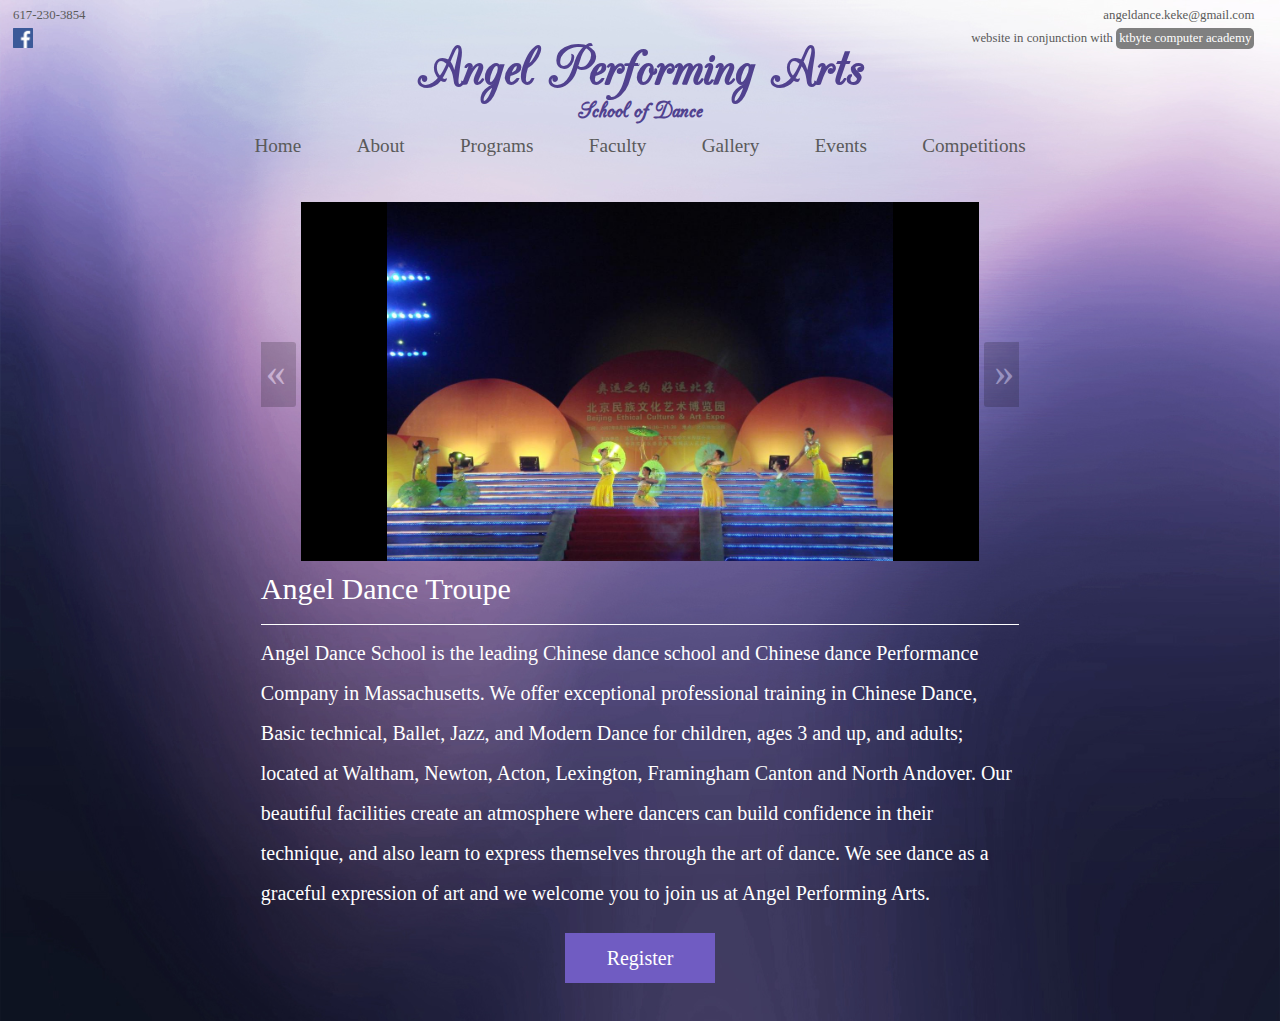
<file: index.html>
<? include('library.php'); ?>
<!DOCTYPE html>
<html lang='en'>
<head>
	<meta charset='utf-8'>
	<meta http-equiv='X-UA-Compatible' content='IE=edge'>
	<meta name='viewport' content='width=device-width, initial-scale=1'>
	<meta name='description' content=''>
	<meta name='author' content=''>
	<link rel='shortcut icon' href=''>
	<title>Angel Dance</title>
	<link href='style.css' rel='stylesheet' type='text/css'>
	<script src="https://ajax.googleapis.com/ajax/libs/jquery/1.9.0/jquery.min.js" type="text/javascript"></script>
<!-- 	<link href="http://maxcdn.bootstrapcdn.com/font-awesome/4.1.0/css/font-awesome.min.css" rel="stylesheet"> -->
	<link rel="shortcut icon" href="images/pages/danceLogo.png">
</head>
<body>

	<div id='contact_links'>
		617-230-3854<br>
		<a href="https://www.facebook.com/pages/Angel-Performing-Arts/864314110263848"><img src="images/pages/fbButton.png" style="width:20px"/></a>
	</div>
	<div id='contact_links_right'>
		angeldance.keke@gmail.com<br>
		<span class='no-mobile'>website in conjunction with <a href="https://ktbyte.com" class='ktbyte'>ktbyte computer academy</a></span>
	</div>

	<div id='banner'>
		Angel Performing Arts
		<div id='subtext'>School of Dance</div>
	</div>

	<nav id='navbar'>
		<a href='index.html' style='margin-left:0'>Home</a>
		<a href='about.html'>About</a>
		<a href='programs.html'>Programs</a>
		<a href='faculty.html'>Faculty</a>
		<a href='gallery.html'>Gallery</a>
		<a href='events.html'>Events</a>
		<a href='competition.html'>Competitions</a>
	</nav>

	<!-- <img class='centered' style="width:60%" src="images/pages/homePagePic.png"/> -->

	<div id='content' class='centered'>

		<div class="stretchy-wrapper">
		<!--<div style="padding-bottom:75%"></div>-->	
		<div class="diy-slideshow">
			<figure class="show">
				<div class="crop"><img src="images/homePageSliderResized/image (1).jpg" /></div>
			</figure>
<!-- 			<figure class="show">
				<img src="http://themarklee.com/wp-content/uploads/2013/12/snowying.jpg" width="100%" />
			</figure>
			<figure>
				<img src="http://themarklee.com/wp-content/uploads/2013/12/starlight.jpg" width="100%" />
			</figure>
			<figure>
				<img src="http://themarklee.com/wp-content/uploads/2013/12/snowstorm.jpg" width="100%" />
			</figure>
			<figure>
				<img src="http://themarklee.com/wp-content/uploads/2013/12/misty-winter-afternoon.jpg" width="100%" />
			</figure>
			<figure>
				<img src="http://themarklee.com/wp-content/uploads/2013/12/good-morning.jpg" width="100%" />
			</figure>
			<figure>
				<img src="http://themarklee.com/wp-content/uploads/2013/12/driving-home-for-christmas.jpg" width="100%" />
			</figure> -->

			<span class="prev">&laquo;</span>
			<span class="next">&raquo;</span>
		</div>
		</div>

		<div id='title' style='margin-top:1%'>
			Angel Dance Troupe
		</div>
		Angel Dance School is the leading Chinese dance school and Chinese dance Performance Company in Massachusetts. We offer exceptional professional training in Chinese Dance, Basic technical, Ballet, Jazz, and Modern Dance for children, ages 3 and up, and adults; located at Waltham, Newton, Acton, Lexington, Framingham Canton and North Andover. Our beautiful facilities create an atmosphere where dancers can build confidence in their technique, and also learn to express themselves through the art of dance. We see dance as a graceful expression of art and we welcome you to join us at Angel Performing Arts.
		
		<div class='button'><a href='register.html'>Register</a></div>
	</div>

<!-- 	<div id='ktbyte'>
		In conjunction with <a href="https://ktbyte.com">ktbyte.com</a>
	</div> -->

	<script src='slider.js'></script>
</body>
</html>
</file>
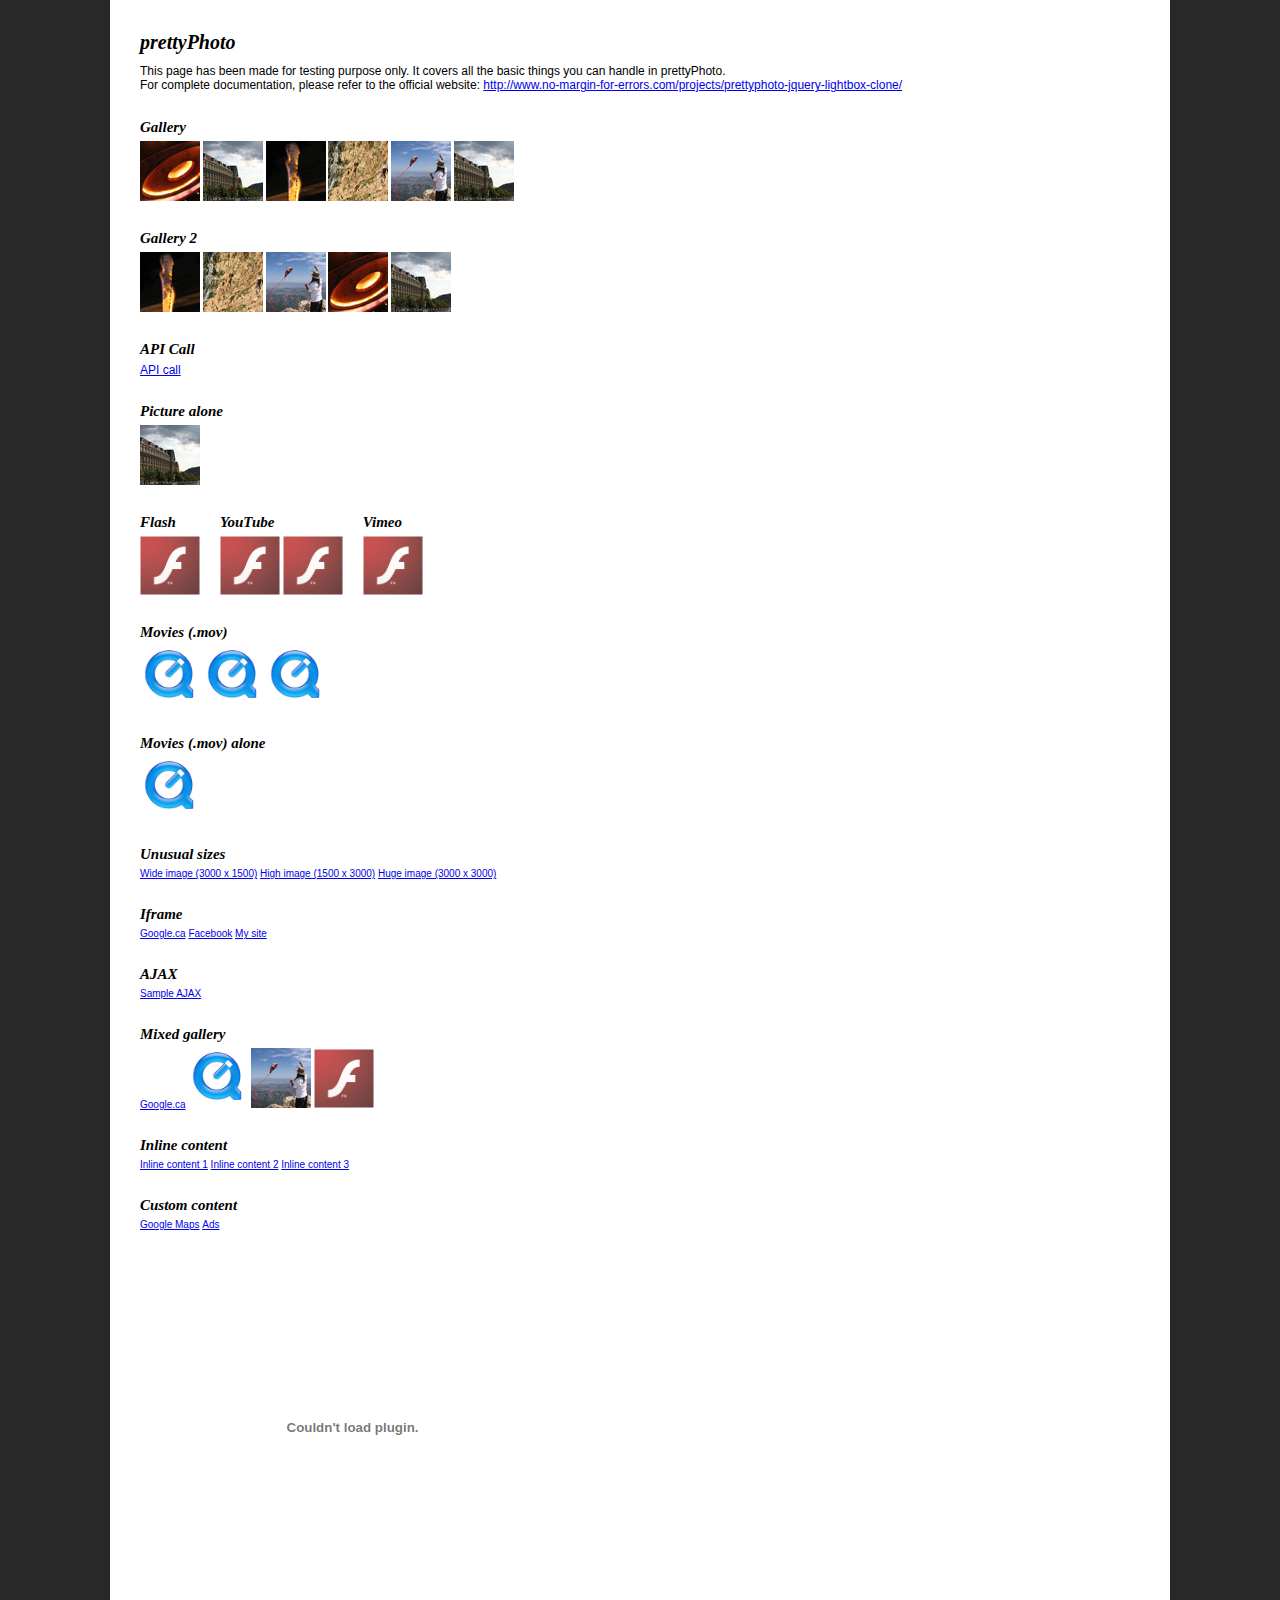
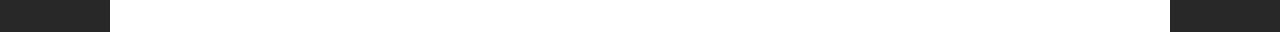
<file: prettyPhoto/index.html>
<!DOCTYPE html>
<html>
	<head>
		<title>jQuery lightbox clone - prettyPhoto - by Stephane Caron</title>
		<meta http-equiv="Content-Type" content="text/html; charset=utf-8" />
		<script src="https://ajax.googleapis.com/ajax/libs/jquery/1.9.0/jquery.min.js" type="text/javascript"></script>
		<!--script src="js/jquery.lint.js" type="text/javascript" charset="utf-8"></script-->
		<link rel="stylesheet" href="css/prettyPhoto.css" type="text/css" media="screen" title="prettyPhoto main stylesheet" charset="utf-8" />
		<script src="js/jquery.prettyPhoto.js" type="text/javascript" charset="utf-8"></script>
		
		<style type="text/css" media="screen">
			* { margin: 0; padding: 0; }
			
			body {
				background: #282828;
				font: 62.5%/1.2 Arial, Verdana, Sans-Serif;
				padding: 0 20px;
			}
			
			h1 { font-family: Georgia; font-style: italic; margin-bottom: 10px; }
			
			h2 {
				font-family: Georgia;
				font-style: italic;
				margin: 25px 0 5px 0;
			}
			
			p { font-size: 1.2em; }
			
			ul li { display: inline; }
			
			.wide {
				border-bottom: 1px #000 solid;
				width: 4000px;
			}
			
			.fleft { float: left; margin: 0 20px 0 0; }
			
			.cboth { clear: both; }
			
			#main {
				background: #fff;
				margin: 0 auto;
				padding: 30px;
				width: 1000px;
			}
		</style>
	</head>
	<body>
		<div id="main">
			<h1>prettyPhoto</h1>
			
			<p>This page has been made for testing purpose only. It covers all the basic things you can handle in prettyPhoto.</p>
	
			<p>For complete documentation, please refer to the official website: <a href="http://www.no-margin-for-errors.com/projects/prettyphoto-jquery-lightbox-clone/">http://www.no-margin-for-errors.com/projects/prettyphoto-jquery-lightbox-clone/</a></p>
	
			<h2>Gallery</h2>
			<ul class="gallery clearfix">
				<li><a href="images/fullscreen/1.JPG?lol=lol" rel="prettyPhoto[gallery1]" title="You can add caption to pictures. You can add caption to pictures. You can add caption to pictures."><img src="images/thumbnails/t_1.jpg" width="60" height="60" alt="Red round shape" /></a></li>
				<li><a href="images/fullscreen/2.jpg" rel="prettyPhoto[gallery1]"><img src="images/thumbnails/t_2.jpg" width="60" height="60" alt="Nice building" /></a></li>
				<li><a href="images/fullscreen/3.jpg" rel="prettyPhoto[gallery1]"><img src="images/thumbnails/t_3.jpg" width="60" height="60" alt="Fire!" /></a></li>
				<li><a href="images/fullscreen/4.jpg" rel="prettyPhoto[gallery1]"><img src="images/thumbnails/t_4.jpg" width="60" height="60" alt="Rock climbing" /></a></li>
				<li><a href="images/fullscreen/5.jpg" rel="prettyPhoto[gallery1]"><img src="images/thumbnails/t_5.jpg" width="60" height="60" alt="Fly kite, fly!" /></a></li>
				<li><a href="images/fullscreen/6.jpg" rel="prettyPhoto[gallery1]"><img src="images/thumbnails/t_2.jpg" width="60" height="60" alt="Nice building" /></a></li>
			</ul>

			<h2>Gallery 2</h2>
			<ul class="gallery clearfix">
				<li><a href="images/fullscreen/3.jpg" rel="prettyPhoto[gallery2]" title="How is the description on that one? How is the description on that one? How is the description on that one? "><img src="images/thumbnails/t_3.jpg" width="60" height="60" alt="This is a pretty long title" /></a></li>
				<li><a href="images/fullscreen/4.jpg" rel="prettyPhoto[gallery2]" title="Description on a single line."><img src="images/thumbnails/t_4.jpg" width="60" height="60" alt="" /></a></li>
				<li><a href="images/fullscreen/5.jpg" rel="prettyPhoto[gallery2]"><img src="images/thumbnails/t_5.jpg" width="60" height="60" alt="" /></a></li>
				<li><a href="images/fullscreen/1.jpg" rel="prettyPhoto[gallery2]"><img src="images/thumbnails/t_1.jpg" width="60" height="60" alt="" /></a></li>
				<li><a href="images/fullscreen/2.jpg" rel="prettyPhoto[gallery2]"><img src="images/thumbnails/t_2.jpg" width="60" height="60" alt="" /></a></li>
			</ul>

			<h2>API Call</h2>
			<script type="text/javascript" charset="utf-8">
				api_gallery=['images/fullscreen/1.JPG','images/fullscreen/2.jpg','images/fullscreen/3.JPG'];
				api_titles=['API Call Image 1','API Call Image 2','API Call Image 3'];
				api_descriptions=['Description 1','Description 2','Description 3'];
			</script>
			<p><a href="#" onclick="$.prettyPhoto.open(api_gallery,api_titles,api_descriptions); return false">API call</a></p>

			<h2>Picture alone</h2>
			<ul class="gallery clearfix">
				<li><a href="images/fullscreen/2.jpg" rel="prettyPhoto" title="&lt;a href=&#x27;http://www.google.ca&#x27; target=&#x27;_blank&#x27; &gt;This will open Google.com in a new window&lt;/a&gt;"><img src="images/thumbnails/t_2.jpg" width="60" height="60" alt="Picture alone 1" /></a></li>
			</ul>
			<div class="fleft">
				<h2>Flash</h2>
				<ul class="gallery clearfix">
					<li><a href="http://www.adobe.com/products/flashplayer/include/marquee/design.swf?width=792&amp;height=294" rel="prettyPhoto[flash]" title="Flash 10 demo"><img src="images/thumbnails/flash-logo.png" width="60" alt="Flash 10 demo" /></a></li>
				</ul>
			</div>
			<div class="fleft">
				<h2>YouTube</h2>
				<ul class="gallery clearfix">
					<li><a href="http://www.youtube.com/watch?v=kh29_SERH0Y?rel=0" rel="prettyPhoto" title="YouTube demo"><img src="images/thumbnails/flash-logo.png" width="60" alt="" /></a></li>
					<li><a href="http://youtu.be/kh29_SERH0Y?rel=0" rel="prettyPhoto" title="YouTube demo"><img src="images/thumbnails/flash-logo.png" width="60" alt="" /></a></li>
				</ul>
			</div>
			<div class="fleft">
				<h2>Vimeo</h2>
				<ul class="gallery clearfix">
					<li><a href="http://vimeo.com/7874398&width=700" rel="prettyPhoto" title="Vimeo video"><img src="images/thumbnails/flash-logo.png" width="60" alt="VIMEO!" /></a></li>
				</ul>
			</div>
			
			<br class="cboth" />
	
			<h2>Movies (.mov)</h2>
			<ul class="gallery clearfix">
				<li><a href="http://trailers.apple.com/movies/disney/tronlegacy/tronlegacy-tsr1_r640s.mov?width=640&height=272" rel="prettyPhoto[movies]" title="Tron!"><img src="images/thumbnails/quicktime-logo.gif" alt="Tron teaser" width="60" /></a></li>
				<li><a href="http://trailers.apple.com/movies/sony_pictures/karatekid/karatekid-tlr3_r640s.mov?width=640&height=304" rel="prettyPhoto[movies]" title="The Karate Kid"><img src="images/thumbnails/quicktime-logo.gif" alt="The Karate Kid" width="60" /></a></li>
				<li><a href="http://trailers.apple.com/movies/paramount/shutterisland/shutterisland-tvspot1_r640s.mov?width=640&height=272" rel="prettyPhoto[movies]" title="Shutter Island"><img src="images/thumbnails/quicktime-logo.gif" alt="Shutter Island" width="60" /></a></li>
			</ul>
	
			<h2>Movies (.mov) alone</h2>
			<ul class="gallery clearfix">
				<li><a href="http://trailers.apple.com/movies/disney/tronlegacy/tronlegacy-tsr1_r640s.mov?width=640&height=272" rel="prettyPhoto" title="Tron!"><img src="images/thumbnails/quicktime-logo.gif" alt="Tron teaser" width="60" /></a></li>
			</ul>
	
			<h2>Unusual sizes</h2>
			<ul class="gallery clearfix">
				<li><a href="images/fullscreen/wide.gif" rel="prettyPhoto[unusual]">Wide image (3000 x 1500)</a></li>
				<li><a href="images/fullscreen/high.gif" rel="prettyPhoto[unusual]">High image (1500 x 3000)</a></li>
				<li><a href="images/fullscreen/huge.gif" rel="prettyPhoto[unusual]">Huge image (3000 x 3000)</a></li>
			</ul>
	
			<h2>Iframe</h2>
			<ul class="gallery clearfix">
				<li><a href="http://www.google.com/search?ie=UTF-8&amp;oe=UTF-8&amp;q=prettyphoto&amp;iframe=true&amp;width=100%&amp;height=100%" rel="prettyPhoto[iframe]">Google.ca</a></li>
				<li><a href="http://www.facebook.com?iframe=true&amp;width=600&amp;height=300" rel="prettyPhoto[iframe]">Facebook</a></li>
				<li><a href="http://nmfe.co?iframe=true&amp;width=300&amp;height=200" rel="prettyPhoto[iframe]">My site</a></li>
			</ul>
	
			<h2>AJAX</h2>
			<ul class="gallery clearfix">
				<li><a href="xhr_response.html?ajax=true&amp;width=400&amp;height=160" rel="prettyPhoto[ajax]">Sample AJAX</a></li>
			</ul>
	
			<h2>Mixed gallery</h2>
			<ul class="gallery clearfix">
				<li><a href="http://www.google.ca?iframe=true&amp;width=1000&amp;height=500" rel="prettyPhoto[mixed]">Google.ca</a></li>
				<li><a href="http://trailers.apple.com/movies/disney/tronlegacy/tronlegacy-tsr1_r640s.mov?width=640&height=272" rel="prettyPhoto[mixed]" title="Tron!"><img src="images/thumbnails/quicktime-logo.gif" alt="Tron teaser" width="60" /></a></li>
				<li><a href="images/fullscreen/5.jpg" rel="prettyPhoto[mixed]"><img src="images/thumbnails/t_5.jpg" width="60" height="60" alt="" /></a></li>
				<li><a href="http://www.adobe.com/products/flashplayer/include/marquee/design.swf?width=792&amp;height=294" rel="prettyPhoto[mixed]" title="Flash 10 demo"><img src="images/thumbnails/flash-logo.png" width="60" alt="Flash 10 demo" /></a></li>
			</ul>
	
			<h2>Inline content</h2>
			<ul class="gallery clearfix">
				<li><a href="#inline_demo" rel="prettyPhoto[inline]">Inline content 1</a></li>
				<li><a href="#inline_demo2" rel="prettyPhoto[inline]">Inline content 2</a></li>
				<li><a href="#inline_demo3" rel="prettyPhoto[inline]">Inline content 3</a></li>
			</ul>
			<div id="inline_demo" style="display:none;">
				<p><a href="http://www.google.ca?iframe=true&amp;width=1000&amp;height=500">Google.ca</a></p>
				<p>Lorem ipsum dolor sit amet, consectetur adipisicing elit, sed do eiusmod tempor incididunt ut labore et dolore magna aliqua. Ut enim ad minim veniam, quis nostrud exercitation ullamco laboris nisi ut aliquip ex ea commodo consequat. Duis aute irure dolor in reprehenderit in voluptate velit esse cillum dolore eu fugiat nulla pariatur. Excepteur sint occaecat cupidatat non proident, sunt in culpa qui officia deserunt mollit anim id est laborum.</p>
			</div>
			<div id="inline_demo2" style="display:none;">
				<p>Lorem ipsum dolor sit amet, consectetur adipisicing elit, sed do eiusmod tempor incididunt ut labore et dolore magna aliqua. Ut enim ad minim veniam, quis nostrud exercitation ullamco laboris nisi ut aliquip ex ea commodo consequat. Duis aute irure dolor in reprehenderit in voluptate velit esse cillum dolore eu fugiat nulla pariatur. Excepteur sint occaecat cupidatat non proident, sunt in culpa qui officia deserunt mollit anim id est laborum.</p>
				<p>Lorem ipsum dolor sit amet, consectetur adipisicing elit, sed do eiusmod tempor incididunt ut labore et dolore magna aliqua. Ut enim ad minim veniam, quis nostrud exercitation ullamco laboris nisi ut aliquip ex ea commodo consequat. Duis aute irure dolor in reprehenderit in voluptate velit esse cillum dolore eu fugiat nulla pariatur. Excepteur sint occaecat cupidatat non proident, sunt in culpa qui officia deserunt mollit anim id est laborum.</p>
				<p>Lorem ipsum dolor sit amet, consectetur adipisicing elit, sed do eiusmod tempor incididunt ut labore et dolore magna aliqua. Ut enim ad minim veniam, quis nostrud exercitation ullamco laboris nisi ut aliquip ex ea commodo consequat. Duis aute irure dolor in reprehenderit in voluptate velit esse cillum dolore eu fugiat nulla pariatur. Excepteur sint occaecat cupidatat non proident, sunt in culpa qui officia deserunt mollit anim id est laborum.</p>
				<p>Lorem ipsum dolor sit amet, consectetur adipisicing elit, sed do eiusmod tempor incididunt ut labore et dolore magna aliqua. Ut enim ad minim veniam, quis nostrud exercitation ullamco laboris nisi ut aliquip ex ea commodo consequat. Duis aute irure dolor in reprehenderit in voluptate velit esse cillum dolore eu fugiat nulla pariatur. Excepteur sint occaecat cupidatat non proident, sunt in culpa qui officia deserunt mollit anim id est laborum.</p>
			</div>
			<div id="inline_demo3" style="display:none;">
				<p>Lorem ipsum dolor sit amet, consectetur adipisicing elit, sed do eiusmod tempor incididunt ut labore et dolore magna aliqua. Ut enim ad minim veniam, quis nostrud exercitation ullamco laboris nisi ut aliquip ex ea commodo consequat. Duis aute irure dolor in reprehenderit in voluptate velit esse cillum dolore eu fugiat nulla pariatur. Excepteur sint occaecat cupidatat non proident, sunt in culpa qui officia deserunt mollit anim id est laborum.</p>
				<p>Lorem ipsum dolor sit amet, consectetur adipisicing elit, sed do eiusmod tempor incididunt ut labore et dolore magna aliqua. Ut enim ad minim veniam, quis nostrud exercitation ullamco laboris nisi ut aliquip ex ea commodo consequat. Duis aute irure dolor in reprehenderit in voluptate velit esse cillum dolore eu fugiat nulla pariatur. Excepteur sint occaecat cupidatat non proident, sunt in culpa qui officia deserunt mollit anim id est laborum.</p>
				<p><img src="images/fullscreen/2.jpg" /></p>
			</div>
	
			<h2>Custom content</h2>
			<ul id="custom_content" class="gallery clearfix">
				<li><a href="#?custom=true&width=260&height=270" rel="prettyPhoto">Google Maps</a></li>
				<li><a href="#?custom=true&width=260&height=400" rel="prettyPhoto">Ads</a></li>
			</ul>
			
			<br /><br />
			
			<object width="425" height="344"><param name="movie" value="http://www.youtube.com/v/_HOMoTqEASY&hl=en&fs=1&"></param><param name="allowFullScreen" value="true"></param><param name="allowscriptaccess" value="always"></param><param name="wmode" value="opaque"></param><embed src="http://www.youtube.com/v/_HOMoTqEASY&hl=en&fs=1&" type="application/x-shockwave-flash" allowscriptaccess="always" allowfullscreen="true" width="425" height="344" wmode="opaque"></embed></object>
			<iframe title="YouTube video player" width="425" height="344" src="http://www.youtube.com/embed/_HOMoTqEASY" frameborder="0" allowfullscreen></iframe>
	
			<script type="text/javascript" charset="utf-8">
			$(document).ready(function(){
				$("area[rel^='prettyPhoto']").prettyPhoto();
				
				$(".gallery:first a[rel^='prettyPhoto']").prettyPhoto({animation_speed:'normal',theme:'light_square',slideshow:3000, autoplay_slideshow: true});
				$(".gallery:gt(0) a[rel^='prettyPhoto']").prettyPhoto({animation_speed:'fast',slideshow:10000, hideflash: true});
		
				$("#custom_content a[rel^='prettyPhoto']:first").prettyPhoto({
					custom_markup: '<div id="map_canvas" style="width:260px; height:265px"></div>',
					changepicturecallback: function(){ initialize(); }
				});

				$("#custom_content a[rel^='prettyPhoto']:last").prettyPhoto({
					custom_markup: '<div id="bsap_1259344" class="bsarocks bsap_d49a0984d0f377271ccbf01a33f2b6d6"></div><div id="bsap_1237859" class="bsarocks bsap_d49a0984d0f377271ccbf01a33f2b6d6" style="height:260px"></div><div id="bsap_1251710" class="bsarocks bsap_d49a0984d0f377271ccbf01a33f2b6d6"></div>',
					changepicturecallback: function(){ _bsap.exec(); }
				});
			});
			</script>
	
			<!-- Google Maps Code -->
			<script type="text/javascript"
			    src="http://maps.google.com/maps/api/js?sensor=true">
			</script>
			<script type="text/javascript">
			  function initialize() {
			    var latlng = new google.maps.LatLng(-34.397, 150.644);
			    var myOptions = {
			      zoom: 8,
			      center: latlng,
			      mapTypeId: google.maps.MapTypeId.ROADMAP
			    };
			    var map = new google.maps.Map(document.getElementById("map_canvas"),
			        myOptions);
			  }

			</script>
			<!-- END Google Maps Code -->
	
			<!-- BuySellAds.com Ad Code -->
			<style type="text/css" media="screen">
				.bsap a { float: left; }
			</style>
			<script type="text/javascript">
			(function(){
			  var bsa = document.createElement('script');
			     bsa.type = 'text/javascript';
			     bsa.async = true;
			     bsa.src = '//s3.buysellads.com/ac/bsa.js';
			  (document.getElementsByTagName('head')[0]||document.getElementsByTagName('body')[0]).appendChild(bsa);
			})();
			</script>
			<!-- END BuySellAds.com Ad Code -->
	</div>
	</body>
</html>
</file>
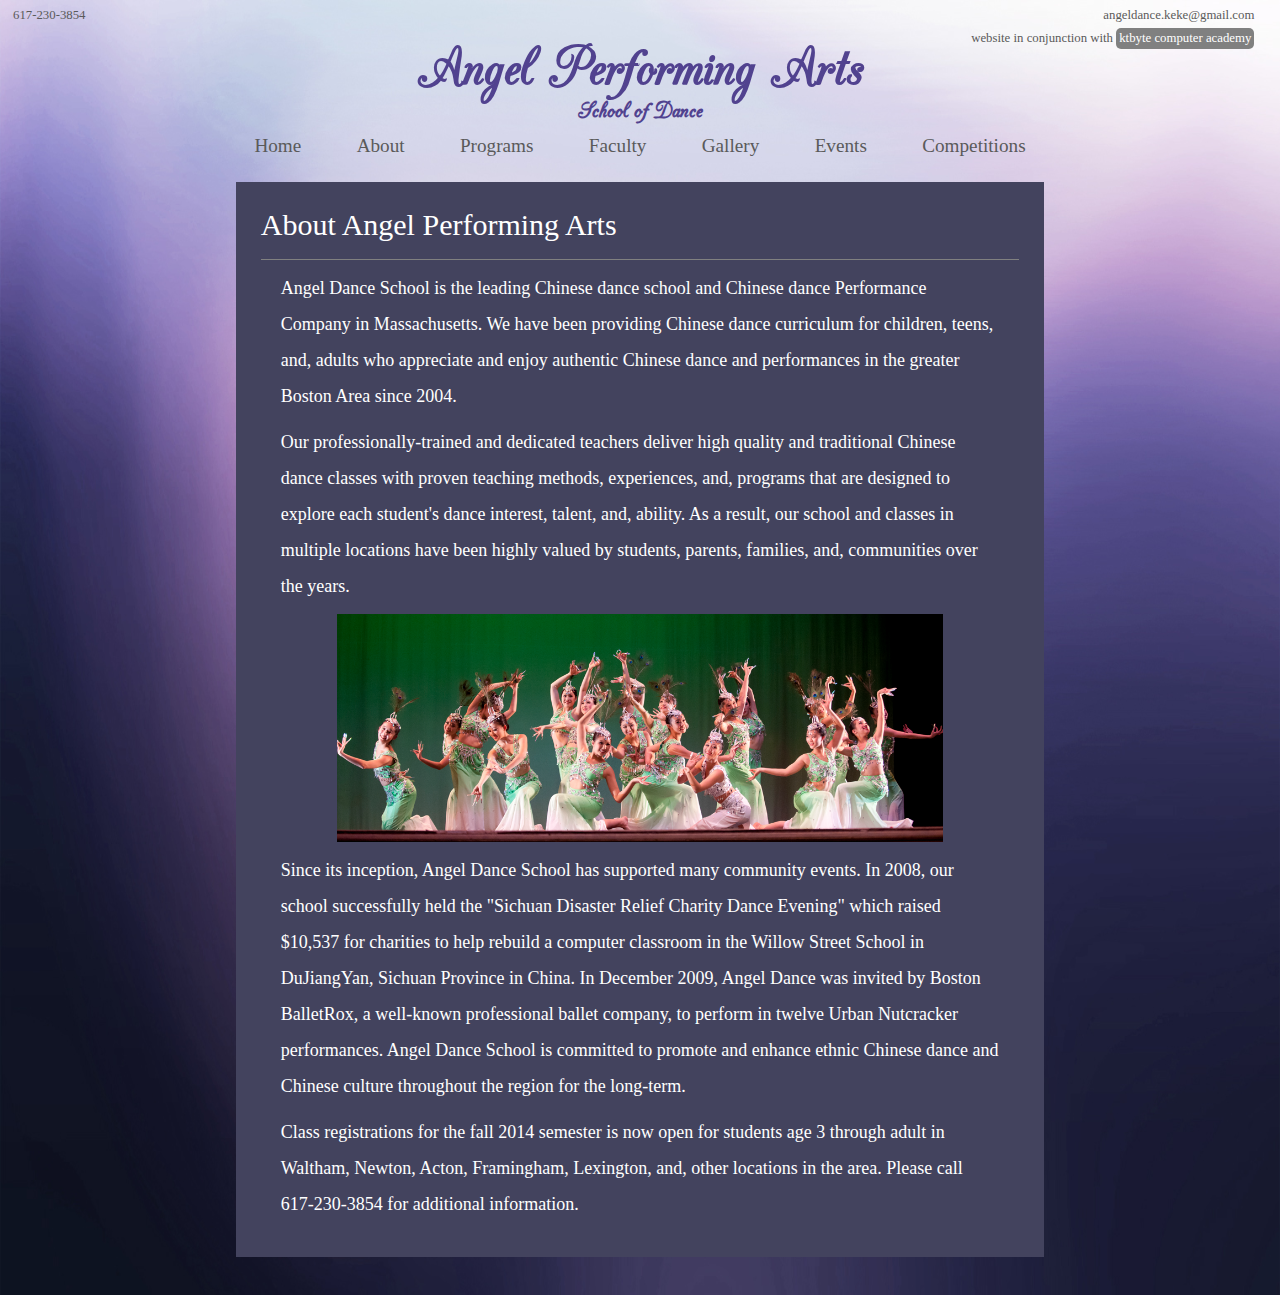
<file: about.html>
<!DOCTYPE html>
<html lang='en'>
<head>
	<meta charset='utf-8'>
	<meta http-equiv='X-UA-Compatible' content='IE=edge'>
	<meta name='viewport' content='width=device-width, initial-scale=1'>
	<meta name='description' content=''>
	<meta name='author' content=''>
	<link rel='shortcut icon' href=''>
	<title>Angel Dance</title>
	<link href='style.css' rel='stylesheet' type='text/css'>
<!-- 	<link href="http://maxcdn.bootstrapcdn.com/font-awesome/4.1.0/css/font-awesome.min.css" rel="stylesheet"> -->
	<link rel="shortcut icon" href="images/pages/danceLogo.png">
</head>
<body>

	<div id='contact_links'>
		617-230-3854<br>
		<a href="https://www.facebook.com/pages/Angel-Performing-Arts/864314110263848"></a>
	</div>
	<div id='contact_links_right'>
		angeldance.keke@gmail.com<br>
		<span class='no-mobile'>website in conjunction with <a href="https://ktbyte.com" class='ktbyte'>ktbyte computer academy</a></span>
	</div>

	<div id='banner'>
		Angel Performing Arts
		<div id='subtext'>School of Dance</div>
	</div>

	<nav id='navbar'>
		<a href='index.html' style='margin-left:0'>Home</a>
		<a href='about.html'>About</a>
		<a href='programs.html'>Programs</a>
		<a href='faculty.html'>Faculty</a>
		<a href='gallery.html'>Gallery</a>
		<a href='events.html'>Events</a>
		<a href='competition.html'>Competitions</a>
	</nav>

	<div id='page_content' class='centered'>
		<div id='title'>
			About Angel Performing Arts
		</div>
		<p>Angel Dance School is the leading Chinese dance school and Chinese dance Performance Company in Massachusetts. We have been providing Chinese dance curriculum for children, teens, and, adults who appreciate and enjoy authentic Chinese dance and performances in the greater Boston Area since 2004.</p>

		<p>Our professionally-trained and dedicated teachers deliver high quality and traditional Chinese dance classes with proven teaching methods, experiences, and, programs that are designed to explore each student's dance interest, talent, and, ability. As a result, our school and classes in multiple locations have been highly valued by students, parents, families, and, communities over the years.</p>

		<img style='width:80%' class='centered' src='images/pages/aboutPagePic.png'/>

		<p>Since its inception, Angel Dance School has supported many community events. In 2008, our school successfully held the "Sichuan Disaster Relief Charity Dance Evening" which raised $10,537 for charities to help rebuild a computer classroom in the Willow Street School in DuJiangYan, Sichuan Province in China. In December 2009, Angel Dance was invited by Boston BalletRox, a well-known professional ballet company, to perform in twelve Urban Nutcracker performances. Angel Dance School is committed to promote and enhance ethnic Chinese dance and Chinese culture throughout the region for the long-term. </p>

		<p>Class registrations for the fall 2014 semester is now open for students age 3 through adult in Waltham, Newton, Acton, Framingham, Lexington, and, other locations in the area. Please call 617-230-3854 for additional information.</p>
	</div>

</body>
</html>
</file>
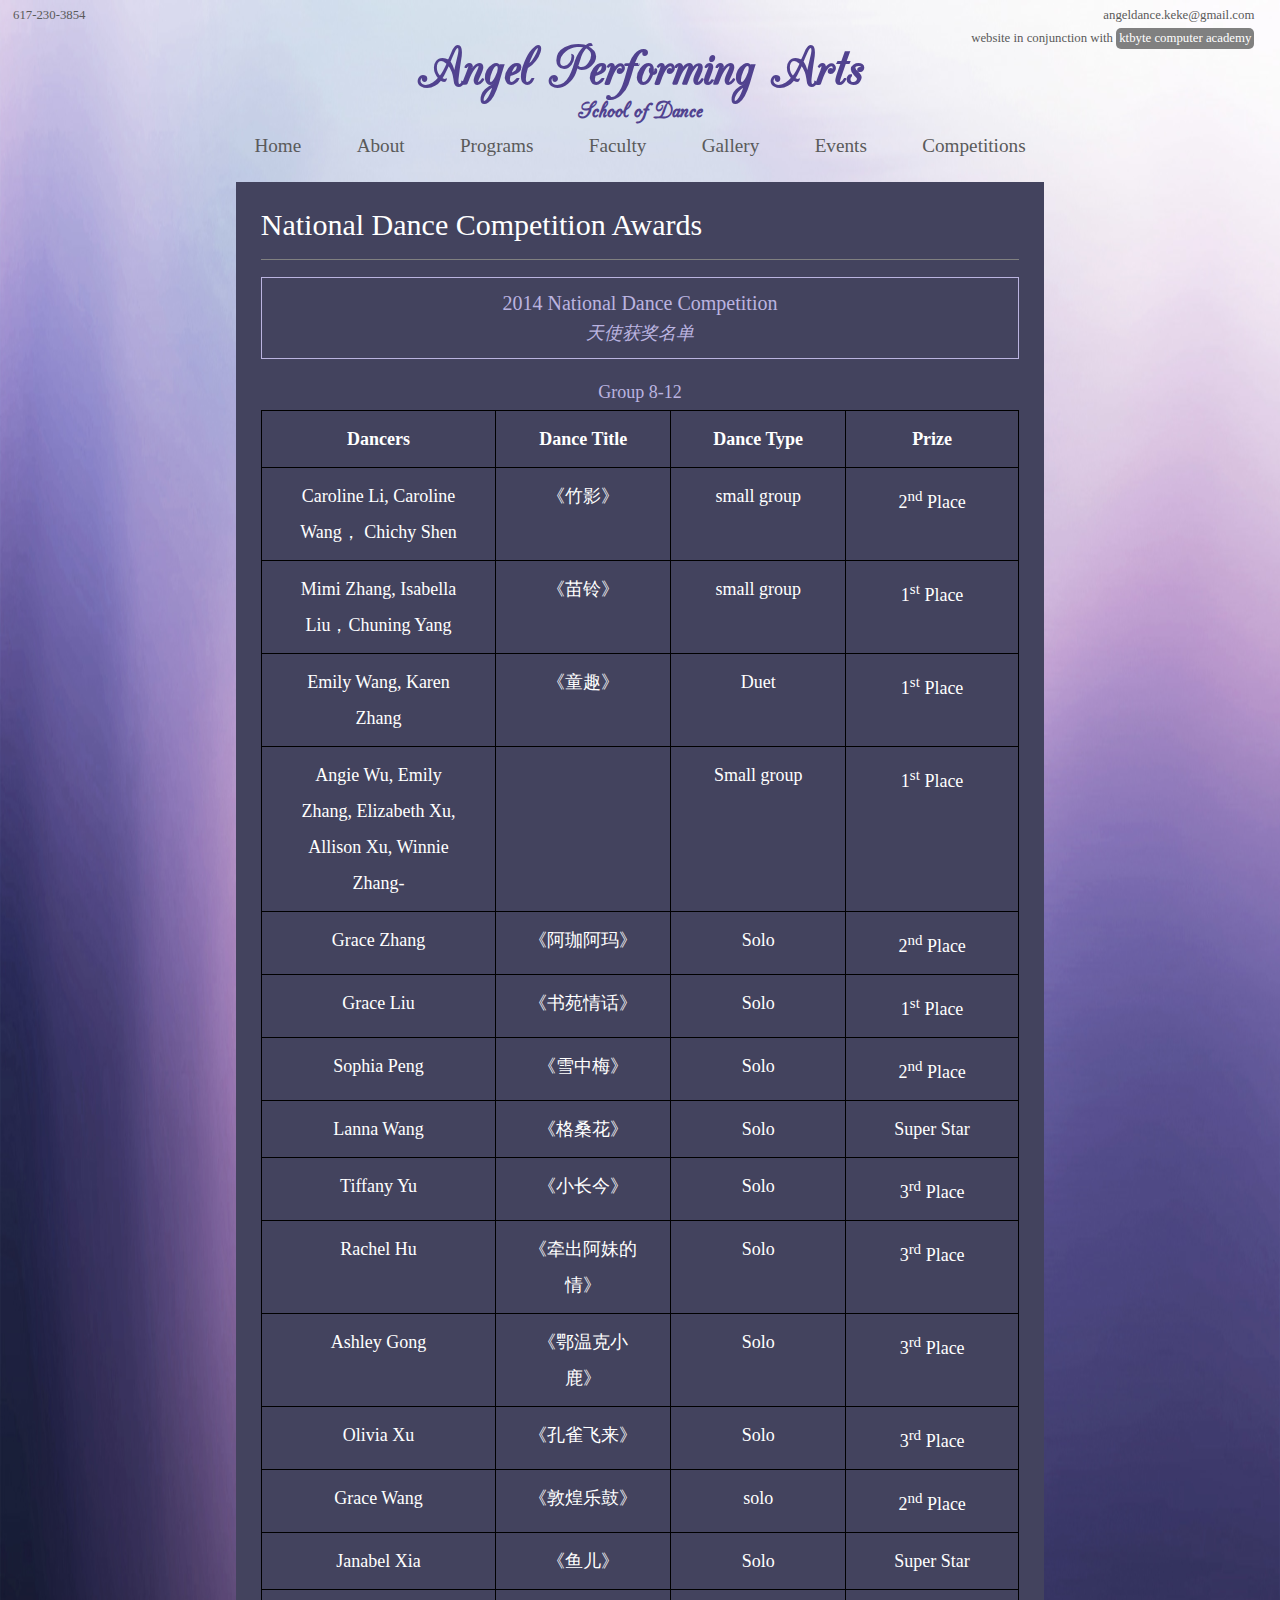
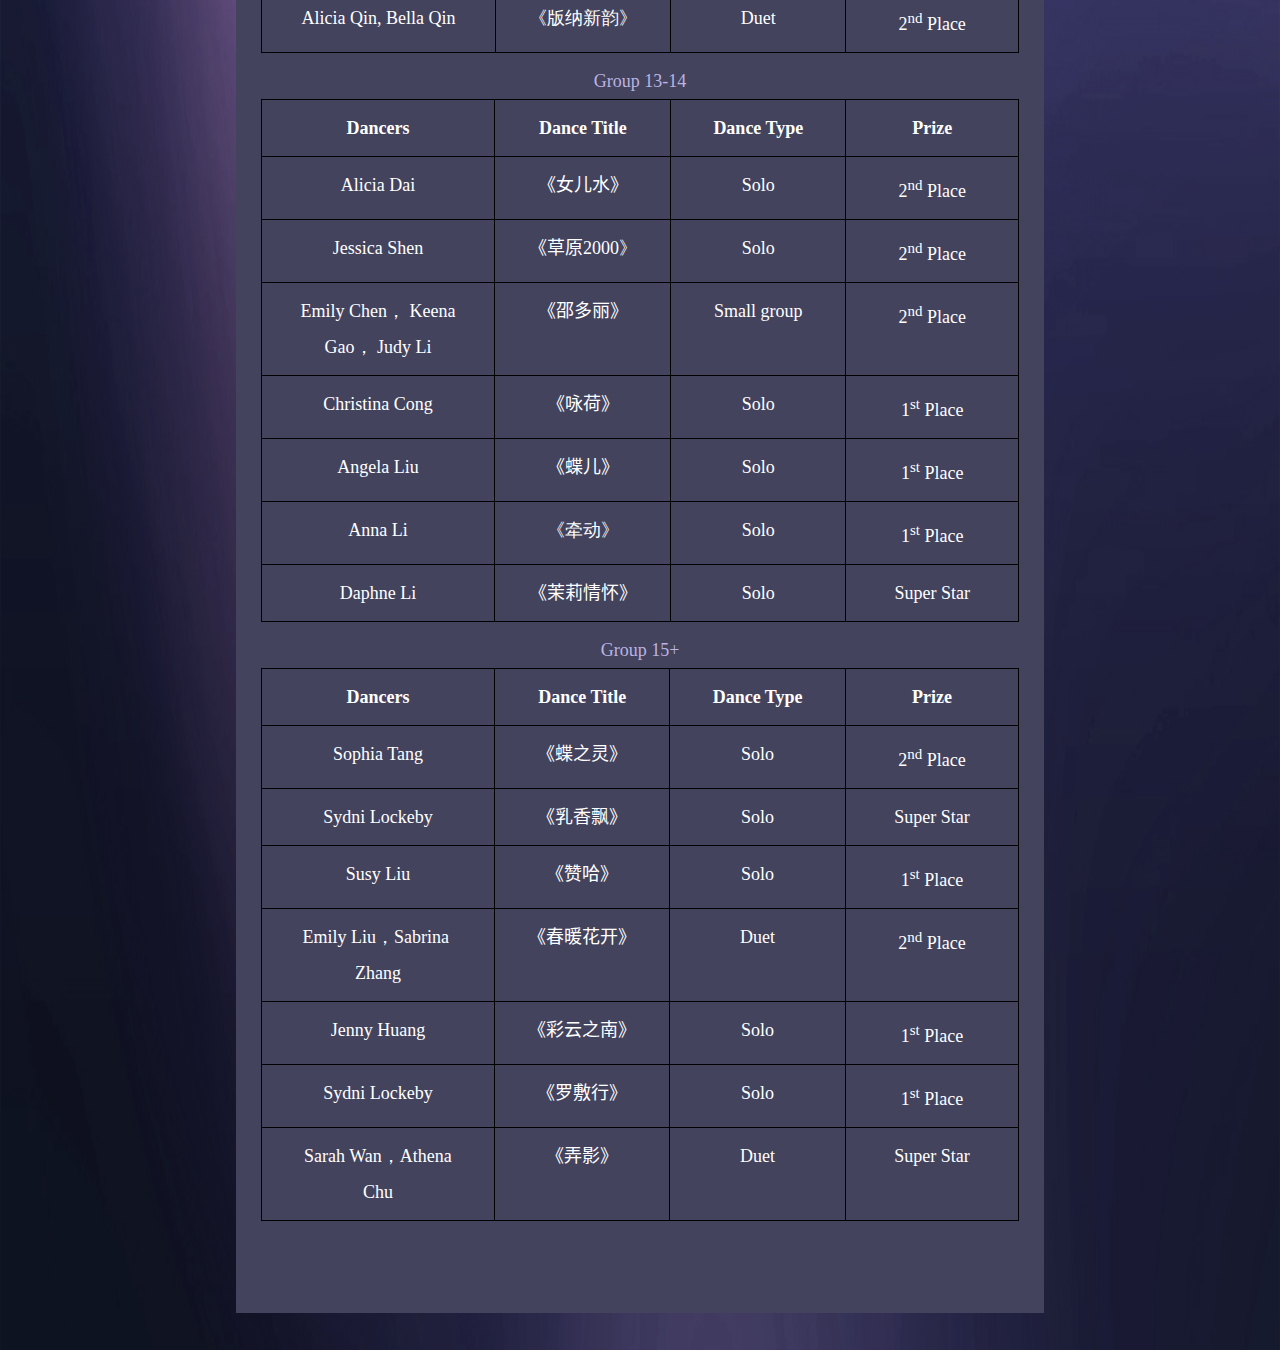
<file: competition.html>
﻿<!DOCTYPE html>
<html lang='en'>
<head>
	<meta charset='utf-8'>
	<meta http-equiv='X-UA-Compatible' content='IE=edge'>
	<meta name='viewport' content='width=device-width, initial-scale=1'>
	<meta name='description' content=''>
	<meta name='author' content=''>
	<link rel='shortcut icon' href=''>
	<title>Angel Dance</title>
	<link href='style.css' rel='stylesheet' type='text/css'>
  <!-- 	<link href="http://maxcdn.bootstrapcdn.com/font-awesome/4.1.0/css/font-awesome.min.css" rel="stylesheet"> -->
  <link rel="shortcut icon" href="images/pages/danceLogo.png">
</head>
<body>

	<div id='contact_links'>
		617-230-3854<br>
		<a href="https://www.facebook.com/pages/Angel-Performing-Arts/864314110263848"></a>
	</div>
  <div id='contact_links_right'>
    angeldance.keke@gmail.com<br>
    <span class='no-mobile'>website in conjunction with <a href="https://ktbyte.com" class='ktbyte'>ktbyte computer academy</a></span>
  </div>

	<div id='banner'>
		Angel Performing Arts
		<div id='subtext'>School of Dance</div>
	</div>

	<nav id='navbar'>
		<a href='index.html' style='margin-left:0'>Home</a>
		<a href='about.html'>About</a>
		<a href='programs.html'>Programs</a>
		<a href='faculty.html'>Faculty</a>
		<a href='gallery.html'>Gallery</a>
		<a href='events.html'>Events</a>
		<a href='competition.html'>Competitions</a>
	</nav>

	<div id='page_content' class='centered'>
		<div id='title'>
			National Dance Competition Awards
		</div>
		<div class='member'>
			<div class='img_left'>
				
				<div class='name' style='margin-bottom:2%'>2014 National Dance Competition<div class='sub'>天使获奖名单</div></div>
				
       <center><font color=#bbb4e0>Group 8-12</font>				
        <table class=MsoTableGrid border=1 cellspacing=0 cellpadding=0
        style='border-collapse:collapse;border:none;mso-border-alt:solid windowtext .5pt;
        mso-yfti-tbllook:1184;mso-padding-alt:0in 5.4pt 0in 5.4pt'>
        <tr style='mso-yfti-irow:0;mso-yfti-firstrow:yes'>
          <td width=207 valign=top style='width:207.7pt;border:solid windowtext 1.0pt;
          mso-border-alt:solid windowtext .5pt;padding:0in 5.4pt 0in 5.4pt'>
          <p class=MsoNormal align=center style='text-align:center'><b
            style='mso-bidi-font-weight:normal'>Dancers<o:p></o:p></b></p>
          </td>
          <td width=147 valign=top style='width:147.7pt;border:solid windowtext 1.0pt;
          border-left:none;mso-border-left-alt:solid windowtext .5pt;mso-border-alt:
          solid windowtext .5pt;padding:0in 5.4pt 0in 5.4pt'>
          <p class=MsoNormal align=center style='text-align:center'><b
            style='mso-bidi-font-weight:normal'>Dance Title<o:p></o:p></b></p>
          </td>
          <td width=147 valign=top style='width:147.5pt;border:solid windowtext 1.0pt;
          border-left:none;mso-border-left-alt:solid windowtext .5pt;mso-border-alt:
          solid windowtext .5pt;padding:0in 5.4pt 0in 5.4pt'>
          <p class=MsoNormal align=center style='text-align:center'><b
            style='mso-bidi-font-weight:normal'>Dance Type<o:p></o:p></b></p>
          </td>
          <td width=147 valign=top style='width:147.9pt;border:solid windowtext 1.0pt;
          border-left:none;mso-border-left-alt:solid windowtext .5pt;mso-border-alt:
          solid windowtext .5pt;padding:0in 5.4pt 0in 5.4pt'>
          <p class=MsoNormal align=center style='text-align:center'><b
            style='mso-bidi-font-weight:normal'>Prize<o:p></o:p></b></p>
          </td>
        </tr>
        <tr style='mso-yfti-irow:1'>
          <td width=147 valign=top style='width:110.7pt;border:solid windowtext 1.0pt;
          border-top:none;mso-border-top-alt:solid windowtext .5pt;mso-border-alt:solid windowtext .5pt;
          padding:0in 5.4pt 0in 5.4pt'>
          <p class=MsoNormal align=center style='text-align:center'><span
            style='font-family:Times;mso-fareast-font-family:"Times New Roman";
            mso-bidi-font-family:"Times New Roman"'>Caroline Li, Caroline Wang</span><span
            style='font-family:"Microsoft Tai Le";mso-fareast-font-family:"Times New Roman";
            mso-bidi-font-family:"Microsoft Tai Le"'>&#65292;</span><span
            style='font-family:Times;mso-fareast-font-family:"Times New Roman";
            mso-bidi-font-family:"Times New Roman"'> <span class=SpellE>Chichy</span> <span
            class=SpellE>Shen</span></span></p>
          </td>
          <td width=147 valign=top style='width:146.7pt;border-top:none;border-left:
          none;border-bottom:solid windowtext 1.0pt;border-right:solid windowtext 1.0pt;
          mso-border-top-alt:solid windowtext .5pt;mso-border-left-alt:solid windowtext .5pt;
          mso-border-alt:solid windowtext .5pt;padding:0in 5.4pt 0in 5.4pt'>
          <p class=MsoNormal align=center style='text-align:center'><span
            style='font-family:"Mongolian Baiti";mso-fareast-font-family:"Times New Roman";
            mso-bidi-font-family:"Mongolian Baiti"'>&#12298;</span><span class=SpellE><span
            style='font-family:"Songti SC Black";mso-fareast-font-family:"Times New Roman";
            mso-bidi-font-family:"Songti SC Black"'>&#31481;&#24433;</span></span><span
            style='font-family:"Mongolian Baiti";mso-fareast-font-family:"Times New Roman";
            mso-bidi-font-family:"Mongolian Baiti"'>&#12299;</span></p>
          </td>
          <td width=147 valign=top style='width:103.5pt;border-top:none;border-left:
          none;border-bottom:solid windowtext 1.0pt;border-right:solid windowtext 1.0pt;
          mso-border-top-alt:solid windowtext .5pt;mso-border-left-alt:solid windowtext .5pt;
          mso-border-alt:solid windowtext .5pt;padding:0in 5.4pt 0in 5.4pt'>
          <p class=MsoNormal align=center style='text-align:center'><span class=GramE><span
            style='font-family:Times;mso-fareast-font-family:"Times New Roman";
            mso-bidi-font-family:"Times New Roman"'>small</span></span><span
            style='font-family:Times;mso-fareast-font-family:"Times New Roman";
            mso-bidi-font-family:"Times New Roman"'> group</span></p>
          </td>
          <td width=147 valign=top style='width:81.9pt;border-top:none;border-left:none;
          border-bottom:solid windowtext 1.0pt;border-right:solid windowtext 1.0pt;
          mso-border-top-alt:solid windowtext .5pt;mso-border-left-alt:solid windowtext .5pt;
          mso-border-alt:solid windowtext .5pt;padding:0in 5.4pt 0in 5.4pt'>
          <p class=MsoNormal align=center style='text-align:center'>2<sup>nd</sup>
            Place</p>
          </td>
        </tr>
        <tr style='mso-yfti-irow:2'>
          <td width=147 valign=top style='width:110.7pt;border:solid windowtext 1.0pt;
          border-top:none;mso-border-top-alt:solid windowtext .5pt;mso-border-alt:solid windowtext .5pt;
          padding:0in 5.4pt 0in 5.4pt'>
          <p class=MsoNormal align=center style='text-align:center'><span
            style='font-family:Times;mso-fareast-font-family:"Times New Roman";
            mso-bidi-font-family:"Times New Roman"'>Mimi Zhang, Isabella <span
            class=SpellE>Liu<span style='font-family:"Microsoft Tai Le";mso-bidi-font-family:
            "Microsoft Tai Le"'>&#65292;</span>Chuning</span> Yang<o:p></o:p></span></p>
          </td>
          <td width=147 valign=top style='width:146.7pt;border-top:none;border-left:
          none;border-bottom:solid windowtext 1.0pt;border-right:solid windowtext 1.0pt;
          mso-border-top-alt:solid windowtext .5pt;mso-border-left-alt:solid windowtext .5pt;
          mso-border-alt:solid windowtext .5pt;padding:0in 5.4pt 0in 5.4pt'>
          <p class=MsoNormal align=center style='text-align:center'><span
            style='font-family:"Mongolian Baiti";mso-fareast-font-family:"Times New Roman";
            mso-bidi-font-family:"Mongolian Baiti"'>&#12298;</span><span class=SpellE><span
            style='font-family:"Songti SC Black";mso-fareast-font-family:"Times New Roman";
            mso-bidi-font-family:"Songti SC Black"'>&#33495;&#38083;</span></span><span
            style='font-family:"Mongolian Baiti";mso-fareast-font-family:"Times New Roman";
            mso-bidi-font-family:"Mongolian Baiti"'>&#12299;<o:p></o:p></span></p>
          </td>
          <td width=147 valign=top style='width:103.5pt;border-top:none;border-left:
          none;border-bottom:solid windowtext 1.0pt;border-right:solid windowtext 1.0pt;
          mso-border-top-alt:solid windowtext .5pt;mso-border-left-alt:solid windowtext .5pt;
          mso-border-alt:solid windowtext .5pt;padding:0in 5.4pt 0in 5.4pt'>
          <p class=MsoNormal align=center style='text-align:center'><span class=GramE><span
            style='font-family:Times;mso-fareast-font-family:"Times New Roman";
            mso-bidi-font-family:"Times New Roman"'>small</span></span><span
            style='font-family:Times;mso-fareast-font-family:"Times New Roman";
            mso-bidi-font-family:"Times New Roman"'> group<o:p></o:p></span></p>
          </td>
          <td width=147 valign=top style='width:81.9pt;border-top:none;border-left:none;
          border-bottom:solid windowtext 1.0pt;border-right:solid windowtext 1.0pt;
          mso-border-top-alt:solid windowtext .5pt;mso-border-left-alt:solid windowtext .5pt;
          mso-border-alt:solid windowtext .5pt;padding:0in 5.4pt 0in 5.4pt'>
          <p class=MsoNormal align=center style='text-align:center'>1<sup>st</sup>
            Place</p>
          </td>
        </tr>
        <tr style='mso-yfti-irow:3'>
          <td width=111 valign=top style='width:110.7pt;border:solid windowtext 1.0pt;
          border-top:none;mso-border-top-alt:solid windowtext .5pt;mso-border-alt:solid windowtext .5pt;
          padding:0in 5.4pt 0in 5.4pt'>
          <p class=MsoNormal align=center style='text-align:center'><span
            style='font-family:Times;mso-fareast-font-family:"Times New Roman";
            mso-bidi-font-family:"Times New Roman"'>Emily Wang, Karen Zhang<o:p></o:p></span></p>
          </td>
          <td width=147 valign=top style='width:146.7pt;border-top:none;border-left:
          none;border-bottom:solid windowtext 1.0pt;border-right:solid windowtext 1.0pt;
          mso-border-top-alt:solid windowtext .5pt;mso-border-left-alt:solid windowtext .5pt;
          mso-border-alt:solid windowtext .5pt;padding:0in 5.4pt 0in 5.4pt'>
          <p class=MsoNormal align=center style='text-align:center'><span
            style='font-family:"Mongolian Baiti";mso-fareast-font-family:"Times New Roman";
            mso-bidi-font-family:"Mongolian Baiti"'>&#12298;</span><span class=SpellE><span
            style='font-family:"Songti SC Black";mso-fareast-font-family:"Times New Roman";
            mso-bidi-font-family:"Songti SC Black"'>&#31461;&#36259;</span></span><span
            style='font-family:"Mongolian Baiti";mso-fareast-font-family:"Times New Roman";
            mso-bidi-font-family:"Mongolian Baiti"'>&#12299;<o:p></o:p></span></p>
          </td>
          <td width=147width=147 valign=top style='width:103.5pt;border-top:none;border-left:
          none;border-bottom:solid windowtext 1.0pt;border-right:solid windowtext 1.0pt;
          mso-border-top-alt:solid windowtext .5pt;mso-border-left-alt:solid windowtext .5pt;
          mso-border-alt:solid windowtext .5pt;padding:0in 5.4pt 0in 5.4pt'>
          <p class=MsoNormal align=center style='text-align:center'><span
            style='font-family:Times;mso-fareast-font-family:"Times New Roman";
            mso-bidi-font-family:"Times New Roman"'>Duet<o:p></o:p></span></p>
          </td>
          <td width=82 valign=top style='width:81.9pt;border-top:none;border-left:none;
          border-bottom:solid windowtext 1.0pt;border-right:solid windowtext 1.0pt;
          mso-border-top-alt:solid windowtext .5pt;mso-border-left-alt:solid windowtext .5pt;
          mso-border-alt:solid windowtext .5pt;padding:0in 5.4pt 0in 5.4pt'>
          <p class=MsoNormal align=center style='text-align:center'>1<sup>st</sup>
            Place</p>
          </td>
        </tr>
        <tr style='mso-yfti-irow:4'>
          <td width=147 valign=top style='width:110.7pt;border:solid windowtext 1.0pt;
          border-top:none;mso-border-top-alt:solid windowtext .5pt;mso-border-alt:solid windowtext .5pt;
          padding:0in 5.4pt 0in 5.4pt'>
          <p class=MsoNormal align=center style='text-align:center'><span
            style='font-family:Times;mso-fareast-font-family:"Times New Roman";
            mso-bidi-font-family:"Times New Roman"'>Angie Wu, Emily Zhang, Elizabeth <span
            class=SpellE>Xu</span>, Allison <span class=SpellE>Xu</span>, Winnie Zhang-<o:p></o:p></span></p>
          </td>
          <td width=147 valign=top style='width:146.7pt;border-top:none;border-left:
          none;border-bottom:solid windowtext 1.0pt;border-right:solid windowtext 1.0pt;
          mso-border-top-alt:solid windowtext .5pt;mso-border-left-alt:solid windowtext .5pt;
          mso-border-alt:solid windowtext .5pt;padding:0in 5.4pt 0in 5.4pt'>
          <p class=MsoNormal align=center style='text-align:center'><span
            style='font-family:"Mongolian Baiti";mso-fareast-font-family:"Times New Roman";
            mso-bidi-font-family:"Mongolian Baiti"'><o:p>&nbsp;</o:p></span></p>
          </td>
          <td width=147 valign=top style='width:103.5pt;border-top:none;border-left:
          none;border-bottom:solid windowtext 1.0pt;border-right:solid windowtext 1.0pt;
          mso-border-top-alt:solid windowtext .5pt;mso-border-left-alt:solid windowtext .5pt;
          mso-border-alt:solid windowtext .5pt;padding:0in 5.4pt 0in 5.4pt'>
          <p class=MsoNormal align=center style='text-align:center'><span
            style='font-family:Times;mso-fareast-font-family:"Times New Roman";
            mso-bidi-font-family:"Times New Roman"'>Small group<o:p></o:p></span></p>
          </td>
          <td width=82 valign=top style='width:81.9pt;border-top:none;border-left:none;
          border-bottom:solid windowtext 1.0pt;border-right:solid windowtext 1.0pt;
          mso-border-top-alt:solid windowtext .5pt;mso-border-left-alt:solid windowtext .5pt;
          mso-border-alt:solid windowtext .5pt;padding:0in 5.4pt 0in 5.4pt'>
          <p class=MsoNormal align=center style='text-align:center'>1<sup>st</sup>
            Place</p>
          </td>
        </tr>
        <tr style='mso-yfti-irow:5'>
          <td width=147 valign=top style='width:110.7pt;border:solid windowtext 1.0pt;
          border-top:none;mso-border-top-alt:solid windowtext .5pt;mso-border-alt:solid windowtext .5pt;
          padding:0in 5.4pt 0in 5.4pt'>
          <p class=MsoNormal align=center style='text-align:center'><span
            style='font-family:Times;mso-fareast-font-family:"Times New Roman";
            mso-bidi-font-family:"Times New Roman"'>Grace Zhang<o:p></o:p></span></p>
          </td>
          <td width=147 valign=top style='width:146.7pt;border-top:none;border-left:
          none;border-bottom:solid windowtext 1.0pt;border-right:solid windowtext 1.0pt;
          mso-border-top-alt:solid windowtext .5pt;mso-border-left-alt:solid windowtext .5pt;
          mso-border-alt:solid windowtext .5pt;padding:0in 5.4pt 0in 5.4pt'>
          <p class=MsoNormal align=center style='text-align:center'><span
            style='font-family:"Mongolian Baiti";mso-fareast-font-family:"Times New Roman";
            mso-bidi-font-family:"Mongolian Baiti"'>&#12298;</span><span class=SpellE><span
            style='font-family:"Songti SC Black";mso-fareast-font-family:"Times New Roman";
            mso-bidi-font-family:"Songti SC Black"'>&#38463;&#29640;&#38463;&#29595;</span></span><span
            style='font-family:"Mongolian Baiti";mso-fareast-font-family:"Times New Roman";
            mso-bidi-font-family:"Mongolian Baiti"'>&#12299;<o:p></o:p></span></p>
          </td>
          <td width=147 valign=top style='width:103.5pt;border-top:none;border-left:
          none;border-bottom:solid windowtext 1.0pt;border-right:solid windowtext 1.0pt;
          mso-border-top-alt:solid windowtext .5pt;mso-border-left-alt:solid windowtext .5pt;
          mso-border-alt:solid windowtext .5pt;padding:0in 5.4pt 0in 5.4pt'>
          <p class=MsoNormal align=center style='text-align:center'><span
            style='font-family:Times;mso-fareast-font-family:"Times New Roman";
            mso-bidi-font-family:"Times New Roman"'>Solo<o:p></o:p></span></p>
          </td>
          <td width=82 valign=top style='width:81.9pt;border-top:none;border-left:none;
          border-bottom:solid windowtext 1.0pt;border-right:solid windowtext 1.0pt;
          mso-border-top-alt:solid windowtext .5pt;mso-border-left-alt:solid windowtext .5pt;
          mso-border-alt:solid windowtext .5pt;padding:0in 5.4pt 0in 5.4pt'>
          <p class=MsoNormal align=center style='text-align:center'>2<sup>nd</sup>
            Place</p>
          </td>
        </tr>
        <tr style='mso-yfti-irow:6'>
          <td width=147 valign=top style='width:110.7pt;border:solid windowtext 1.0pt;
          border-top:none;mso-border-top-alt:solid windowtext .5pt;mso-border-alt:solid windowtext .5pt;
          padding:0in 5.4pt 0in 5.4pt'>
          <p class=MsoNormal align=center style='text-align:center'><span
            style='font-family:Times;mso-fareast-font-family:"Times New Roman";
            mso-bidi-font-family:"Times New Roman"'>Grace Liu<o:p></o:p></span></p>
          </td>
          <td width=147 valign=top style='width:146.7pt;border-top:none;border-left:
          none;border-bottom:solid windowtext 1.0pt;border-right:solid windowtext 1.0pt;
          mso-border-top-alt:solid windowtext .5pt;mso-border-left-alt:solid windowtext .5pt;
          mso-border-alt:solid windowtext .5pt;padding:0in 5.4pt 0in 5.4pt'>
          <p class=MsoNormal align=center style='text-align:center'><span
            style='font-family:"Mongolian Baiti";mso-fareast-font-family:"Times New Roman";
            mso-bidi-font-family:"Mongolian Baiti"'>&#12298;</span><span class=SpellE><span
            style='font-family:"Songti SC Black";mso-fareast-font-family:"Times New Roman";
            mso-bidi-font-family:"Songti SC Black"'>&#20070;&#33489;&#24773;&#35805;</span></span><span
            style='font-family:"Mongolian Baiti";mso-fareast-font-family:"Times New Roman";
            mso-bidi-font-family:"Mongolian Baiti"'>&#12299;<o:p></o:p></span></p>
          </td>
          <td width=147 valign=top style='width:103.5pt;border-top:none;border-left:
          none;border-bottom:solid windowtext 1.0pt;border-right:solid windowtext 1.0pt;
          mso-border-top-alt:solid windowtext .5pt;mso-border-left-alt:solid windowtext .5pt;
          mso-border-alt:solid windowtext .5pt;padding:0in 5.4pt 0in 5.4pt'>
          <p class=MsoNormal align=center style='text-align:center'><span
            style='font-family:Times;mso-fareast-font-family:"Times New Roman";
            mso-bidi-font-family:"Times New Roman"'>Solo<o:p></o:p></span></p>
          </td>
          <td width=82 valign=top style='width:81.9pt;border-top:none;border-left:none;
          border-bottom:solid windowtext 1.0pt;border-right:solid windowtext 1.0pt;
          mso-border-top-alt:solid windowtext .5pt;mso-border-left-alt:solid windowtext .5pt;
          mso-border-alt:solid windowtext .5pt;padding:0in 5.4pt 0in 5.4pt'>
          <p class=MsoNormal align=center style='text-align:center'>1<sup>st</sup>
            Place</p>
          </td>
        </tr>
        <tr style='mso-yfti-irow:7'>
          <td width=147 valign=top style='width:110.7pt;border:solid windowtext 1.0pt;
          border-top:none;mso-border-top-alt:solid windowtext .5pt;mso-border-alt:solid windowtext .5pt;
          padding:0in 5.4pt 0in 5.4pt'>
          <p class=MsoNormal align=center style='text-align:center'><span
            style='font-family:Times;mso-fareast-font-family:"Times New Roman";
            mso-bidi-font-family:"Times New Roman"'>Sophia <span class=SpellE>Peng</span><o:p></o:p></span></p>
          </td>
          <td width=147 valign=top style='width:146.7pt;border-top:none;border-left:
          none;border-bottom:solid windowtext 1.0pt;border-right:solid windowtext 1.0pt;
          mso-border-top-alt:solid windowtext .5pt;mso-border-left-alt:solid windowtext .5pt;
          mso-border-alt:solid windowtext .5pt;padding:0in 5.4pt 0in 5.4pt'>
          <p class=MsoNormal align=center style='text-align:center'><span
            style='font-family:"Mongolian Baiti";mso-fareast-font-family:"Times New Roman";
            mso-bidi-font-family:"Mongolian Baiti"'>&#12298;</span><span class=SpellE><span
            style='font-family:"Songti SC Black";mso-fareast-font-family:"Times New Roman";
            mso-bidi-font-family:"Songti SC Black"'>&#38634;&#20013;&#26757;</span></span><span
            style='font-family:"Mongolian Baiti";mso-fareast-font-family:"Times New Roman";
            mso-bidi-font-family:"Mongolian Baiti"'>&#12299;<o:p></o:p></span></p>
          </td>
          <td width=147 valign=top style='width:103.5pt;border-top:none;border-left:
          none;border-bottom:solid windowtext 1.0pt;border-right:solid windowtext 1.0pt;
          mso-border-top-alt:solid windowtext .5pt;mso-border-left-alt:solid windowtext .5pt;
          mso-border-alt:solid windowtext .5pt;padding:0in 5.4pt 0in 5.4pt'>
          <p class=MsoNormal align=center style='text-align:center'><span
            style='font-family:Times;mso-fareast-font-family:"Times New Roman";
            mso-bidi-font-family:"Times New Roman"'>Solo<o:p></o:p></span></p>
          </td>
          <td width=82 valign=top style='width:81.9pt;border-top:none;border-left:none;
          border-bottom:solid windowtext 1.0pt;border-right:solid windowtext 1.0pt;
          mso-border-top-alt:solid windowtext .5pt;mso-border-left-alt:solid windowtext .5pt;
          mso-border-alt:solid windowtext .5pt;padding:0in 5.4pt 0in 5.4pt'>
          <p class=MsoNormal align=center style='text-align:center'>2<sup>nd</sup>
            Place</p>
          </td>
        </tr>
        <tr style='mso-yfti-irow:8'>
          <td width=147 valign=top style='width:110.7pt;border:solid windowtext 1.0pt;
          border-top:none;mso-border-top-alt:solid windowtext .5pt;mso-border-alt:solid windowtext .5pt;
          padding:0in 5.4pt 0in 5.4pt'>
          <p class=MsoNormal align=center style='text-align:center'><span class=SpellE><span
            style='font-family:Times;mso-fareast-font-family:"Times New Roman";
            mso-bidi-font-family:"Times New Roman"'>Lanna</span></span><span
            style='font-family:Times;mso-fareast-font-family:"Times New Roman";
            mso-bidi-font-family:"Times New Roman"'> Wang<o:p></o:p></span></p>
          </td>
          <td width=147 valign=top style='width:146.7pt;border-top:none;border-left:
          none;border-bottom:solid windowtext 1.0pt;border-right:solid windowtext 1.0pt;
          mso-border-top-alt:solid windowtext .5pt;mso-border-left-alt:solid windowtext .5pt;
          mso-border-alt:solid windowtext .5pt;padding:0in 5.4pt 0in 5.4pt'>
          <p class=MsoNormal align=center style='text-align:center'><span
            style='font-family:"Mongolian Baiti";mso-fareast-font-family:"Times New Roman";
            mso-bidi-font-family:"Mongolian Baiti"'>&#12298;</span><span class=SpellE><span
            style='font-family:"Songti SC Black";mso-fareast-font-family:"Times New Roman";
            mso-bidi-font-family:"Songti SC Black"'>&#26684;&#26705;&#33457;</span></span><span
            style='font-family:"Mongolian Baiti";mso-fareast-font-family:"Times New Roman";
            mso-bidi-font-family:"Mongolian Baiti"'>&#12299;<o:p></o:p></span></p>
          </td>
          <td width=147 valign=top style='width:103.5pt;border-top:none;border-left:
          none;border-bottom:solid windowtext 1.0pt;border-right:solid windowtext 1.0pt;
          mso-border-top-alt:solid windowtext .5pt;mso-border-left-alt:solid windowtext .5pt;
          mso-border-alt:solid windowtext .5pt;padding:0in 5.4pt 0in 5.4pt'>
          <p class=MsoNormal align=center style='text-align:center'><span
            style='font-family:Times;mso-fareast-font-family:"Times New Roman";
            mso-bidi-font-family:"Times New Roman"'>Solo<o:p></o:p></span></p>
          </td>
          <td width=82 valign=top style='width:81.9pt;border-top:none;border-left:none;
          border-bottom:solid windowtext 1.0pt;border-right:solid windowtext 1.0pt;
          mso-border-top-alt:solid windowtext .5pt;mso-border-left-alt:solid windowtext .5pt;
          mso-border-alt:solid windowtext .5pt;padding:0in 5.4pt 0in 5.4pt'>
          <p class=MsoNormal align=center style='text-align:center'>Super Star</p>
        </td>
      </tr>
      <tr style='mso-yfti-irow:9'>
        <td width=147 valign=top style='width:110.7pt;border:solid windowtext 1.0pt;
        border-top:none;mso-border-top-alt:solid windowtext .5pt;mso-border-alt:solid windowtext .5pt;
        padding:0in 5.4pt 0in 5.4pt'>
        <p class=MsoNormal align=center style='text-align:center'><span
          style='font-family:Times;mso-fareast-font-family:"Times New Roman";
          mso-bidi-font-family:"Times New Roman"'>Tiffany Yu<o:p></o:p></span></p>
        </td>
        <td width=147 valign=top style='width:146.7pt;border-top:none;border-left:
        none;border-bottom:solid windowtext 1.0pt;border-right:solid windowtext 1.0pt;
        mso-border-top-alt:solid windowtext .5pt;mso-border-left-alt:solid windowtext .5pt;
        mso-border-alt:solid windowtext .5pt;padding:0in 5.4pt 0in 5.4pt'>
        <p class=MsoNormal align=center style='text-align:center'><span
          style='font-family:"Mongolian Baiti";mso-fareast-font-family:"Times New Roman";
          mso-bidi-font-family:"Mongolian Baiti"'>&#12298;</span><span class=SpellE><span
          style='font-family:"Songti SC Black";mso-fareast-font-family:"Times New Roman";
          mso-bidi-font-family:"Songti SC Black"'>&#23567;&#38271;&#20170;</span></span><span
          style='font-family:"Mongolian Baiti";mso-fareast-font-family:"Times New Roman";
          mso-bidi-font-family:"Mongolian Baiti"'>&#12299;<o:p></o:p></span></p>
        </td>
        <td width=147 valign=top style='width:103.5pt;border-top:none;border-left:
        none;border-bottom:solid windowtext 1.0pt;border-right:solid windowtext 1.0pt;
        mso-border-top-alt:solid windowtext .5pt;mso-border-left-alt:solid windowtext .5pt;
        mso-border-alt:solid windowtext .5pt;padding:0in 5.4pt 0in 5.4pt'>
        <p class=MsoNormal align=center style='text-align:center'><span
          style='font-family:Times;mso-fareast-font-family:"Times New Roman";
          mso-bidi-font-family:"Times New Roman"'>Solo<o:p></o:p></span></p>
        </td>
        <td width=82 valign=top style='width:81.9pt;border-top:none;border-left:none;
        border-bottom:solid windowtext 1.0pt;border-right:solid windowtext 1.0pt;
        mso-border-top-alt:solid windowtext .5pt;mso-border-left-alt:solid windowtext .5pt;
        mso-border-alt:solid windowtext .5pt;padding:0in 5.4pt 0in 5.4pt'>
        <p class=MsoNormal align=center style='text-align:center'>3<sup>rd</sup>
          Place</p>
        </td>
      </tr>
      <tr style='mso-yfti-irow:10'>
        <td width=147 valign=top style='width:110.7pt;border:solid windowtext 1.0pt;
        border-top:none;mso-border-top-alt:solid windowtext .5pt;mso-border-alt:solid windowtext .5pt;
        padding:0in 5.4pt 0in 5.4pt'>
        <p class=MsoNormal align=center style='text-align:center'><span
          style='font-family:Times;mso-fareast-font-family:"Times New Roman";
          mso-bidi-font-family:"Times New Roman"'>Rachel Hu<o:p></o:p></span></p>
        </td>
        <td width=147 valign=top style='width:146.7pt;border-top:none;border-left:
        none;border-bottom:solid windowtext 1.0pt;border-right:solid windowtext 1.0pt;
        mso-border-top-alt:solid windowtext .5pt;mso-border-left-alt:solid windowtext .5pt;
        mso-border-alt:solid windowtext .5pt;padding:0in 5.4pt 0in 5.4pt'>
        <p class=MsoNormal align=center style='text-align:center'><span
          style='font-family:"Mongolian Baiti";mso-fareast-font-family:"Times New Roman";
          mso-bidi-font-family:"Mongolian Baiti"'>&#12298;</span><span class=SpellE><span
          style='font-family:"Songti SC Black";mso-fareast-font-family:"Times New Roman";
          mso-bidi-font-family:"Songti SC Black"'>&#29301;&#20986;&#38463;&#22969;&#30340;&#24773;</span></span><span
          style='font-family:"Mongolian Baiti";mso-fareast-font-family:"Times New Roman";
          mso-bidi-font-family:"Mongolian Baiti"'>&#12299;<o:p></o:p></span></p>
        </td>
        <td width=147 valign=top style='width:103.5pt;border-top:none;border-left:
        none;border-bottom:solid windowtext 1.0pt;border-right:solid windowtext 1.0pt;
        mso-border-top-alt:solid windowtext .5pt;mso-border-left-alt:solid windowtext .5pt;
        mso-border-alt:solid windowtext .5pt;padding:0in 5.4pt 0in 5.4pt'>
        <p class=MsoNormal align=center style='text-align:center'><span
          style='font-family:Times;mso-fareast-font-family:"Times New Roman";
          mso-bidi-font-family:"Times New Roman"'>Solo<o:p></o:p></span></p>
        </td>
        <td width=82 valign=top style='width:81.9pt;border-top:none;border-left:none;
        border-bottom:solid windowtext 1.0pt;border-right:solid windowtext 1.0pt;
        mso-border-top-alt:solid windowtext .5pt;mso-border-left-alt:solid windowtext .5pt;
        mso-border-alt:solid windowtext .5pt;padding:0in 5.4pt 0in 5.4pt'>
        <p class=MsoNormal align=center style='text-align:center'>3<sup>rd</sup>
          Place</p>
        </td>
      </tr>
      <tr style='mso-yfti-irow:11'>
        <td width=147 valign=top style='width:110.7pt;border:solid windowtext 1.0pt;
        border-top:none;mso-border-top-alt:solid windowtext .5pt;mso-border-alt:solid windowtext .5pt;
        padding:0in 5.4pt 0in 5.4pt'>
        <p class=MsoNormal align=center style='text-align:center'><span
          style='font-family:Times;mso-fareast-font-family:"Times New Roman";
          mso-bidi-font-family:"Times New Roman"'>Ashley Gong<o:p></o:p></span></p>
        </td>
        <td width=147 valign=top style='width:146.7pt;border-top:none;border-left:
        none;border-bottom:solid windowtext 1.0pt;border-right:solid windowtext 1.0pt;
        mso-border-top-alt:solid windowtext .5pt;mso-border-left-alt:solid windowtext .5pt;
        mso-border-alt:solid windowtext .5pt;padding:0in 5.4pt 0in 5.4pt'>
        <p class=MsoNormal align=center style='text-align:center'><span
          style='font-family:"Mongolian Baiti";mso-fareast-font-family:"Times New Roman";
          mso-bidi-font-family:"Mongolian Baiti"'>&#12298;</span><span class=SpellE><span
          style='font-family:"Songti SC Black";mso-fareast-font-family:"Times New Roman";
          mso-bidi-font-family:"Songti SC Black"'>&#37122;&#28201;&#20811;&#23567;&#40575;</span></span><span
          style='font-family:"Mongolian Baiti";mso-fareast-font-family:"Times New Roman";
          mso-bidi-font-family:"Mongolian Baiti"'>&#12299;<o:p></o:p></span></p>
        </td>
        <td width=147 valign=top style='width:103.5pt;border-top:none;border-left:
        none;border-bottom:solid windowtext 1.0pt;border-right:solid windowtext 1.0pt;
        mso-border-top-alt:solid windowtext .5pt;mso-border-left-alt:solid windowtext .5pt;
        mso-border-alt:solid windowtext .5pt;padding:0in 5.4pt 0in 5.4pt'>
        <p class=MsoNormal align=center style='text-align:center'><span
          style='font-family:Times;mso-fareast-font-family:"Times New Roman";
          mso-bidi-font-family:"Times New Roman"'>Solo<o:p></o:p></span></p>
        </td>
        <td width=82 valign=top style='width:81.9pt;border-top:none;border-left:none;
        border-bottom:solid windowtext 1.0pt;border-right:solid windowtext 1.0pt;
        mso-border-top-alt:solid windowtext .5pt;mso-border-left-alt:solid windowtext .5pt;
        mso-border-alt:solid windowtext .5pt;padding:0in 5.4pt 0in 5.4pt'>
        <p class=MsoNormal align=center style='text-align:center'>3<sup>rd</sup>
          Place<o:p></o:p></p>
        </td>
      </tr>
      <tr style='mso-yfti-irow:12'>
        <td width=147 valign=top style='width:110.7pt;border:solid windowtext 1.0pt;
        border-top:none;mso-border-top-alt:solid windowtext .5pt;mso-border-alt:solid windowtext .5pt;
        padding:0in 5.4pt 0in 5.4pt'>
        <p class=MsoNormal align=center style='text-align:center'><span
          style='font-family:Times;mso-fareast-font-family:"Times New Roman";
          mso-bidi-font-family:"Times New Roman"'>Olivia <span class=SpellE>Xu</span><o:p></o:p></span></p>
        </td>
        <td width=147 valign=top style='width:146.7pt;border-top:none;border-left:
        none;border-bottom:solid windowtext 1.0pt;border-right:solid windowtext 1.0pt;
        mso-border-top-alt:solid windowtext .5pt;mso-border-left-alt:solid windowtext .5pt;
        mso-border-alt:solid windowtext .5pt;padding:0in 5.4pt 0in 5.4pt'>
        <p class=MsoNormal align=center style='text-align:center'><span
          style='font-family:"Mongolian Baiti";mso-fareast-font-family:"Times New Roman";
          mso-bidi-font-family:"Mongolian Baiti"'>&#12298;</span><span class=SpellE><span
          style='font-family:"Songti SC Black";mso-fareast-font-family:"Times New Roman";
          mso-bidi-font-family:"Songti SC Black"'>&#23380;&#38592;&#39134;&#26469;</span></span><span
          style='font-family:"Mongolian Baiti";mso-fareast-font-family:"Times New Roman";
          mso-bidi-font-family:"Mongolian Baiti"'>&#12299;<o:p></o:p></span></p>
        </td>
        <td width=147 valign=top style='width:103.5pt;border-top:none;border-left:
        none;border-bottom:solid windowtext 1.0pt;border-right:solid windowtext 1.0pt;
        mso-border-top-alt:solid windowtext .5pt;mso-border-left-alt:solid windowtext .5pt;
        mso-border-alt:solid windowtext .5pt;padding:0in 5.4pt 0in 5.4pt'>
        <p class=MsoNormal align=center style='text-align:center'><span
          style='font-family:Times;mso-fareast-font-family:"Times New Roman";
          mso-bidi-font-family:"Times New Roman"'>Solo<o:p></o:p></span></p>
        </td>
        <td width=82 valign=top style='width:81.9pt;border-top:none;border-left:none;
        border-bottom:solid windowtext 1.0pt;border-right:solid windowtext 1.0pt;
        mso-border-top-alt:solid windowtext .5pt;mso-border-left-alt:solid windowtext .5pt;
        mso-border-alt:solid windowtext .5pt;padding:0in 5.4pt 0in 5.4pt'>
        <p class=MsoNormal align=center style='text-align:center'>3<sup>rd</sup>
          Place<o:p></o:p></p>
        </td>
      </tr>
      <tr style='mso-yfti-irow:13;height:17.5pt'>
        <td width=147 valign=top style='width:110.7pt;border:solid windowtext 1.0pt;
        border-top:none;mso-border-top-alt:solid windowtext .5pt;mso-border-alt:solid windowtext .5pt;
        padding:0in 5.4pt 0in 5.4pt;height:17.5pt'>
        <p class=MsoNormal align=center style='text-align:center'><span
          style='font-family:Times;mso-fareast-font-family:"Times New Roman";
          mso-bidi-font-family:"Times New Roman"'>Grace Wang <o:p></o:p></span></p>
        </td>
        <td width=147 valign=top style='width:146.7pt;border-top:none;border-left:
        none;border-bottom:solid windowtext 1.0pt;border-right:solid windowtext 1.0pt;
        mso-border-top-alt:solid windowtext .5pt;mso-border-left-alt:solid windowtext .5pt;
        mso-border-alt:solid windowtext .5pt;padding:0in 5.4pt 0in 5.4pt;height:17.5pt'>
        <p class=MsoNormal align=center style='text-align:center'><span
          style='font-family:"Mongolian Baiti";mso-fareast-font-family:"Times New Roman";
          mso-bidi-font-family:"Mongolian Baiti"'>&#12298;</span><span class=SpellE><span
          style='font-family:"Songti SC Black";mso-fareast-font-family:"Times New Roman";
          mso-bidi-font-family:"Songti SC Black"'>&#25958;&#29004;&#20048;&#40723;</span></span><span
          style='font-family:"Mongolian Baiti";mso-fareast-font-family:"Times New Roman";
          mso-bidi-font-family:"Mongolian Baiti"'>&#12299;<o:p></o:p></span></p>
        </td>
        <td width=147 valign=top style='width:103.5pt;border-top:none;border-left:
        none;border-bottom:solid windowtext 1.0pt;border-right:solid windowtext 1.0pt;
        mso-border-top-alt:solid windowtext .5pt;mso-border-left-alt:solid windowtext .5pt;
        mso-border-alt:solid windowtext .5pt;padding:0in 5.4pt 0in 5.4pt;height:17.5pt'>
        <p class=MsoNormal align=center style='text-align:center'><span class=GramE><span
          style='font-family:Times;mso-fareast-font-family:"Times New Roman";
          mso-bidi-font-family:"Times New Roman"'>solo</span></span><span
          style='font-family:Times;mso-fareast-font-family:"Times New Roman";
          mso-bidi-font-family:"Times New Roman"'><o:p></o:p></span></p>
        </td>
        <td width=82 valign=top style='width:81.9pt;border-top:none;border-left:none;
        border-bottom:solid windowtext 1.0pt;border-right:solid windowtext 1.0pt;
        mso-border-top-alt:solid windowtext .5pt;mso-border-left-alt:solid windowtext .5pt;
        mso-border-alt:solid windowtext .5pt;padding:0in 5.4pt 0in 5.4pt;height:17.5pt'>
        <p class=MsoNormal align=center style='text-align:center'><span
          style='font-family:Times;mso-fareast-font-family:"Times New Roman";
          mso-bidi-font-family:"Times New Roman"'>2<sup>nd</sup> Place</span></p>
        </td>
      </tr>
      <tr style='mso-yfti-irow:14;height:17.5pt'>
        <td width=147 valign=top style='width:110.7pt;border:solid windowtext 1.0pt;
        border-top:none;mso-border-top-alt:solid windowtext .5pt;mso-border-alt:solid windowtext .5pt;
        padding:0in 5.4pt 0in 5.4pt;height:17.5pt'>
        <p class=MsoNormal align=center style='text-align:center'><span class=SpellE><span
          style='font-family:Times;mso-fareast-font-family:"Times New Roman";
          mso-bidi-font-family:"Times New Roman"'>Janabel</span></span><span
          style='font-family:Times;mso-fareast-font-family:"Times New Roman";
          mso-bidi-font-family:"Times New Roman"'> Xia<o:p></o:p></span></p>
        </td>
        <td width=147 valign=top style='width:146.7pt;border-top:none;border-left:
        none;border-bottom:solid windowtext 1.0pt;border-right:solid windowtext 1.0pt;
        mso-border-top-alt:solid windowtext .5pt;mso-border-left-alt:solid windowtext .5pt;
        mso-border-alt:solid windowtext .5pt;padding:0in 5.4pt 0in 5.4pt;height:17.5pt'>
        <p class=MsoNormal align=center style='text-align:center'><span
          style='font-family:"Mongolian Baiti";mso-fareast-font-family:"Times New Roman";
          mso-bidi-font-family:"Mongolian Baiti"'>&#12298;</span><span class=SpellE><span
          style='font-family:"Songti SC Black";mso-fareast-font-family:"Times New Roman";
          mso-bidi-font-family:"Songti SC Black"'>&#40060;&#20799;</span></span><span
          style='font-family:"Mongolian Baiti";mso-fareast-font-family:"Times New Roman";
          mso-bidi-font-family:"Mongolian Baiti"'>&#12299;<o:p></o:p></span></p>
        </td>
        <td width=147 valign=top style='width:103.5pt;border-top:none;border-left:
        none;border-bottom:solid windowtext 1.0pt;border-right:solid windowtext 1.0pt;
        mso-border-top-alt:solid windowtext .5pt;mso-border-left-alt:solid windowtext .5pt;
        mso-border-alt:solid windowtext .5pt;padding:0in 5.4pt 0in 5.4pt;height:17.5pt'>
        <p class=MsoNormal align=center style='text-align:center'><span
          style='font-family:Times;mso-fareast-font-family:"Times New Roman";
          mso-bidi-font-family:"Times New Roman"'>Solo<o:p></o:p></span></p>
        </td>
        <td width=82 valign=top style='width:81.9pt;border-top:none;border-left:none;
        border-bottom:solid windowtext 1.0pt;border-right:solid windowtext 1.0pt;
        mso-border-top-alt:solid windowtext .5pt;mso-border-left-alt:solid windowtext .5pt;
        mso-border-alt:solid windowtext .5pt;padding:0in 5.4pt 0in 5.4pt;height:17.5pt'>
        <p class=MsoNormal align=center style='text-align:center'>Super Star<span
          style='font-family:Times;mso-fareast-font-family:"Times New Roman";
          mso-bidi-font-family:"Times New Roman"'><o:p></o:p></span></p>
        </td>
      </tr>
      <tr style='mso-yfti-irow:15;mso-yfti-lastrow:yes;height:17.5pt'>
        <td width=147 valign=top style='width:110.7pt;border:solid windowtext 1.0pt;
        border-top:none;mso-border-top-alt:solid windowtext .5pt;mso-border-alt:solid windowtext .5pt;
        padding:0in 5.4pt 0in 5.4pt;height:17.5pt'>
        <p class=MsoNormal align=center style='text-align:center'><span
          style='font-family:Times;mso-fareast-font-family:"Times New Roman";
          mso-bidi-font-family:"Times New Roman"'>Alicia Qin, Bella Qin<o:p></o:p></span></p>
        </td>
        <td width=147 valign=top style='width:146.7pt;border-top:none;border-left:
        none;border-bottom:solid windowtext 1.0pt;border-right:solid windowtext 1.0pt;
        mso-border-top-alt:solid windowtext .5pt;mso-border-left-alt:solid windowtext .5pt;
        mso-border-alt:solid windowtext .5pt;padding:0in 5.4pt 0in 5.4pt;height:17.5pt'>
        <p class=MsoNormal align=center style='text-align:center'><span
          style='font-family:"Mongolian Baiti";mso-fareast-font-family:"Times New Roman";
          mso-bidi-font-family:"Mongolian Baiti"'>&#12298;</span><span class=SpellE><span
          style='font-family:"Songti SC Black";mso-fareast-font-family:"Times New Roman";
          mso-bidi-font-family:"Songti SC Black"'>&#29256;&#32435;&#26032;&#38901;</span></span><span
          style='font-family:"Mongolian Baiti";mso-fareast-font-family:"Times New Roman";
          mso-bidi-font-family:"Mongolian Baiti"'>&#12299;<o:p></o:p></span></p>
        </td>
        <td width=147 valign=top style='width:103.5pt;border-top:none;border-left:
        none;border-bottom:solid windowtext 1.0pt;border-right:solid windowtext 1.0pt;
        mso-border-top-alt:solid windowtext .5pt;mso-border-left-alt:solid windowtext .5pt;
        mso-border-alt:solid windowtext .5pt;padding:0in 5.4pt 0in 5.4pt;height:17.5pt'>
        <p class=MsoNormal align=center style='text-align:center'><span
          style='font-family:Times;mso-fareast-font-family:"Times New Roman";
          mso-bidi-font-family:"Times New Roman"'>Duet<o:p></o:p></span></p>
        </td>
        <td width=82 valign=top style='width:81.9pt;border-top:none;border-left:none;
        border-bottom:solid windowtext 1.0pt;border-right:solid windowtext 1.0pt;
        mso-border-top-alt:solid windowtext .5pt;mso-border-left-alt:solid windowtext .5pt;
        mso-border-alt:solid windowtext .5pt;padding:0in 5.4pt 0in 5.4pt;height:17.5pt'>
        <p class=MsoNormal align=center style='text-align:center'>2<sup>nd</sup>
          Place</p>
        </td>
      </tr>
    </table>

    <p><center><font color=#bbb4e0>Group 13-14</font>	
      <table class=MsoTableGrid border=1 cellspacing=0 cellpadding=0
      style='border-collapse:collapse;border:none;mso-border-alt:solid windowtext .5pt;
      mso-yfti-tbllook:1184;mso-padding-alt:0in 5.4pt 0in 5.4pt'>
      <tr style='mso-yfti-irow:0;mso-yfti-firstrow:yes'>
        <td width=207 valign=top style='width:207.7pt;border:solid windowtext 1.0pt;
        mso-border-alt:solid windowtext .5pt;padding:0in 5.4pt 0in 5.4pt'>
        <p class=MsoNormal align=center style='text-align:center'><b
          style='mso-bidi-font-weight:normal'>Dancers<o:p></o:p></b></p>
        </td>
        <td width=147 valign=top style='width:146.7pt;border:solid windowtext 1.0pt;
        border-left:none;mso-border-left-alt:solid windowtext .5pt;mso-border-alt:
        solid windowtext .5pt;padding:0in 5.4pt 0in 5.4pt'>
        <p class=MsoNormal align=center style='text-align:center'><b
          style='mso-bidi-font-weight:normal'>Dance Title<o:p></o:p></b></p>
        </td>
        <td width=147 valign=top style='width:147.5pt;border:solid windowtext 1.0pt;
        border-left:none;mso-border-left-alt:solid windowtext .5pt;mso-border-alt:
        solid windowtext .5pt;padding:0in 5.4pt 0in 5.4pt'>
        <p class=MsoNormal align=center style='text-align:center'><b
          style='mso-bidi-font-weight:normal'>Dance Type<o:p></o:p></b></p>
        </td>
        <td width=147 valign=top style='width:147.9pt;border:solid windowtext 1.0pt;
        border-left:none;mso-border-left-alt:solid windowtext .5pt;mso-border-alt:
        solid windowtext .5pt;padding:0in 5.4pt 0in 5.4pt'>
        <p class=MsoNormal align=center style='text-align:center'><b
          style='mso-bidi-font-weight:normal'>Prize<o:p></o:p></b></p>
        </td>
      </tr>
      <tr style='mso-yfti-irow:1'>
        <td width=111 valign=top style='width:110.7pt;border:solid windowtext 1.0pt;
        border-top:none;mso-border-top-alt:solid windowtext .5pt;mso-border-alt:solid windowtext .5pt;
        padding:0in 5.4pt 0in 5.4pt'>
        <p class=MsoNormal align=center style='text-align:center'><span
          style='mso-fareast-font-family:"Times New Roman";mso-bidi-font-family:"Times New Roman"'>Alicia
          Dai</span></p>
        </td>
        <td width=147 valign=top style='width:146.7pt;border-top:none;border-left:
        none;border-bottom:solid windowtext 1.0pt;border-right:solid windowtext 1.0pt;
        mso-border-top-alt:solid windowtext .5pt;mso-border-left-alt:solid windowtext .5pt;
        mso-border-alt:solid windowtext .5pt;padding:0in 5.4pt 0in 5.4pt'>
        <p class=MsoNormal align=center style='text-align:center'><span lang=ZH-CN
          style='font-family:\5B8B\4F53;mso-bidi-font-family:"Times New Roman";
          mso-fareast-language:ZH-CN'>&#12298;&#22899;&#20799;&#27700;&#12299;</span></p>
        </td>
        <td width=104 valign=top style='width:103.5pt;border-top:none;border-left:
        none;border-bottom:solid windowtext 1.0pt;border-right:solid windowtext 1.0pt;
        mso-border-top-alt:solid windowtext .5pt;mso-border-left-alt:solid windowtext .5pt;
        mso-border-alt:solid windowtext .5pt;padding:0in 5.4pt 0in 5.4pt'>
        <p class=MsoNormal align=center style='text-align:center'><span
          style='font-family:Times;mso-fareast-font-family:"Times New Roman";
          mso-bidi-font-family:"Times New Roman"'>Solo</span></p>
        </td>
        <td width=82 valign=top style='width:81.9pt;border-top:none;border-left:none;
        border-bottom:solid windowtext 1.0pt;border-right:solid windowtext 1.0pt;
        mso-border-top-alt:solid windowtext .5pt;mso-border-left-alt:solid windowtext .5pt;
        mso-border-alt:solid windowtext .5pt;padding:0in 5.4pt 0in 5.4pt'>
        <p class=MsoNormal align=center style='text-align:center'>2<sup>nd</sup>
          Place</p>
        </td>
      </tr>
      <tr style='mso-yfti-irow:2'>
        <td width=111 valign=top style='width:110.7pt;border:solid windowtext 1.0pt;
        border-top:none;mso-border-top-alt:solid windowtext .5pt;mso-border-alt:solid windowtext .5pt;
        padding:0in 5.4pt 0in 5.4pt'>
        <p class=MsoNormal align=center style='text-align:center'><span
          style='mso-fareast-font-family:"Times New Roman";mso-bidi-font-family:"Times New Roman"'>Jessica
          <span class=SpellE>Shen</span></span><span style='font-family:Times;
          mso-fareast-font-family:"Times New Roman";mso-bidi-font-family:"Times New Roman"'><o:p></o:p></span></p>
        </td>
        <td width=147 valign=top style='width:146.7pt;border-top:none;border-left:
        none;border-bottom:solid windowtext 1.0pt;border-right:solid windowtext 1.0pt;
        mso-border-top-alt:solid windowtext .5pt;mso-border-left-alt:solid windowtext .5pt;
        mso-border-alt:solid windowtext .5pt;padding:0in 5.4pt 0in 5.4pt'>
        <p class=MsoNormal align=center style='text-align:center'><span lang=ZH-CN
          style='font-family:\5B8B\4F53;mso-bidi-font-family:"Times New Roman";
          mso-fareast-language:ZH-CN'>&#12298;&#33609;&#21407;</span><span
          style='mso-fareast-font-family:"Times New Roman";mso-bidi-font-family:"Times New Roman"'>2000</span><span
          lang=ZH-CN style='font-family:\5B8B\4F53;mso-bidi-font-family:"Times New Roman";
          mso-fareast-language:ZH-CN'>&#12299;</span><span style='font-family:"Mongolian Baiti";
          mso-fareast-font-family:"Times New Roman";mso-bidi-font-family:"Mongolian Baiti"'><o:p></o:p></span></p>
        </td>
        <td width=104 valign=top style='width:103.5pt;border-top:none;border-left:
        none;border-bottom:solid windowtext 1.0pt;border-right:solid windowtext 1.0pt;
        mso-border-top-alt:solid windowtext .5pt;mso-border-left-alt:solid windowtext .5pt;
        mso-border-alt:solid windowtext .5pt;padding:0in 5.4pt 0in 5.4pt'>
        <p class=MsoNormal align=center style='text-align:center'><span
          style='font-family:Times;mso-fareast-font-family:"Times New Roman";
          mso-bidi-font-family:"Times New Roman"'>Solo<o:p></o:p></span></p>
        </td>
        <td width=82 valign=top style='width:81.9pt;border-top:none;border-left:none;
        border-bottom:solid windowtext 1.0pt;border-right:solid windowtext 1.0pt;
        mso-border-top-alt:solid windowtext .5pt;mso-border-left-alt:solid windowtext .5pt;
        mso-border-alt:solid windowtext .5pt;padding:0in 5.4pt 0in 5.4pt'>
        <p class=MsoNormal align=center style='text-align:center'>2<sup>nd</sup>
          Place</p>
        </td>
      </tr>
      <tr style='mso-yfti-irow:3'>
        <td width=111 valign=top style='width:110.7pt;border:solid windowtext 1.0pt;
        border-top:none;mso-border-top-alt:solid windowtext .5pt;mso-border-alt:solid windowtext .5pt;
        padding:0in 5.4pt 0in 5.4pt'>
        <p class=MsoNormal align=center style='text-align:center'><span
          style='mso-fareast-font-family:"Times New Roman";mso-bidi-font-family:"Times New Roman"'>Emily
          Chen</span><span lang=ZH-CN style='font-family:\5B8B\4F53;mso-bidi-font-family:
          "Times New Roman";mso-fareast-language:ZH-CN'>&#65292;</span><span
          style='mso-fareast-font-family:"Times New Roman";mso-bidi-font-family:"Times New Roman"'>
          <span class=SpellE>Keena</span> <span class=SpellE>Gao</span></span><span
          lang=ZH-CN style='font-family:\5B8B\4F53;mso-bidi-font-family:"Times New Roman";
          mso-fareast-language:ZH-CN'>&#65292;</span><span style='mso-fareast-font-family:
          "Times New Roman";mso-bidi-font-family:"Times New Roman"'> Judy Li</span><span
          style='font-family:Times;mso-fareast-font-family:"Times New Roman";
          mso-bidi-font-family:"Times New Roman"'><o:p></o:p></span></p>
        </td>
        <td width=147 valign=top style='width:146.7pt;border-top:none;border-left:
        none;border-bottom:solid windowtext 1.0pt;border-right:solid windowtext 1.0pt;
        mso-border-top-alt:solid windowtext .5pt;mso-border-left-alt:solid windowtext .5pt;
        mso-border-alt:solid windowtext .5pt;padding:0in 5.4pt 0in 5.4pt'>
        <p class=MsoNormal align=center style='text-align:center'><span lang=ZH-CN
          style='font-family:\5B8B\4F53;mso-bidi-font-family:"Times New Roman";
          mso-fareast-language:ZH-CN'>&#12298;&#37045;&#22810;&#20029;&#12299;</span><span
          style='font-family:"Mongolian Baiti";mso-fareast-font-family:"Times New Roman";
          mso-bidi-font-family:"Mongolian Baiti"'><o:p></o:p></span></p>
        </td>
        <td width=104 valign=top style='width:103.5pt;border-top:none;border-left:
        none;border-bottom:solid windowtext 1.0pt;border-right:solid windowtext 1.0pt;
        mso-border-top-alt:solid windowtext .5pt;mso-border-left-alt:solid windowtext .5pt;
        mso-border-alt:solid windowtext .5pt;padding:0in 5.4pt 0in 5.4pt'>
        <p class=MsoNormal align=center style='text-align:center'><span
          style='font-family:Times;mso-fareast-font-family:"Times New Roman";
          mso-bidi-font-family:"Times New Roman"'>Small group<o:p></o:p></span></p>
        </td>
        <td width=82 valign=top style='width:81.9pt;border-top:none;border-left:none;
        border-bottom:solid windowtext 1.0pt;border-right:solid windowtext 1.0pt;
        mso-border-top-alt:solid windowtext .5pt;mso-border-left-alt:solid windowtext .5pt;
        mso-border-alt:solid windowtext .5pt;padding:0in 5.4pt 0in 5.4pt'>
        <p class=MsoNormal align=center style='text-align:center'>2<sup>nd</sup>
          Place</p>
        </td>
      </tr>
      <tr style='mso-yfti-irow:4'>
        <td width=111 valign=top style='width:110.7pt;border:solid windowtext 1.0pt;
        border-top:none;mso-border-top-alt:solid windowtext .5pt;mso-border-alt:solid windowtext .5pt;
        padding:0in 5.4pt 0in 5.4pt'>
        <p class=MsoNormal align=center style='text-align:center'><span
          style='mso-fareast-font-family:"Times New Roman";mso-bidi-font-family:"Times New Roman"'>Christina
          Cong</span><span style='font-family:Times;mso-fareast-font-family:"Times New Roman";
          mso-bidi-font-family:"Times New Roman"'><o:p></o:p></span></p>
        </td>
        <td width=147 valign=top style='width:146.7pt;border-top:none;border-left:
        none;border-bottom:solid windowtext 1.0pt;border-right:solid windowtext 1.0pt;
        mso-border-top-alt:solid windowtext .5pt;mso-border-left-alt:solid windowtext .5pt;
        mso-border-alt:solid windowtext .5pt;padding:0in 5.4pt 0in 5.4pt'>
        <p class=MsoNormal align=center style='text-align:center'><span lang=ZH-CN
          style='font-family:\5B8B\4F53;mso-bidi-font-family:"Times New Roman";
          mso-fareast-language:ZH-CN'>&#12298;&#21647;&#33655;&#12299;</span><span
          style='font-family:"Mongolian Baiti";mso-fareast-font-family:"Times New Roman";
          mso-bidi-font-family:"Mongolian Baiti"'><o:p></o:p></span></p>
        </td>
        <td width=104 valign=top style='width:103.5pt;border-top:none;border-left:
        none;border-bottom:solid windowtext 1.0pt;border-right:solid windowtext 1.0pt;
        mso-border-top-alt:solid windowtext .5pt;mso-border-left-alt:solid windowtext .5pt;
        mso-border-alt:solid windowtext .5pt;padding:0in 5.4pt 0in 5.4pt'>
        <p class=MsoNormal align=center style='text-align:center'><span
          style='font-family:Times;mso-fareast-font-family:"Times New Roman";
          mso-bidi-font-family:"Times New Roman"'>Solo<o:p></o:p></span></p>
        </td>
        <td width=82 valign=top style='width:81.9pt;border-top:none;border-left:none;
        border-bottom:solid windowtext 1.0pt;border-right:solid windowtext 1.0pt;
        mso-border-top-alt:solid windowtext .5pt;mso-border-left-alt:solid windowtext .5pt;
        mso-border-alt:solid windowtext .5pt;padding:0in 5.4pt 0in 5.4pt'>
        <p class=MsoNormal align=center style='text-align:center'>1<sup>st</sup>
          Place</p>
        </td>
      </tr>
      <tr style='mso-yfti-irow:5'>
        <td width=111 valign=top style='width:110.7pt;border:solid windowtext 1.0pt;
        border-top:none;mso-border-top-alt:solid windowtext .5pt;mso-border-alt:solid windowtext .5pt;
        padding:0in 5.4pt 0in 5.4pt'>
        <p class=MsoNormal align=center style='text-align:center'><span
          style='mso-fareast-font-family:"Times New Roman";mso-bidi-font-family:"Times New Roman"'>Angela
          Liu</span><span style='font-family:Times;mso-fareast-font-family:"Times New Roman";
          mso-bidi-font-family:"Times New Roman"'><o:p></o:p></span></p>
        </td>
        <td width=147 valign=top style='width:146.7pt;border-top:none;border-left:
        none;border-bottom:solid windowtext 1.0pt;border-right:solid windowtext 1.0pt;
        mso-border-top-alt:solid windowtext .5pt;mso-border-left-alt:solid windowtext .5pt;
        mso-border-alt:solid windowtext .5pt;padding:0in 5.4pt 0in 5.4pt'>
        <p class=MsoNormal align=center style='text-align:center'><span lang=ZH-CN
          style='font-family:\5B8B\4F53;mso-bidi-font-family:"Times New Roman";
          mso-fareast-language:ZH-CN'>&#12298;&#34678;&#20799;&#12299;</span><span
          style='font-family:"Mongolian Baiti";mso-fareast-font-family:"Times New Roman";
          mso-bidi-font-family:"Mongolian Baiti"'><o:p></o:p></span></p>
        </td>
        <td width=104 valign=top style='width:103.5pt;border-top:none;border-left:
        none;border-bottom:solid windowtext 1.0pt;border-right:solid windowtext 1.0pt;
        mso-border-top-alt:solid windowtext .5pt;mso-border-left-alt:solid windowtext .5pt;
        mso-border-alt:solid windowtext .5pt;padding:0in 5.4pt 0in 5.4pt'>
        <p class=MsoNormal align=center style='text-align:center'><span
          style='font-family:Times;mso-fareast-font-family:"Times New Roman";
          mso-bidi-font-family:"Times New Roman"'>Solo<o:p></o:p></span></p>
        </td>
        <td width=82 valign=top style='width:81.9pt;border-top:none;border-left:none;
        border-bottom:solid windowtext 1.0pt;border-right:solid windowtext 1.0pt;
        mso-border-top-alt:solid windowtext .5pt;mso-border-left-alt:solid windowtext .5pt;
        mso-border-alt:solid windowtext .5pt;padding:0in 5.4pt 0in 5.4pt'>
        <p class=MsoNormal align=center style='text-align:center'>1<sup>st</sup>
          Place</p>
        </td>
      </tr>
      <tr style='mso-yfti-irow:6'>
        <td width=111 valign=top style='width:110.7pt;border:solid windowtext 1.0pt;
        border-top:none;mso-border-top-alt:solid windowtext .5pt;mso-border-alt:solid windowtext .5pt;
        padding:0in 5.4pt 0in 5.4pt'>
        <p class=MsoNormal align=center style='text-align:center'><span
          style='mso-fareast-font-family:"Times New Roman";mso-bidi-font-family:"Times New Roman"'>Anna
          Li</span><span style='font-family:Times;mso-fareast-font-family:"Times New Roman";
          mso-bidi-font-family:"Times New Roman"'><o:p></o:p></span></p>
        </td>
        <td width=147 valign=top style='width:146.7pt;border-top:none;border-left:
        none;border-bottom:solid windowtext 1.0pt;border-right:solid windowtext 1.0pt;
        mso-border-top-alt:solid windowtext .5pt;mso-border-left-alt:solid windowtext .5pt;
        mso-border-alt:solid windowtext .5pt;padding:0in 5.4pt 0in 5.4pt'>
        <p class=MsoNormal align=center style='text-align:center'><span lang=ZH-CN
          style='font-family:\5B8B\4F53;mso-bidi-font-family:"Times New Roman";
          mso-fareast-language:ZH-CN'>&#12298;&#29301;&#21160;&#12299;</span><span
          style='font-family:"Mongolian Baiti";mso-fareast-font-family:"Times New Roman";
          mso-bidi-font-family:"Mongolian Baiti"'><o:p></o:p></span></p>
        </td>
        <td width=104 valign=top style='width:103.5pt;border-top:none;border-left:
        none;border-bottom:solid windowtext 1.0pt;border-right:solid windowtext 1.0pt;
        mso-border-top-alt:solid windowtext .5pt;mso-border-left-alt:solid windowtext .5pt;
        mso-border-alt:solid windowtext .5pt;padding:0in 5.4pt 0in 5.4pt'>
        <p class=MsoNormal align=center style='text-align:center'><span
          style='font-family:Times;mso-fareast-font-family:"Times New Roman";
          mso-bidi-font-family:"Times New Roman"'>Solo<o:p></o:p></span></p>
        </td>
        <td width=82 valign=top style='width:81.9pt;border-top:none;border-left:none;
        border-bottom:solid windowtext 1.0pt;border-right:solid windowtext 1.0pt;
        mso-border-top-alt:solid windowtext .5pt;mso-border-left-alt:solid windowtext .5pt;
        mso-border-alt:solid windowtext .5pt;padding:0in 5.4pt 0in 5.4pt'>
        <p class=MsoNormal align=center style='text-align:center'>1<sup>st</sup>
          Place</p>
        </td>
      </tr>
      <tr style='mso-yfti-irow:7;mso-yfti-lastrow:yes'>
        <td width=111 valign=top style='width:110.7pt;border:solid windowtext 1.0pt;
        border-top:none;mso-border-top-alt:solid windowtext .5pt;mso-border-alt:solid windowtext .5pt;
        padding:0in 5.4pt 0in 5.4pt'>
        <p class=MsoNormal align=center style='text-align:center'><span
          style='mso-fareast-font-family:"Times New Roman";mso-bidi-font-family:"Times New Roman"'>Daphne
          Li</span><span style='font-family:Times;mso-fareast-font-family:"Times New Roman";
          mso-bidi-font-family:"Times New Roman"'><o:p></o:p></span></p>
        </td>
        <td width=147 valign=top style='width:146.7pt;border-top:none;border-left:
        none;border-bottom:solid windowtext 1.0pt;border-right:solid windowtext 1.0pt;
        mso-border-top-alt:solid windowtext .5pt;mso-border-left-alt:solid windowtext .5pt;
        mso-border-alt:solid windowtext .5pt;padding:0in 5.4pt 0in 5.4pt'>
        <p class=MsoNormal align=center style='text-align:center'><span lang=ZH-CN
          style='font-family:\5B8B\4F53;mso-bidi-font-family:"Times New Roman";
          mso-fareast-language:ZH-CN'>&#12298;&#33545;&#33673;&#24773;&#24576;&#12299;</span><span
          style='font-family:"Mongolian Baiti";mso-fareast-font-family:"Times New Roman";
          mso-bidi-font-family:"Mongolian Baiti"'><o:p></o:p></span></p>
        </td>
        <td width=104 valign=top style='width:103.5pt;border-top:none;border-left:
        none;border-bottom:solid windowtext 1.0pt;border-right:solid windowtext 1.0pt;
        mso-border-top-alt:solid windowtext .5pt;mso-border-left-alt:solid windowtext .5pt;
        mso-border-alt:solid windowtext .5pt;padding:0in 5.4pt 0in 5.4pt'>
        <p class=MsoNormal align=center style='text-align:center'><span
          style='font-family:Times;mso-fareast-font-family:"Times New Roman";
          mso-bidi-font-family:"Times New Roman"'>Solo<o:p></o:p></span></p>
        </td>
        <td width=82 valign=top style='width:81.9pt;border-top:none;border-left:none;
        border-bottom:solid windowtext 1.0pt;border-right:solid windowtext 1.0pt;
        mso-border-top-alt:solid windowtext .5pt;mso-border-left-alt:solid windowtext .5pt;
        mso-border-alt:solid windowtext .5pt;padding:0in 5.4pt 0in 5.4pt'>
        <p class=MsoNormal align=center style='text-align:center'>Super Star</p>
      </td>
    </tr>
  </table>

  <p><center><font color=#bbb4e0>Group 15+</font>	

    <table class=MsoTableGrid border=1 cellspacing=0 cellpadding=0
    style='border-collapse:collapse;border:none;mso-border-alt:solid windowtext .5pt;
    mso-yfti-tbllook:1184;mso-padding-alt:0in 5.4pt 0in 5.4pt'>
    <tr style='mso-yfti-irow:0;mso-yfti-firstrow:yes'>
      <td width=207 valign=top style='width:207.7pt;border:solid windowtext 1.0pt;
      mso-border-alt:solid windowtext .5pt;padding:0in 5.4pt 0in 5.4pt'>
      <p class=MsoNormal align=center style='text-align:center'><b
        style='mso-bidi-font-weight:normal'>Dancers<o:p></o:p></b></p>
      </td>
      <td width=147 valign=top style='width:147.7pt;border:solid windowtext 1.0pt;
      border-left:none;mso-border-left-alt:solid windowtext .5pt;mso-border-alt:
      solid windowtext .5pt;padding:0in 5.4pt 0in 5.4pt'>
      <p class=MsoNormal align=center style='text-align:center'><b
        style='mso-bidi-font-weight:normal'>Dance Title<o:p></o:p></b></p>
      </td>
      <td width=147 valign=top style='width:147.5pt;border:solid windowtext 1.0pt;
      border-left:none;mso-border-left-alt:solid windowtext .5pt;mso-border-alt:
      solid windowtext .5pt;padding:0in 5.4pt 0in 5.4pt'>
      <p class=MsoNormal align=center style='text-align:center'><b
        style='mso-bidi-font-weight:normal'>Dance Type<o:p></o:p></b></p>
      </td>
      <td width=147 valign=top style='width:147.9pt;border:solid windowtext 1.0pt;
      border-left:none;mso-border-left-alt:solid windowtext .5pt;mso-border-alt:
      solid windowtext .5pt;padding:0in 5.4pt 0in 5.4pt'>
      <p class=MsoNormal align=center style='text-align:center'><b
        style='mso-bidi-font-weight:normal'>Prize<o:p></o:p></b></p>
      </td>
    </tr>
    <tr style='mso-yfti-irow:1'>
      <td width=111 valign=top style='width:110.7pt;border:solid windowtext 1.0pt;
      border-top:none;mso-border-top-alt:solid windowtext .5pt;mso-border-alt:solid windowtext .5pt;
      padding:0in 5.4pt 0in 5.4pt'>
      <p class=MsoNormal align=center style='text-align:center'><span
        style='mso-fareast-font-family:"Times New Roman";mso-bidi-font-family:"Times New Roman"'>Sophia
        Tang</span></p>
      </td>
      <td width=147 valign=top style='width:146.7pt;border-top:none;border-left:
      none;border-bottom:solid windowtext 1.0pt;border-right:solid windowtext 1.0pt;
      mso-border-top-alt:solid windowtext .5pt;mso-border-left-alt:solid windowtext .5pt;
      mso-border-alt:solid windowtext .5pt;padding:0in 5.4pt 0in 5.4pt'>
      <p class=MsoNormal align=center style='text-align:center'><span lang=ZH-CN
        style='font-family:\5B8B\4F53;mso-bidi-font-family:"Times New Roman";
        mso-fareast-language:ZH-CN'>&#12298;&#34678;&#20043;&#28789;&#12299;</span></p>
      </td>
      <td width=104 valign=top style='width:103.5pt;border-top:none;border-left:
      none;border-bottom:solid windowtext 1.0pt;border-right:solid windowtext 1.0pt;
      mso-border-top-alt:solid windowtext .5pt;mso-border-left-alt:solid windowtext .5pt;
      mso-border-alt:solid windowtext .5pt;padding:0in 5.4pt 0in 5.4pt'>
      <p class=MsoNormal align=center style='text-align:center'><span
        style='font-family:Times;mso-fareast-font-family:"Times New Roman";
        mso-bidi-font-family:"Times New Roman"'>Solo</span></p>
      </td>
      <td width=82 valign=top style='width:81.9pt;border-top:none;border-left:none;
      border-bottom:solid windowtext 1.0pt;border-right:solid windowtext 1.0pt;
      mso-border-top-alt:solid windowtext .5pt;mso-border-left-alt:solid windowtext .5pt;
      mso-border-alt:solid windowtext .5pt;padding:0in 5.4pt 0in 5.4pt'>
      <p class=MsoNormal align=center style='text-align:center'>2<sup>nd</sup>
        Place</p>
      </td>
    </tr>
    <tr style='mso-yfti-irow:2'>
      <td width=111 valign=top style='width:110.7pt;border:solid windowtext 1.0pt;
      border-top:none;mso-border-top-alt:solid windowtext .5pt;mso-border-alt:solid windowtext .5pt;
      padding:0in 5.4pt 0in 5.4pt'>
      <p class=MsoNormal align=center style='text-align:center'><span class=SpellE><span
        style='mso-fareast-font-family:"Times New Roman";mso-bidi-font-family:"Times New Roman"'>Sydni</span></span><span
        style='mso-fareast-font-family:"Times New Roman";mso-bidi-font-family:"Times New Roman"'>
        <span class=SpellE>Lockeby</span></span><span style='font-family:Times;
        mso-fareast-font-family:"Times New Roman";mso-bidi-font-family:"Times New Roman"'><o:p></o:p></span></p>
      </td>
      <td width=147 valign=top style='width:146.7pt;border-top:none;border-left:
      none;border-bottom:solid windowtext 1.0pt;border-right:solid windowtext 1.0pt;
      mso-border-top-alt:solid windowtext .5pt;mso-border-left-alt:solid windowtext .5pt;
      mso-border-alt:solid windowtext .5pt;padding:0in 5.4pt 0in 5.4pt'>
      <p class=MsoNormal align=center style='text-align:center'><span lang=ZH-CN
        style='font-family:\5B8B\4F53;mso-bidi-font-family:"Times New Roman";
        mso-fareast-language:ZH-CN'>&#12298;&#20083;&#39321;&#39128;&#12299;</span><span
        style='font-family:"Mongolian Baiti";mso-fareast-font-family:"Times New Roman";
        mso-bidi-font-family:"Mongolian Baiti"'><o:p></o:p></span></p>
      </td>
      <td width=104 valign=top style='width:103.5pt;border-top:none;border-left:
      none;border-bottom:solid windowtext 1.0pt;border-right:solid windowtext 1.0pt;
      mso-border-top-alt:solid windowtext .5pt;mso-border-left-alt:solid windowtext .5pt;
      mso-border-alt:solid windowtext .5pt;padding:0in 5.4pt 0in 5.4pt'>
      <p class=MsoNormal align=center style='text-align:center'><span
        style='font-family:Times;mso-fareast-font-family:"Times New Roman";
        mso-bidi-font-family:"Times New Roman"'>Solo<o:p></o:p></span></p>
      </td>
      <td width=82 valign=top style='width:81.9pt;border-top:none;border-left:none;
      border-bottom:solid windowtext 1.0pt;border-right:solid windowtext 1.0pt;
      mso-border-top-alt:solid windowtext .5pt;mso-border-left-alt:solid windowtext .5pt;
      mso-border-alt:solid windowtext .5pt;padding:0in 5.4pt 0in 5.4pt'>
      <p class=MsoNormal align=center style='text-align:center'>Super Star</p>
    </td>
  </tr>
  <tr style='mso-yfti-irow:3'>
    <td width=111 valign=top style='width:110.7pt;border:solid windowtext 1.0pt;
    border-top:none;mso-border-top-alt:solid windowtext .5pt;mso-border-alt:solid windowtext .5pt;
    padding:0in 5.4pt 0in 5.4pt'>
    <p class=MsoNormal align=center style='text-align:center'><span class=SpellE><span
      style='mso-fareast-font-family:"Times New Roman";mso-bidi-font-family:"Times New Roman"'>Susy</span></span><span
      style='mso-fareast-font-family:"Times New Roman";mso-bidi-font-family:"Times New Roman"'>
      Liu</span><span style='font-family:Times;mso-fareast-font-family:"Times New Roman";
      mso-bidi-font-family:"Times New Roman"'><o:p></o:p></span></p>
    </td>
    <td width=147 valign=top style='width:146.7pt;border-top:none;border-left:
    none;border-bottom:solid windowtext 1.0pt;border-right:solid windowtext 1.0pt;
    mso-border-top-alt:solid windowtext .5pt;mso-border-left-alt:solid windowtext .5pt;
    mso-border-alt:solid windowtext .5pt;padding:0in 5.4pt 0in 5.4pt'>
    <p class=MsoNormal align=center style='text-align:center'><span lang=ZH-CN
      style='font-family:\5B8B\4F53;mso-bidi-font-family:"Times New Roman";
      mso-fareast-language:ZH-CN'>&#12298;&#36190;&#21704;&#12299;</span><span
      style='font-family:"Mongolian Baiti";mso-fareast-font-family:"Times New Roman";
      mso-bidi-font-family:"Mongolian Baiti"'><o:p></o:p></span></p>
    </td>
    <td width=104 valign=top style='width:103.5pt;border-top:none;border-left:
    none;border-bottom:solid windowtext 1.0pt;border-right:solid windowtext 1.0pt;
    mso-border-top-alt:solid windowtext .5pt;mso-border-left-alt:solid windowtext .5pt;
    mso-border-alt:solid windowtext .5pt;padding:0in 5.4pt 0in 5.4pt'>
    <p class=MsoNormal align=center style='text-align:center'><span
      style='font-family:Times;mso-fareast-font-family:"Times New Roman";
      mso-bidi-font-family:"Times New Roman"'>Solo<o:p></o:p></span></p>
    </td>
    <td width=82 valign=top style='width:81.9pt;border-top:none;border-left:none;
    border-bottom:solid windowtext 1.0pt;border-right:solid windowtext 1.0pt;
    mso-border-top-alt:solid windowtext .5pt;mso-border-left-alt:solid windowtext .5pt;
    mso-border-alt:solid windowtext .5pt;padding:0in 5.4pt 0in 5.4pt'>
    <p class=MsoNormal align=center style='text-align:center'>1<sup>st</sup>
      Place</p>
    </td>
  </tr>
  <tr style='mso-yfti-irow:4'>
    <td width=111 valign=top style='width:110.7pt;border:solid windowtext 1.0pt;
    border-top:none;mso-border-top-alt:solid windowtext .5pt;mso-border-alt:solid windowtext .5pt;
    padding:0in 5.4pt 0in 5.4pt'>
    <p class=MsoNormal align=center style='text-align:center'><span
      style='mso-fareast-font-family:"Times New Roman";mso-bidi-font-family:"Times New Roman"'>Emily
      Liu</span><span lang=ZH-CN style='font-family:\5B8B\4F53;mso-bidi-font-family:
      "Times New Roman";mso-fareast-language:ZH-CN'>&#65292;</span><span
      style='mso-fareast-font-family:"Times New Roman";mso-bidi-font-family:"Times New Roman"'>Sabrina&nbsp;
      Zhang</span><span style='font-family:Times;mso-fareast-font-family:"Times New Roman";
      mso-bidi-font-family:"Times New Roman"'><o:p></o:p></span></p>
    </td>
    <td width=147 valign=top style='width:146.7pt;border-top:none;border-left:
    none;border-bottom:solid windowtext 1.0pt;border-right:solid windowtext 1.0pt;
    mso-border-top-alt:solid windowtext .5pt;mso-border-left-alt:solid windowtext .5pt;
    mso-border-alt:solid windowtext .5pt;padding:0in 5.4pt 0in 5.4pt'>
    <p class=MsoNormal align=center style='text-align:center'><span lang=ZH-CN
      style='font-family:\5B8B\4F53;mso-bidi-font-family:"Times New Roman";
      mso-fareast-language:ZH-CN'>&#12298;&#26149;&#26262;&#33457;&#24320;&#12299;</span><span
      style='font-family:"Mongolian Baiti";mso-fareast-font-family:"Times New Roman";
      mso-bidi-font-family:"Mongolian Baiti"'><o:p></o:p></span></p>
    </td>
    <td width=104 valign=top style='width:103.5pt;border-top:none;border-left:
    none;border-bottom:solid windowtext 1.0pt;border-right:solid windowtext 1.0pt;
    mso-border-top-alt:solid windowtext .5pt;mso-border-left-alt:solid windowtext .5pt;
    mso-border-alt:solid windowtext .5pt;padding:0in 5.4pt 0in 5.4pt'>
    <p class=MsoNormal align=center style='text-align:center'><span
      style='font-family:Times;mso-fareast-font-family:"Times New Roman";
      mso-bidi-font-family:"Times New Roman"'>Duet<o:p></o:p></span></p>
    </td>
    <td width=82 valign=top style='width:81.9pt;border-top:none;border-left:none;
    border-bottom:solid windowtext 1.0pt;border-right:solid windowtext 1.0pt;
    mso-border-top-alt:solid windowtext .5pt;mso-border-left-alt:solid windowtext .5pt;
    mso-border-alt:solid windowtext .5pt;padding:0in 5.4pt 0in 5.4pt'>
    <p class=MsoNormal align=center style='text-align:center'>2<sup>nd</sup>
      Place</p>
    </td>
  </tr>
  <tr style='mso-yfti-irow:5'>
    <td width=111 valign=top style='width:110.7pt;border:solid windowtext 1.0pt;
    border-top:none;mso-border-top-alt:solid windowtext .5pt;mso-border-alt:solid windowtext .5pt;
    padding:0in 5.4pt 0in 5.4pt'>
    <p class=MsoNormal align=center style='text-align:center'><span
      style='mso-fareast-font-family:"Times New Roman";mso-bidi-font-family:"Times New Roman"'>Jenny
      Huang</span><span style='font-family:Times;mso-fareast-font-family:"Times New Roman";
      mso-bidi-font-family:"Times New Roman"'><o:p></o:p></span></p>
    </td>
    <td width=147 valign=top style='width:146.7pt;border-top:none;border-left:
    none;border-bottom:solid windowtext 1.0pt;border-right:solid windowtext 1.0pt;
    mso-border-top-alt:solid windowtext .5pt;mso-border-left-alt:solid windowtext .5pt;
    mso-border-alt:solid windowtext .5pt;padding:0in 5.4pt 0in 5.4pt'>
    <p class=MsoNormal align=center style='text-align:center'><span lang=ZH-CN
      style='font-family:\5B8B\4F53;mso-bidi-font-family:"Times New Roman";
      mso-fareast-language:ZH-CN'>&#12298;&#24425;&#20113;&#20043;&#21335;&#12299;</span><span
      style='font-family:"Mongolian Baiti";mso-fareast-font-family:"Times New Roman";
      mso-bidi-font-family:"Mongolian Baiti"'><o:p></o:p></span></p>
    </td>
    <td width=104 valign=top style='width:103.5pt;border-top:none;border-left:
    none;border-bottom:solid windowtext 1.0pt;border-right:solid windowtext 1.0pt;
    mso-border-top-alt:solid windowtext .5pt;mso-border-left-alt:solid windowtext .5pt;
    mso-border-alt:solid windowtext .5pt;padding:0in 5.4pt 0in 5.4pt'>
    <p class=MsoNormal align=center style='text-align:center'><span
      style='font-family:Times;mso-fareast-font-family:"Times New Roman";
      mso-bidi-font-family:"Times New Roman"'>Solo<o:p></o:p></span></p>
    </td>
    <td width=82 valign=top style='width:81.9pt;border-top:none;border-left:none;
    border-bottom:solid windowtext 1.0pt;border-right:solid windowtext 1.0pt;
    mso-border-top-alt:solid windowtext .5pt;mso-border-left-alt:solid windowtext .5pt;
    mso-border-alt:solid windowtext .5pt;padding:0in 5.4pt 0in 5.4pt'>
    <p class=MsoNormal align=center style='text-align:center'>1<sup>st</sup>
      Place</p>
    </td>
  </tr>
  <tr style='mso-yfti-irow:6'>
    <td width=111 valign=top style='width:110.7pt;border:solid windowtext 1.0pt;
    border-top:none;mso-border-top-alt:solid windowtext .5pt;mso-border-alt:solid windowtext .5pt;
    padding:0in 5.4pt 0in 5.4pt'>
    <p class=MsoNormal align=center style='text-align:center'><span class=SpellE><span
      style='mso-fareast-font-family:"Times New Roman";mso-bidi-font-family:"Times New Roman"'>Sydni</span></span><span
      style='mso-fareast-font-family:"Times New Roman";mso-bidi-font-family:"Times New Roman"'>
      <span class=SpellE>Lockeby</span></span><span style='font-family:Times;
      mso-fareast-font-family:"Times New Roman";mso-bidi-font-family:"Times New Roman"'><o:p></o:p></span></p>
    </td>
    <td width=147 valign=top style='width:146.7pt;border-top:none;border-left:
    none;border-bottom:solid windowtext 1.0pt;border-right:solid windowtext 1.0pt;
    mso-border-top-alt:solid windowtext .5pt;mso-border-left-alt:solid windowtext .5pt;
    mso-border-alt:solid windowtext .5pt;padding:0in 5.4pt 0in 5.4pt'>
    <p class=MsoNormal align=center style='text-align:center'><span lang=ZH-CN
      style='font-family:\5B8B\4F53;mso-bidi-font-family:"Times New Roman";
      mso-fareast-language:ZH-CN'>&#12298;&#32599;&#25975;&#34892;&#12299;</span><span
      style='font-family:"Mongolian Baiti";mso-fareast-font-family:"Times New Roman";
      mso-bidi-font-family:"Mongolian Baiti"'><o:p></o:p></span></p>
    </td>
    <td width=104 valign=top style='width:103.5pt;border-top:none;border-left:
    none;border-bottom:solid windowtext 1.0pt;border-right:solid windowtext 1.0pt;
    mso-border-top-alt:solid windowtext .5pt;mso-border-left-alt:solid windowtext .5pt;
    mso-border-alt:solid windowtext .5pt;padding:0in 5.4pt 0in 5.4pt'>
    <p class=MsoNormal align=center style='text-align:center'><span
      style='font-family:Times;mso-fareast-font-family:"Times New Roman";
      mso-bidi-font-family:"Times New Roman"'>Solo<o:p></o:p></span></p>
    </td>
    <td width=82 valign=top style='width:81.9pt;border-top:none;border-left:none;
    border-bottom:solid windowtext 1.0pt;border-right:solid windowtext 1.0pt;
    mso-border-top-alt:solid windowtext .5pt;mso-border-left-alt:solid windowtext .5pt;
    mso-border-alt:solid windowtext .5pt;padding:0in 5.4pt 0in 5.4pt'>
    <p class=MsoNormal align=center style='text-align:center'>1<sup>st</sup>
      Place</p>
    </td>
  </tr>
  <tr style='mso-yfti-irow:7;mso-yfti-lastrow:yes'>
    <td width=111 valign=top style='width:110.7pt;border:solid windowtext 1.0pt;
    border-top:none;mso-border-top-alt:solid windowtext .5pt;mso-border-alt:solid windowtext .5pt;
    padding:0in 5.4pt 0in 5.4pt'>
    <p class=MsoNormal align=center style='text-align:center'><span
      style='mso-fareast-font-family:"Times New Roman";mso-bidi-font-family:"Times New Roman"'>Sarah
      Wan</span><span lang=ZH-CN style='font-family:\5B8B\4F53;mso-bidi-font-family:
      "Times New Roman";mso-fareast-language:ZH-CN'>&#65292;</span><span
      style='mso-fareast-font-family:"Times New Roman";mso-bidi-font-family:"Times New Roman"'>Athena
      Chu</span><span style='font-family:Times;mso-fareast-font-family:"Times New Roman";
      mso-bidi-font-family:"Times New Roman"'><o:p></o:p></span></p>
    </td>
    <td width=147 valign=top style='width:146.7pt;border-top:none;border-left:
    none;border-bottom:solid windowtext 1.0pt;border-right:solid windowtext 1.0pt;
    mso-border-top-alt:solid windowtext .5pt;mso-border-left-alt:solid windowtext .5pt;
    mso-border-alt:solid windowtext .5pt;padding:0in 5.4pt 0in 5.4pt'>
    <p class=MsoNormal align=center style='text-align:center'><span lang=ZH-CN
      style='font-family:\5B8B\4F53;mso-bidi-font-family:"Times New Roman";
      mso-fareast-language:ZH-CN'>&#12298;&#24324;&#24433;&#12299;</span><span
      style='font-family:"Mongolian Baiti";mso-fareast-font-family:"Times New Roman";
      mso-bidi-font-family:"Mongolian Baiti"'><o:p></o:p></span></p>
    </td>
    <td width=104 valign=top style='width:103.5pt;border-top:none;border-left:
    none;border-bottom:solid windowtext 1.0pt;border-right:solid windowtext 1.0pt;
    mso-border-top-alt:solid windowtext .5pt;mso-border-left-alt:solid windowtext .5pt;
    mso-border-alt:solid windowtext .5pt;padding:0in 5.4pt 0in 5.4pt'>
    <p class=MsoNormal align=center style='text-align:center'><span
      style='font-family:Times;mso-fareast-font-family:"Times New Roman";
      mso-bidi-font-family:"Times New Roman"'>Duet<o:p></o:p></span></p>
    </td>
    <td width=82 valign=top style='width:81.9pt;border-top:none;border-left:none;
    border-bottom:solid windowtext 1.0pt;border-right:solid windowtext 1.0pt;
    mso-border-top-alt:solid windowtext .5pt;mso-border-left-alt:solid windowtext .5pt;
    mso-border-alt:solid windowtext .5pt;padding:0in 5.4pt 0in 5.4pt'>
    <p class=MsoNormal align=center style='text-align:center'>Super Star</p>
  </td>
</tr>
</table>


<p class=MsoNormal><o:p>&nbsp;</o:p></p>

</div>

</div>
</div>

</div>

</body>
</html>
</file>
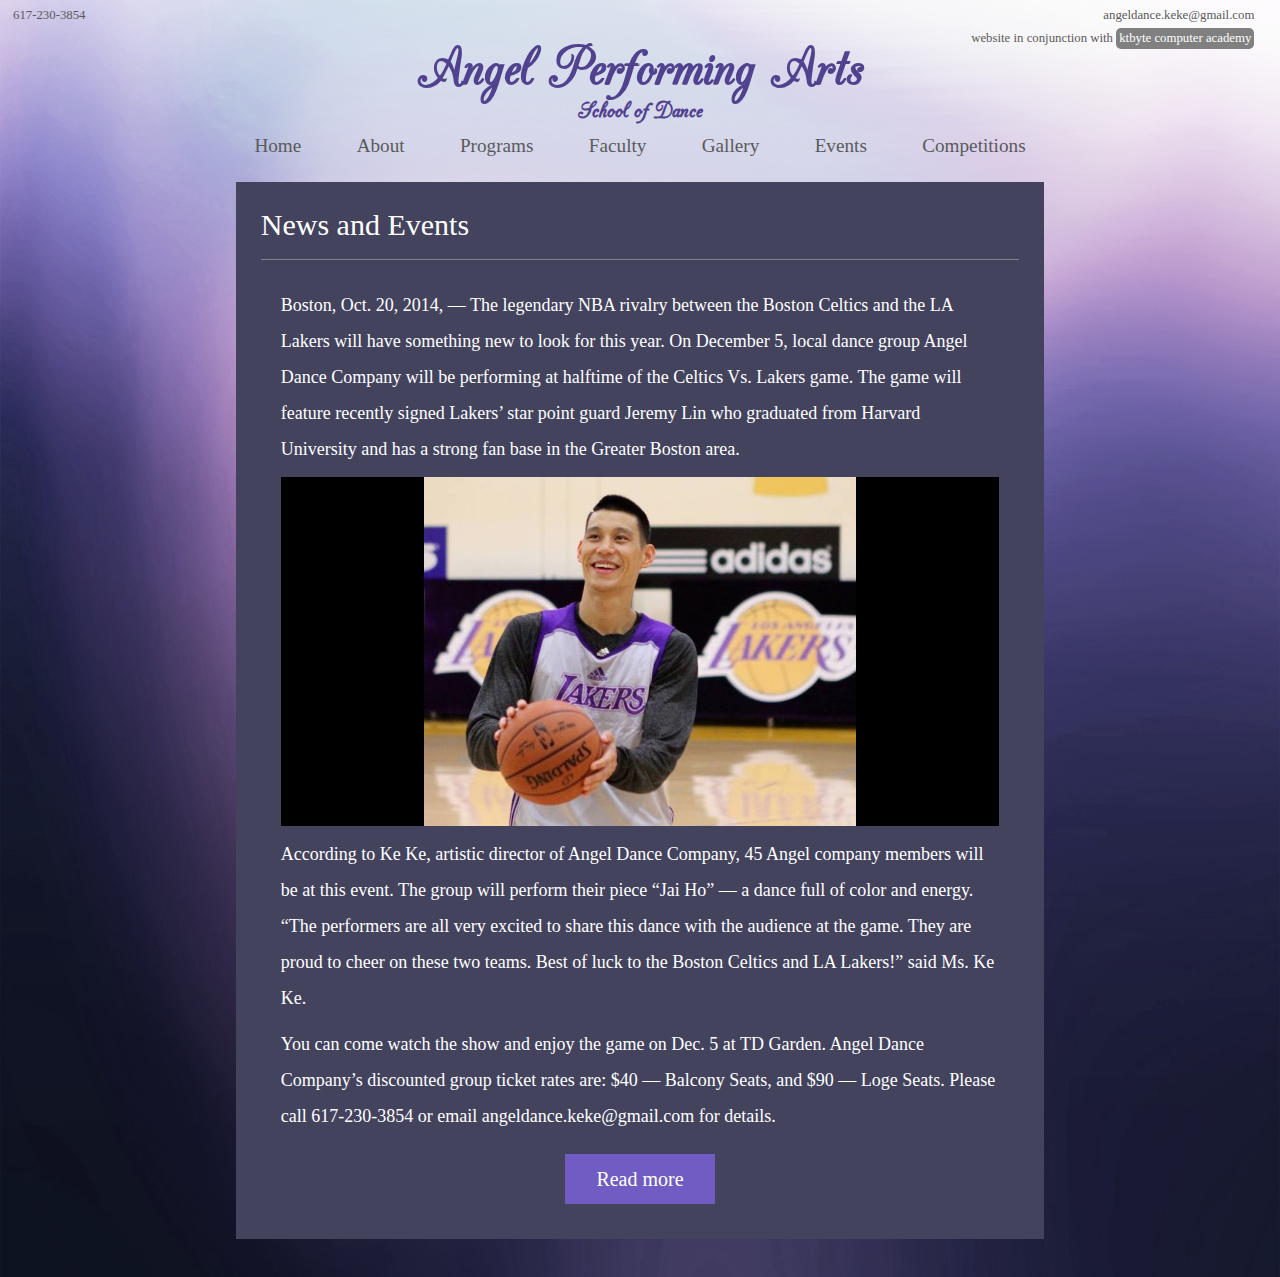
<file: events.html>
<!DOCTYPE html>
<html lang='en'>
<head>
	<meta charset='utf-8'>
	<meta http-equiv='X-UA-Compatible' content='IE=edge'>
	<meta name='viewport' content='width=device-width, initial-scale=1'>
	<meta name='description' content=''>
	<meta name='author' content=''>
	<link rel='shortcut icon' href=''>
	<title>Angel Dance</title>
	<link href='style.css' rel='stylesheet' type='text/css'>
	<script src="https://ajax.googleapis.com/ajax/libs/jquery/1.9.0/jquery.min.js" type="text/javascript"></script>
<!-- 	<link href="http://maxcdn.bootstrapcdn.com/font-awesome/4.1.0/css/font-awesome.min.css" rel="stylesheet"> -->
	<link rel="shortcut icon" href="images/pages/danceLogo.png">
</head>
<body>

	<div id='contact_links'>
		617-230-3854<br>
		<a href="https://www.facebook.com/pages/Angel-Performing-Arts/864314110263848"></a>
	</div>
	<div id='contact_links_right'>
		angeldance.keke@gmail.com<br>
		<span class='no-mobile'>website in conjunction with <a href="https://ktbyte.com" class='ktbyte'>ktbyte computer academy</a></span>
	</div>

	<div id='banner'>
		Angel Performing Arts
		<div id='subtext'>School of Dance</div>
		<!-- <img src='images/pages/sparkleLogo2.png' style='width:50%'/> -->
	</div>

	<nav id='navbar'>
		<a href='index.html' style='margin-left:0'>Home</a>
		<a href='about.html'>About</a>
		<a href='programs.html'>Programs</a>
		<a href='faculty.html'>Faculty</a>
		<a href='gallery.html'>Gallery</a>
		<a href='events.html'>Events</a>
		<a href='competition.html'>Competitions</a>
	</nav>

	<div id='page_content' class='centered'>
		<div id='title'>
			News and Events
		</div>
		<div class="classes_member">
			<p>Boston, Oct. 20, 2014, — The legendary NBA rivalry between the Boston Celtics and the LA Lakers will have something new to look for this year. On December 5, local dance group Angel Dance Company will be performing at halftime of the Celtics Vs. Lakers game. The game will feature recently signed Lakers’ star point guard Jeremy Lin who graduated from Harvard University and has a strong fan base in the Greater Boston area.</p>
			<div style="display:block; background-color:black; margin:10px 20px"><img src="images/pages/jeremylin.jpg" class="centered" style="width:60%"/></div>
			<p>According to Ke Ke, artistic director of Angel Dance Company, 45 Angel company members will be at this event. The group will perform their piece “Jai Ho” — a dance full of color and energy. “The performers are all very excited to share this dance with the audience at the game. They are proud to cheer on these two teams. Best of luck to the Boston Celtics and LA Lakers!” said Ms. Ke Ke.</p>

			<p>You can come watch the show and enjoy the game on Dec. 5 at TD Garden. Angel Dance Company’s discounted group ticket rates are: $40 — Balcony Seats, and $90 — Loge Seats. Please call 617-230-3854 or email angeldance.keke@gmail.com for details.</p>

			<div class='button'><a href="http://bostonese.com/2014/10/angel-dance-company-to-perform-at-halftime-of-celtics-vs-lakers-nba-game/?from=timeline&isappinstalled=0#sthash.ENoG4Br2.dpuf">Read more</a></div>
		</div>
		</div>

	</div>

	<script src='slider.js'></script>
</body>
</html>
</file>
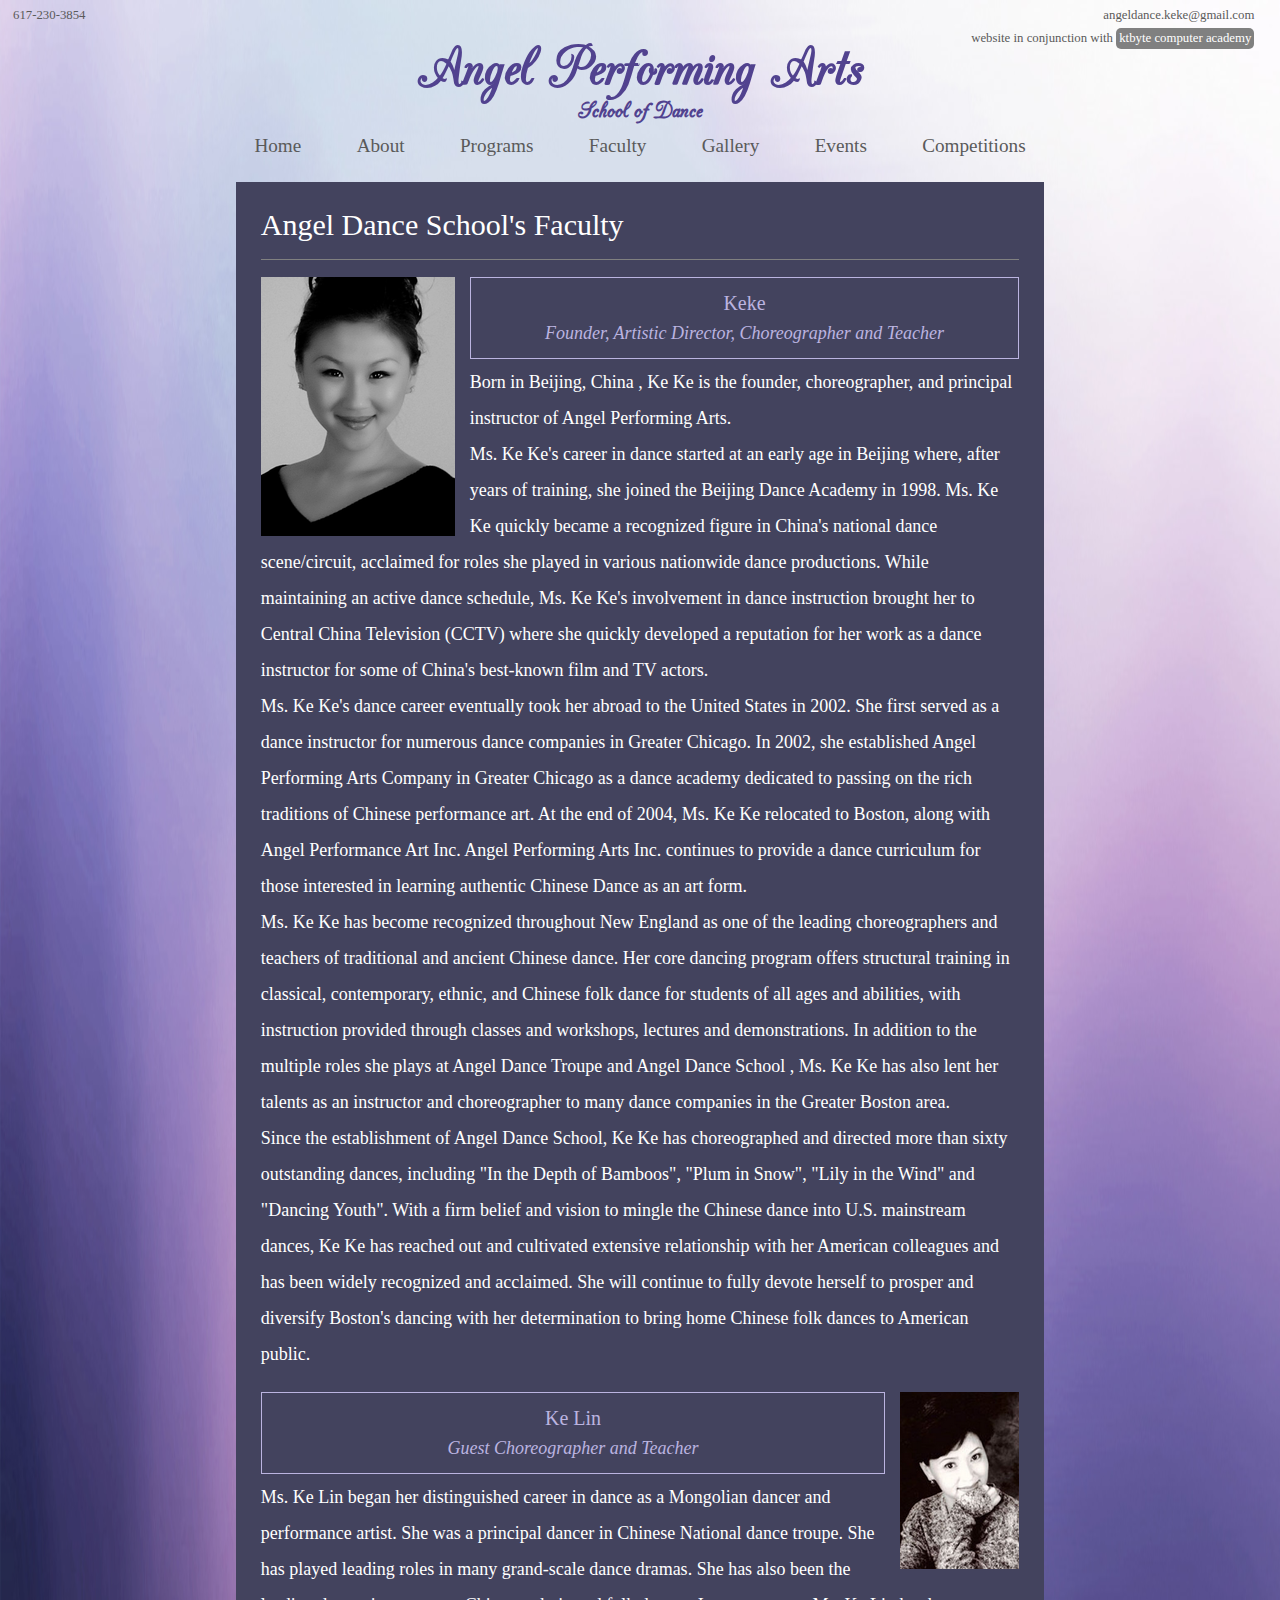
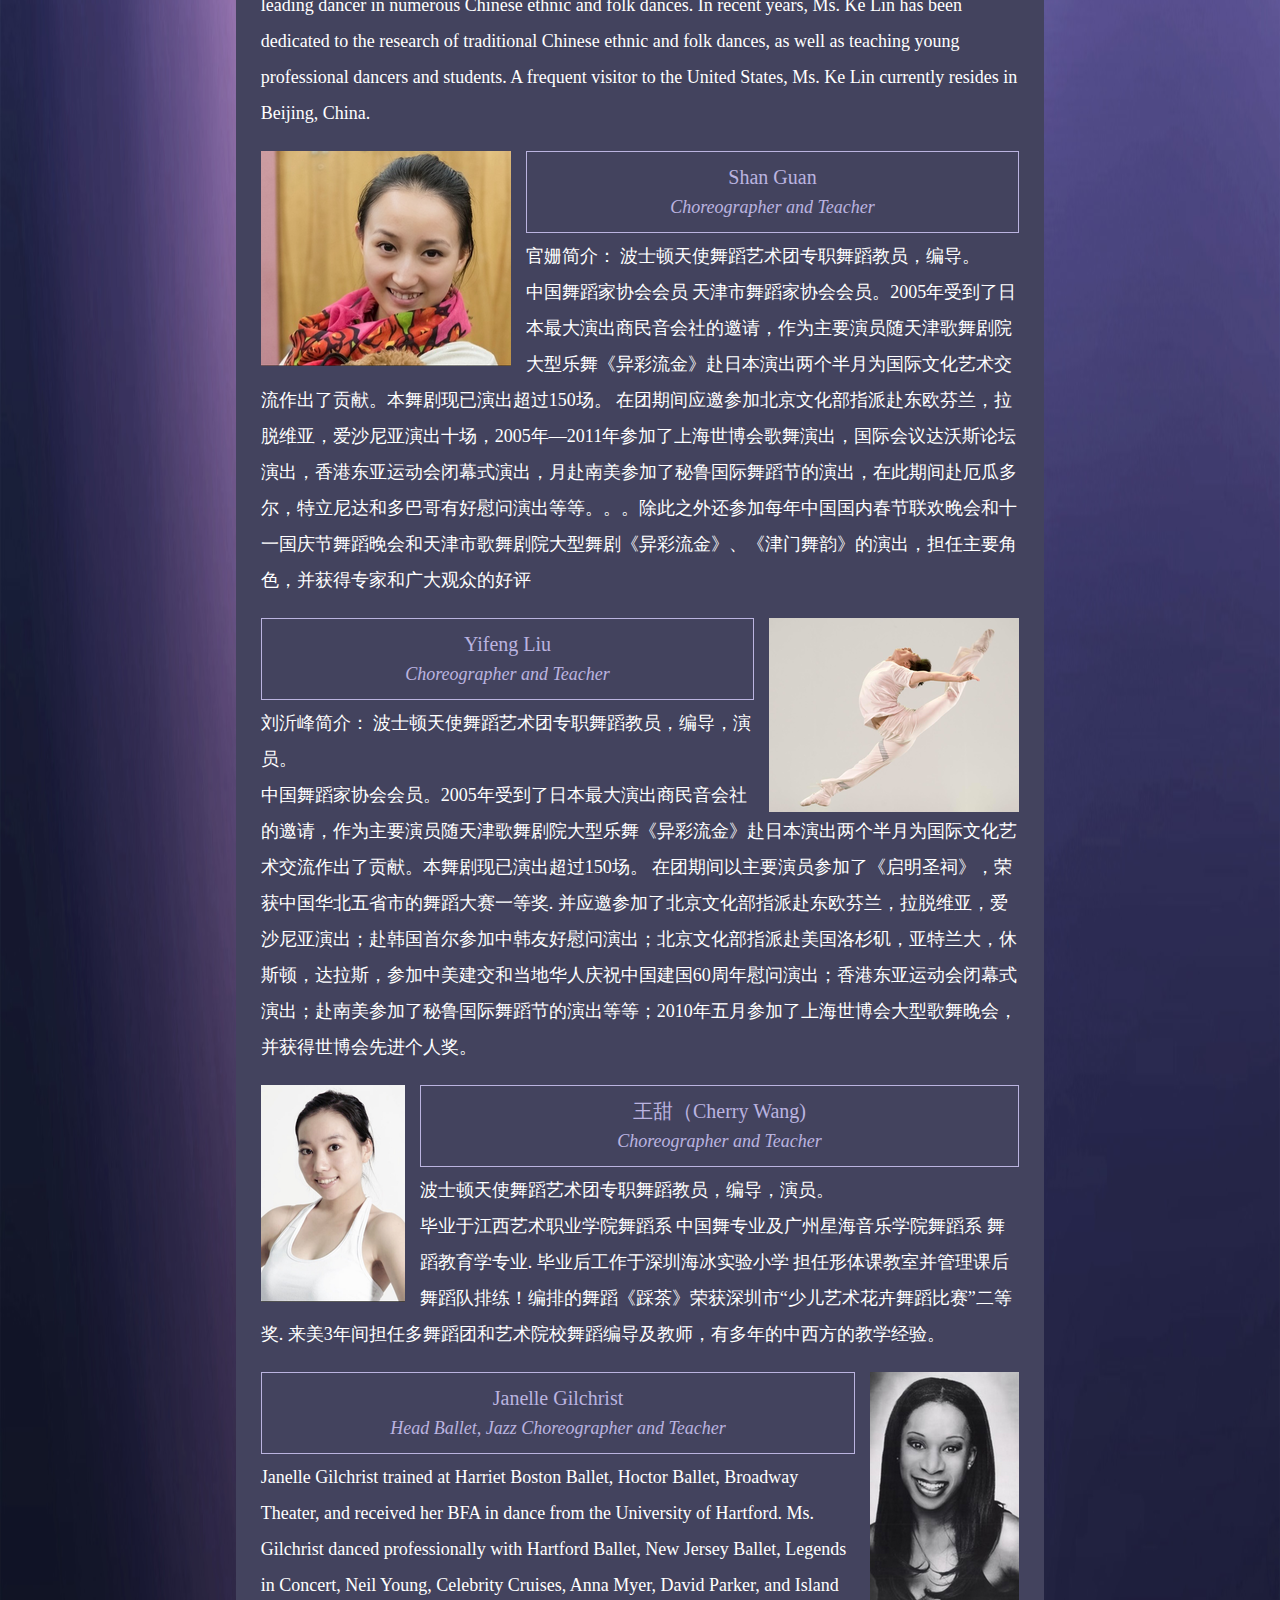
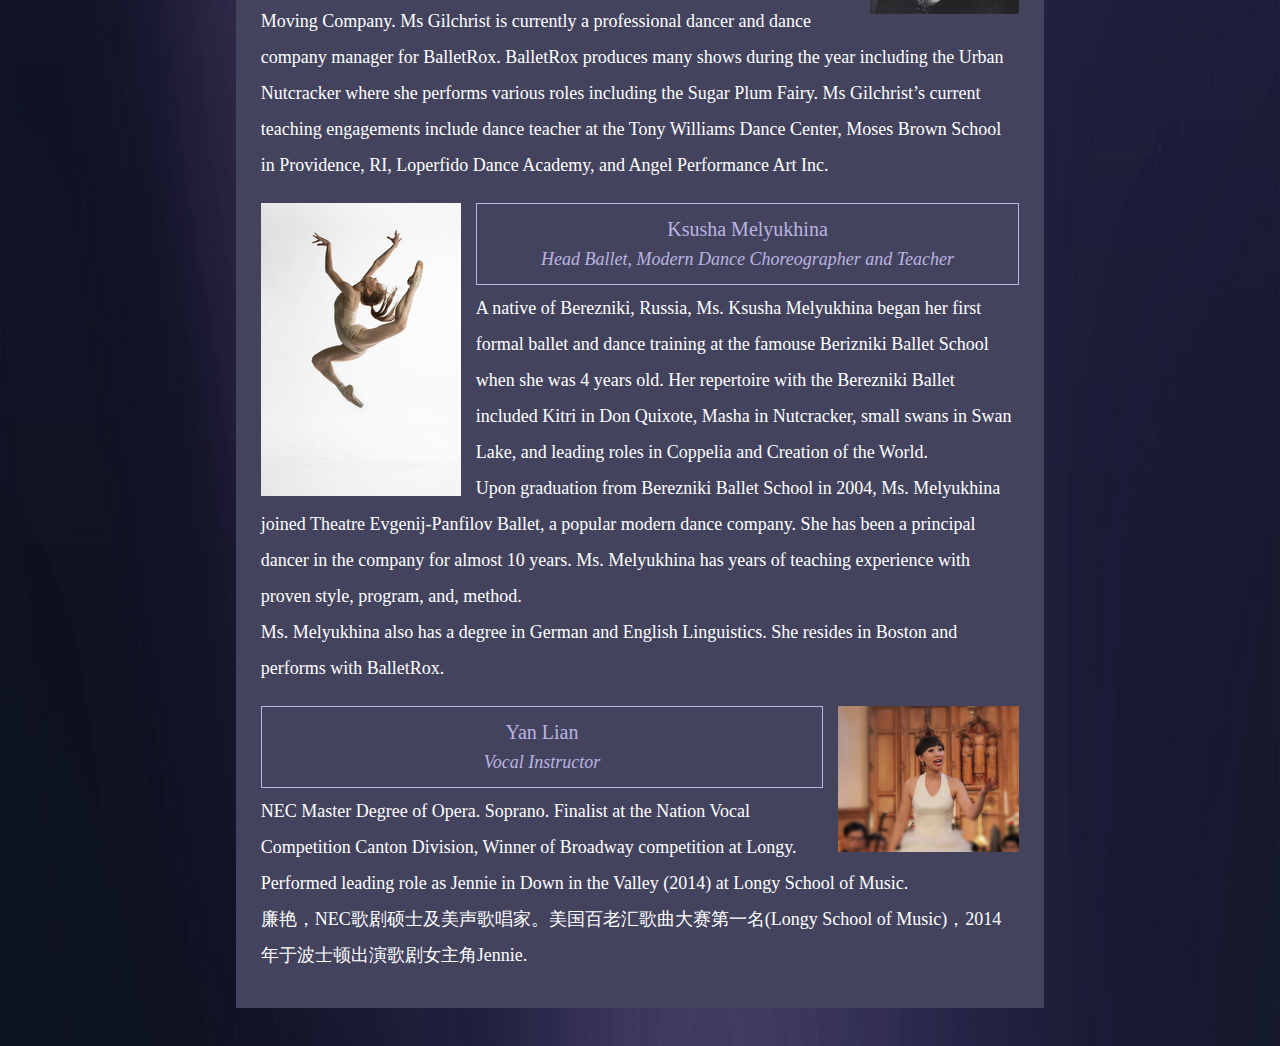
<file: faculty.html>
<!DOCTYPE html>
<html lang='en'>
<head>
	<meta charset='utf-8'>
	<meta http-equiv='X-UA-Compatible' content='IE=edge'>
	<meta name='viewport' content='width=device-width, initial-scale=1'>
	<meta name='description' content=''>
	<meta name='author' content=''>
	<link rel='shortcut icon' href=''>
	<title>Angel Dance</title>
	<link href='style.css' rel='stylesheet' type='text/css'>
<!-- 	<link href="http://maxcdn.bootstrapcdn.com/font-awesome/4.1.0/css/font-awesome.min.css" rel="stylesheet"> -->
	<link rel="shortcut icon" href="images/pages/danceLogo.png">
</head>
<body>

	<div id='contact_links'>
		617-230-3854<br>
		<a href="https://www.facebook.com/pages/Angel-Performing-Arts/864314110263848"></a>
	</div>
	<div id='contact_links_right'>
		angeldance.keke@gmail.com<br>
		<span class='no-mobile'>website in conjunction with <a href="https://ktbyte.com" class='ktbyte'>ktbyte computer academy</a></span>
	</div>

	<div id='banner'>
		Angel Performing Arts
		<div id='subtext'>School of Dance</div>
	</div>

	<nav id='navbar'>
		<a href='index.html' style='margin-left:0'>Home</a>
		<a href='about.html'>About</a>
		<a href='programs.html'>Programs</a>
		<a href='faculty.html'>Faculty</a>
		<a href='gallery.html'>Gallery</a>
		<a href='events.html'>Events</a>
		<a href='competition.html'>Competitions</a>
	</nav>

	<div id='page_content' class='centered'>
		<div id='title'>
			Angel Dance School's Faculty
		</div>
		<div class='member'>
			<div class='img_left'>
				<img src="images/pages/keke.png">
				<div class='name'>Keke<div class='sub'>Founder, Artistic Director, Choreographer and Teacher</div></div>
				Born in Beijing, China , Ke Ke is the founder, choreographer, and principal instructor of Angel Performing Arts.<br>
				Ms. Ke Ke's career in dance started at an early age in Beijing where, after years of training, she joined the Beijing Dance Academy in 1998. Ms. Ke Ke quickly became a recognized figure in China's national dance scene/circuit, acclaimed for roles she played in various nationwide dance productions. While maintaining an active dance schedule, Ms. Ke Ke's involvement in dance instruction brought her to Central China Television (CCTV) where she quickly developed a reputation for her work as a dance instructor for some of China's best-known film and TV actors.<br>
				Ms. Ke Ke's dance career eventually took her abroad to the United States in 2002. She first served as a dance instructor for numerous dance companies in Greater Chicago. In 2002, she established Angel Performing Arts Company in Greater Chicago as a dance academy dedicated to passing on the rich traditions of Chinese performance art. At the end of 2004, Ms. Ke Ke relocated to Boston, along with Angel Performance Art Inc. Angel Performing Arts Inc. continues to provide a dance curriculum for those interested in learning authentic Chinese Dance as an art form.<br>
				Ms. Ke Ke has become recognized throughout New England as one of the leading choreographers and teachers of traditional and ancient Chinese dance. Her core dancing program offers structural training in classical, contemporary, ethnic, and Chinese folk dance for students of all ages and abilities, with instruction provided through classes and workshops, lectures and demonstrations. In addition to the multiple roles she plays at Angel Dance Troupe and Angel Dance School , Ms. Ke Ke has also lent her talents as an instructor and choreographer to many dance companies in the Greater Boston area.<br>
				Since the establishment of Angel Dance School, Ke Ke has choreographed and directed more than sixty outstanding dances, including "In the Depth of Bamboos", "Plum in Snow", "Lily in the Wind" and "Dancing Youth". With a firm belief and vision to mingle the Chinese dance into U.S. mainstream dances, Ke Ke has reached out and cultivated extensive relationship with her American colleagues and has been widely recognized and acclaimed. She will continue to fully devote herself to prosper and diversify Boston's dancing with her determination to bring home Chinese folk dances to American public.
			</div>
		</div>
		<div class='member'>
			<div class='img_right'>
				<img src="images/pages/kelin.png">
				<div class='name'>Ke Lin<div class='sub'>Guest Choreographer and Teacher</div></div>
					Ms. Ke Lin began her distinguished career in dance as a Mongolian dancer and performance artist. She was a principal dancer in Chinese National dance troupe. She has played leading roles in many grand-scale dance dramas. She has also been the leading dancer in numerous Chinese ethnic and folk dances. In recent years, Ms. Ke Lin has been dedicated to the research of traditional Chinese ethnic and folk dances, as well as teaching young professional dancers and students. A frequent visitor to the United States, Ms. Ke Lin currently resides in Beijing, China.
			</div>
		</div>
		<div class='member'>
			<div class='img_left'>
				<img src="images/pages/shanGuan.png">
				<div class='name'>Shan Guan<div class='sub'>Choreographer and Teacher</div></div>
					官姗简介： 波士顿天使舞蹈艺术团专职舞蹈教员，编导。<br>
					中国舞蹈家协会会员 天津市舞蹈家协会会员。2005年受到了日本最大演出商民音会社的邀请，作为主要演员随天津歌舞剧院大型乐舞《异彩流金》赴日本演出两个半月为国际文化艺术交流作出了贡献。本舞剧现已演出超过150场。 在团期间应邀参加北京文化部指派赴东欧芬兰，拉脱维亚，爱沙尼亚演出十场，2005年—2011年参加了上海世博会歌舞演出，国际会议达沃斯论坛演出，香港东亚运动会闭幕式演出，月赴南美参加了秘鲁国际舞蹈节的演出，在此期间赴厄瓜多尔，特立尼达和多巴哥有好慰问演出等等。。。除此之外还参加每年中国国内春节联欢晚会和十一国庆节舞蹈晚会和天津市歌舞剧院大型舞剧《异彩流金》、《津门舞韵》的演出，担任主要角色，并获得专家和广大观众的好评
			</div>
		</div>
		<div class='member'>
			<div class='img_right'>
				<img src="images/pages/yiFeng.png">
				<div class='name'>Yifeng Liu<div class='sub'>Choreographer and Teacher</div></div>
					刘沂峰简介： 波士顿天使舞蹈艺术团专职舞蹈教员，编导，演员。<br>
					中国舞蹈家协会会员。2005年受到了日本最大演出商民音会社的邀请，作为主要演员随天津歌舞剧院大型乐舞《异彩流金》赴日本演出两个半月为国际文化艺术交流作出了贡献。本舞剧现已演出超过150场。 在团期间以主要演员参加了《启明圣祠》，荣获中国华北五省市的舞蹈大赛一等奖. 并应邀参加了北京文化部指派赴东欧芬兰，拉脱维亚，爱沙尼亚演出；赴韩国首尔参加中韩友好慰问演出；北京文化部指派赴美国洛杉矶，亚特兰大，休斯顿，达拉斯，参加中美建交和当地华人庆祝中国建国60周年慰问演出；香港东亚运动会闭幕式演出；赴南美参加了秘鲁国际舞蹈节的演出等等；2010年五月参加了上海世博会大型歌舞晚会，并获得世博会先进个人奖。
			</div>
		</div>
		<div class='member'>
			<div class='img_left'>
				<img src="images/pages/cherry.png">
				<div class='name'>王甜（Cherry Wang)<div class='sub'>Choreographer and Teacher</div></div>
					波士顿天使舞蹈艺术团专职舞蹈教员，编导，演员。<br>
					毕业于江西艺术职业学院舞蹈系 中国舞专业及广州星海音乐学院舞蹈系 舞蹈教育学专业. 毕业后工作于深圳海冰实验小学 担任形体课教室并管理课后舞蹈队排练！编排的舞蹈《踩茶》荣获深圳市“少儿艺术花卉舞蹈比赛”二等奖. 来美3年间担任多舞蹈团和艺术院校舞蹈编导及教师，有多年的中西方的教学经验。
			</div>
		</div>
		<div class='member'>
			<div class='img_right'>
				<img src="images/pages/janelle.png">
				<div class='name'>Janelle Gilchrist<div class='sub'>Head Ballet, Jazz Choreographer and Teacher</div></div>
					Janelle Gilchrist trained at Harriet Boston Ballet, Hoctor Ballet, Broadway Theater, and received her BFA in dance from the University of Hartford. Ms. Gilchrist danced professionally with Hartford Ballet, New Jersey Ballet, Legends in Concert, Neil Young, Celebrity Cruises, Anna Myer, David Parker, and Island Moving Company. Ms Gilchrist is currently a professional dancer and dance company manager for BalletRox. BalletRox produces many shows during the year including the Urban Nutcracker where she performs various roles including the Sugar Plum Fairy. Ms Gilchrist’s current teaching engagements include dance teacher at the Tony Williams Dance Center, Moses Brown School in Providence, RI, Loperfido Dance Academy, and Angel Performance Art Inc.
			</div>
		</div>
		<div class='member'>
			<div class='img_left'>
				<img src="images/pages/ksusha.png">
				<div class='name'>Ksusha Melyukhina<div class='sub'>Head Ballet, Modern Dance Choreographer and Teacher</div></div>
					A native of Berezniki, Russia, Ms. Ksusha Melyukhina began her first formal ballet and dance training at the famouse Berizniki Ballet School when she was 4 years old.  Her repertoire with the Berezniki Ballet included Kitri in Don Quixote, Masha in Nutcracker, small swans in Swan Lake, and leading roles in Coppelia and Creation of the World.<br>
					Upon graduation from Berezniki Ballet School in 2004, Ms. Melyukhina joined Theatre Evgenij-Panfilov Ballet, a popular modern dance company. She has been a principal dancer in the company for almost 10 years.  Ms. Melyukhina has years of teaching experience with proven style, program, and, method.<br>
					Ms. Melyukhina also has a degree in German and English Linguistics. She resides in Boston and performs with BalletRox.
			</div>
		</div>
		<div class='member'>
			<div class='img_right'>
				<img src="images/pages/yanLian.png">
				<div class='name'>Yan Lian<div class='sub'>Vocal Instructor</div></div>
					NEC Master Degree of Opera. Soprano. Finalist at the Nation Vocal Competition Canton Division, Winner of Broadway competition at Longy. Performed leading role as Jennie in Down in the Valley (2014) at Longy School of Music. <br>
					廉艳，NEC歌剧硕士及美声歌唱家。美国百老汇歌曲大赛第一名(Longy School of Music)，2014年于波士顿出演歌剧<Down in the Valley>女主角Jennie. 
			</div>
		</div>

	</div>

</body>
</html>
</file>
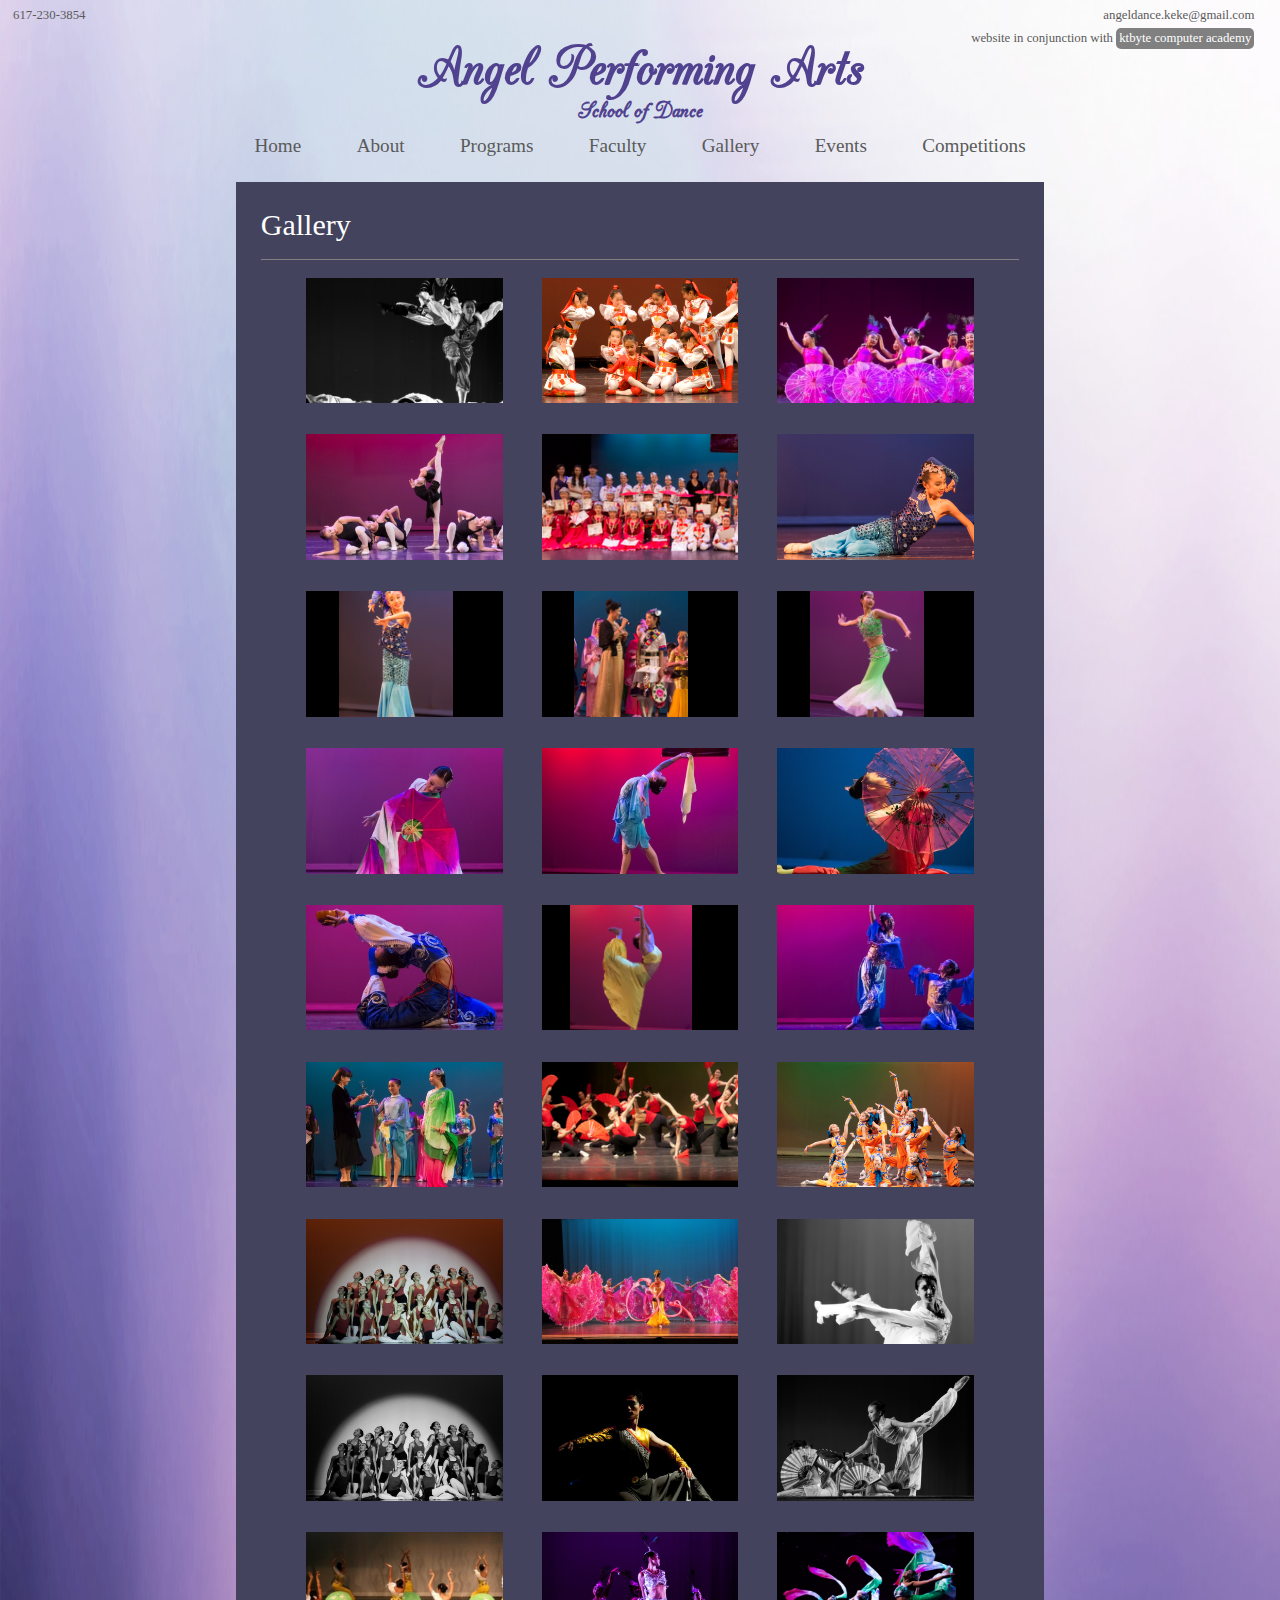
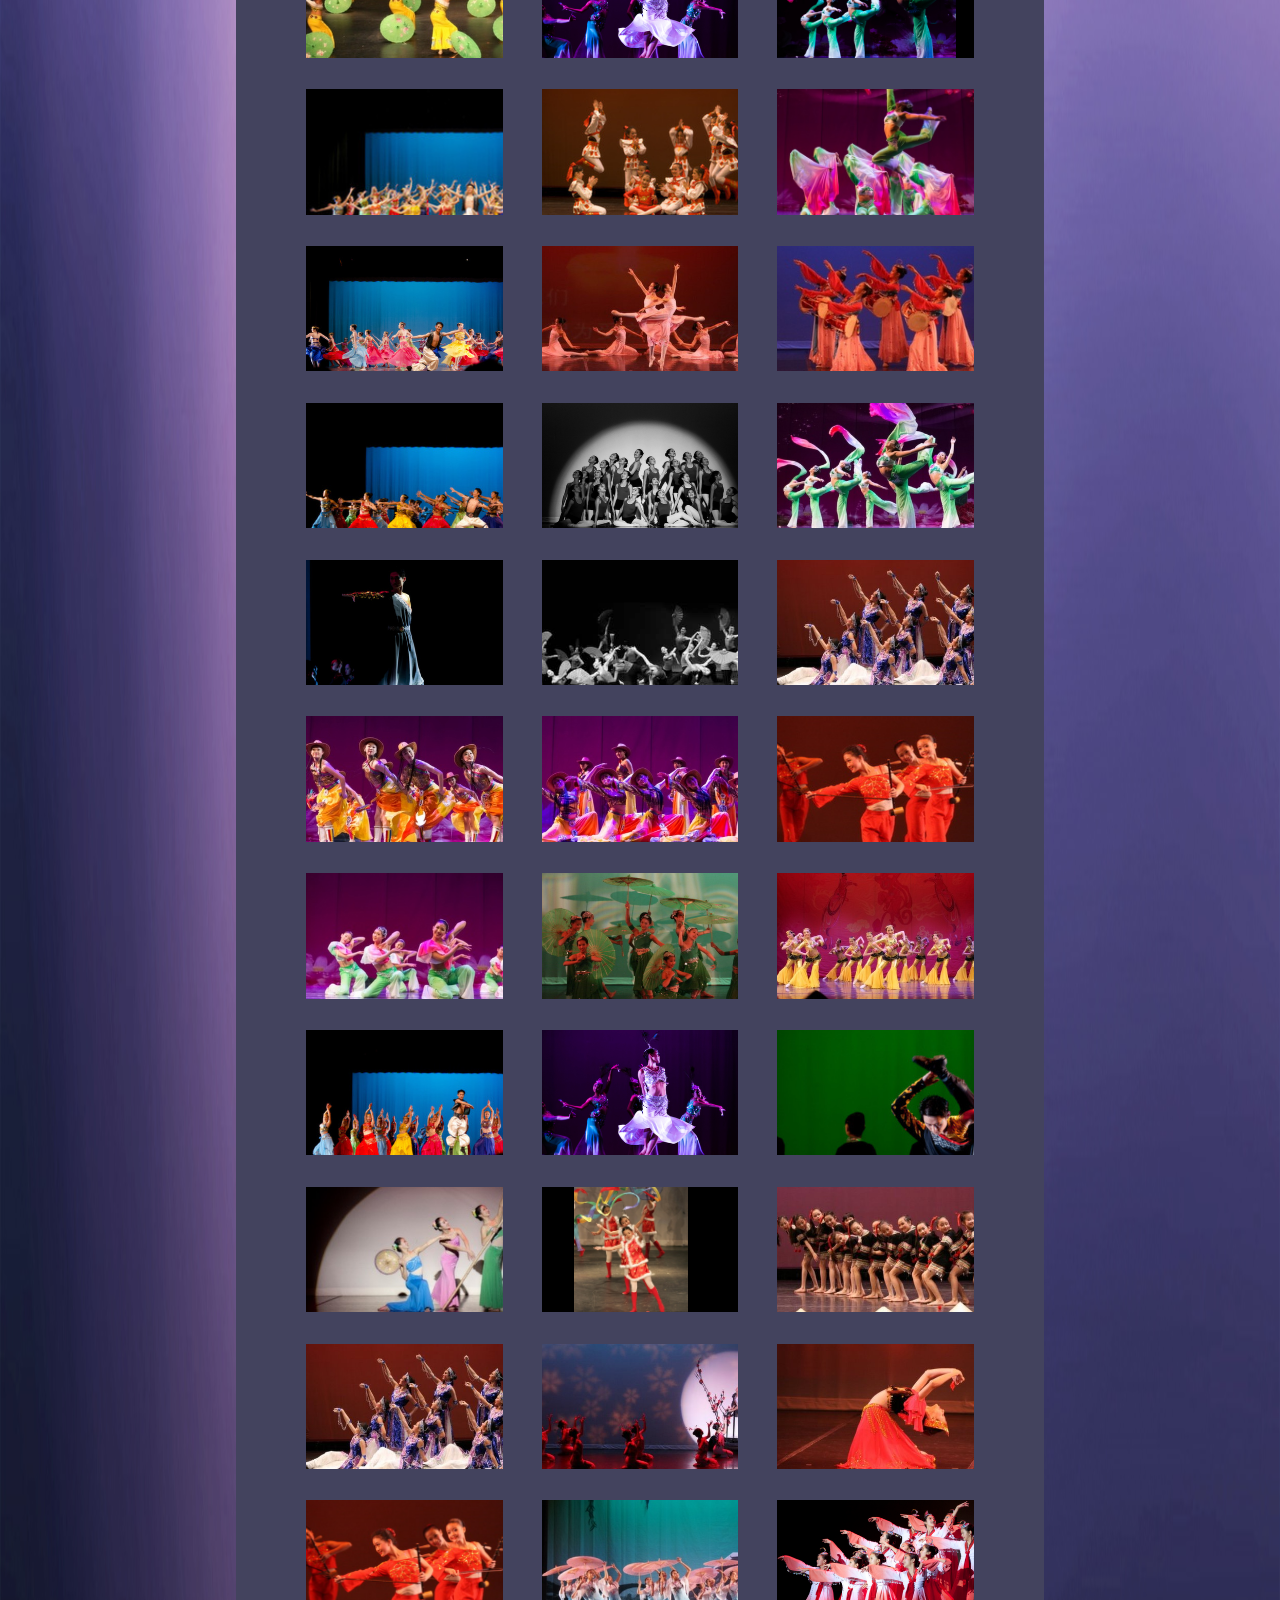
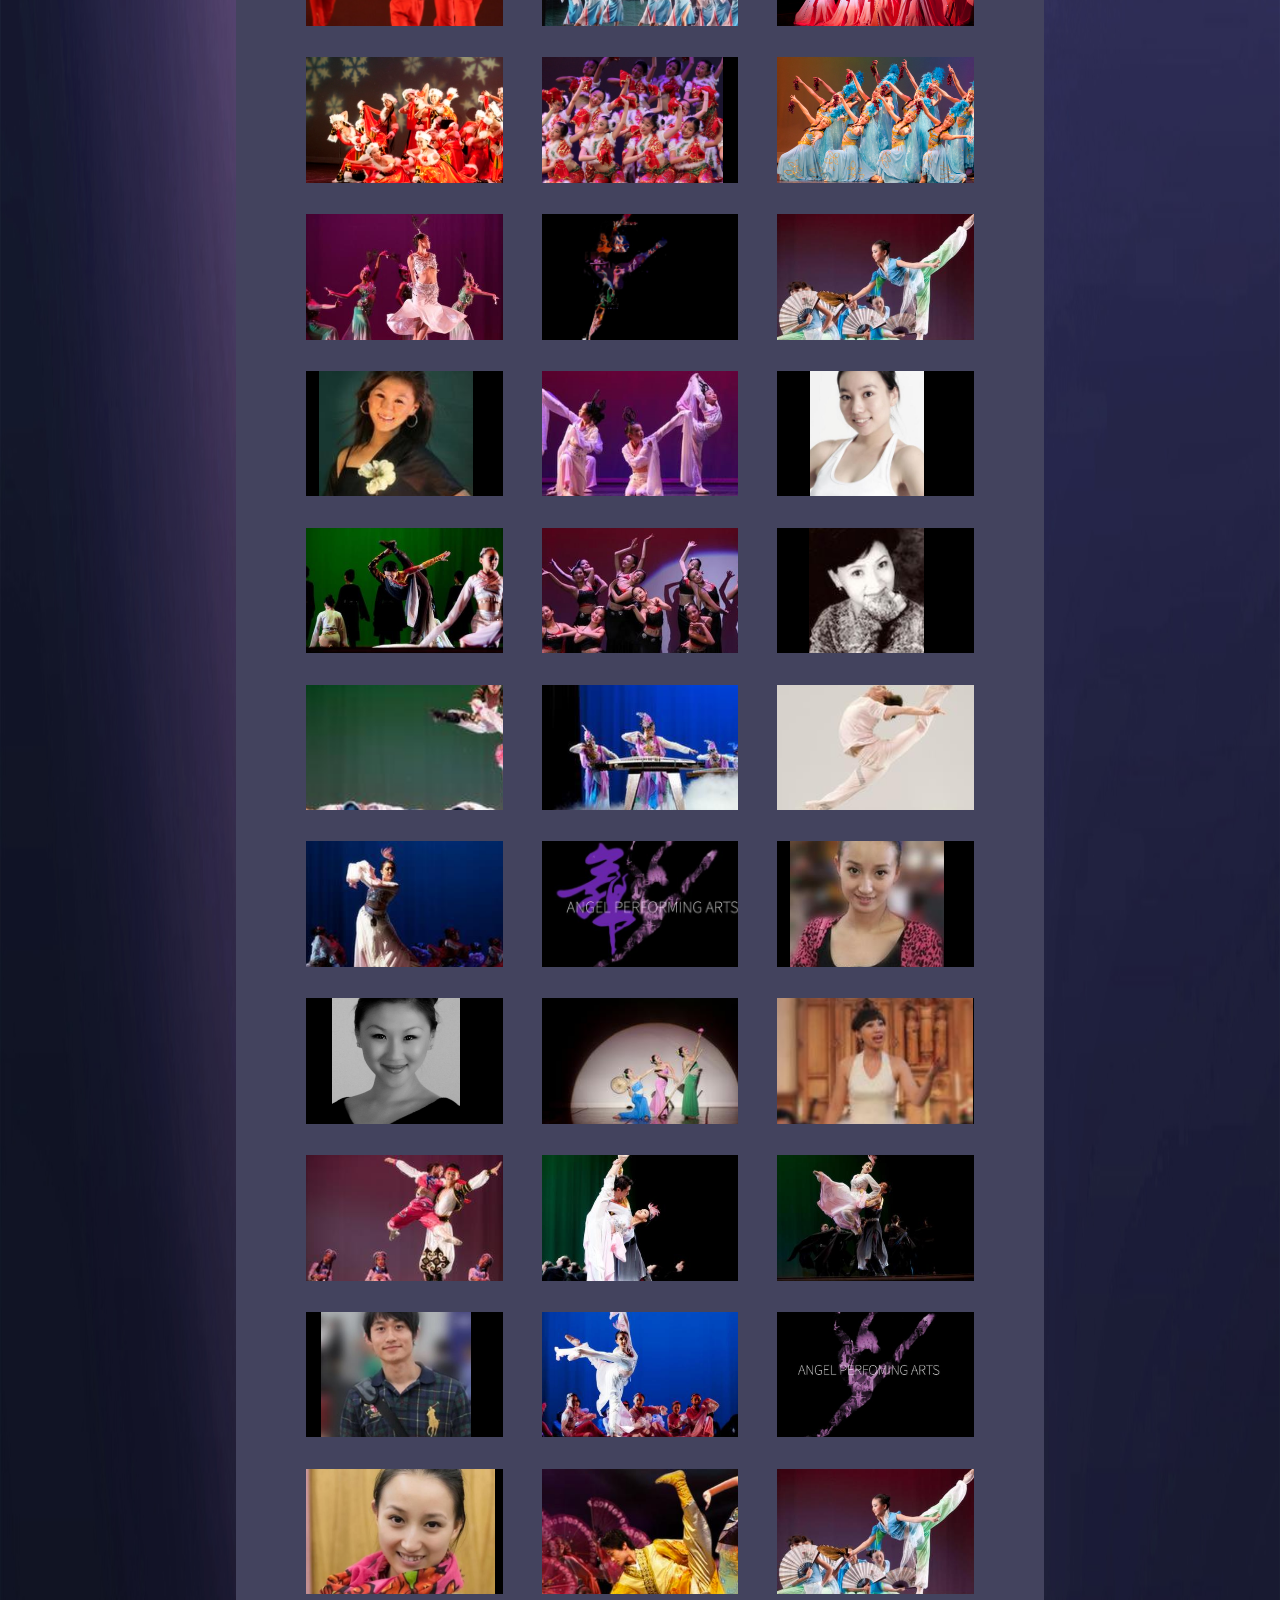
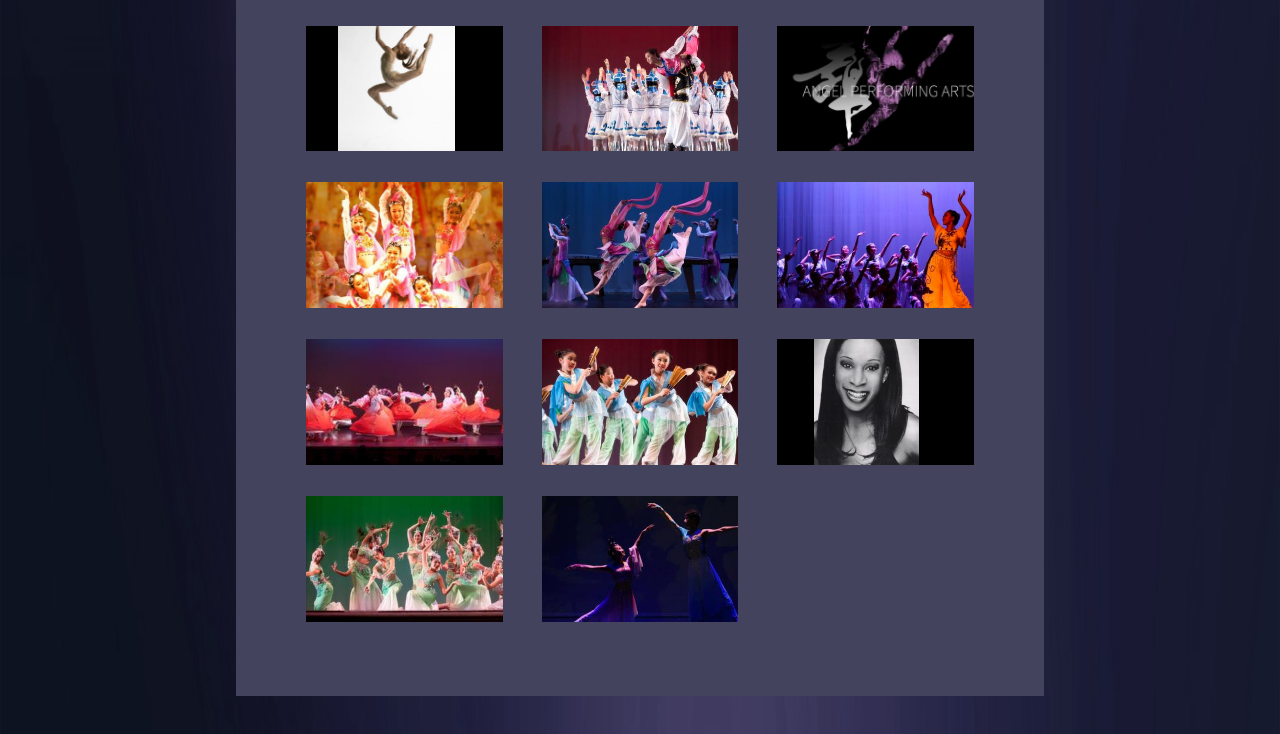
<file: gallery.html>
<!DOCTYPE html>
<html>
	<head>
		<title>Angel Dance</title>
		<meta http-equiv="Content-Type" content="text/html; charset=utf-8" />
		<link rel="shortcut icon" href="images/pages/danceLogo.png">
		<script src="https://ajax.googleapis.com/ajax/libs/jquery/1.9.0/jquery.min.js" type="text/javascript"></script>
		<link rel="stylesheet" href="prettyPhoto/css/prettyPhoto.css" type="text/css" media="screen" title="prettyPhoto main stylesheet" charset="utf-8" />
		<link rel="stylesheet" href="style.css" type="text/css" media="screen" title="prettyPhoto main stylesheet" charset="utf-8" />

		<script src="prettyPhoto/js/jquery.prettyPhoto.js" type="text/javascript" charset="utf-8"></script>

		
		<style type="text/css" media="screen">


			
			h1 { font-family: Georgia; font-style: italic; margin-bottom: 10px; }
			
			h2 {
				font-family: Georgia;
				font-style: italic;
				margin: 25px 0 5px 0;
			}
			
			p { font-size: 1.2em; }
			
			ul li {
				display: inline;
				margin-right:3%;
			}
			
			.wide {
				border-bottom: 1px #000 solid;
				width: 4000px;
			}
			
			.fleft { float: left; margin: 0 20px 0 0; }
			
			.cboth { clear: both; }

			#images_here{
				line-height:0%;
				padding-left:6%;
			}

		</style>
	</head>
	<body>

		<div id='contact_links'>
			617-230-3854<br>
			<a href="https://www.facebook.com/pages/Angel-Performing-Arts/864314110263848"></a>
		</div>
		<div id='contact_links_right'>
			angeldance.keke@gmail.com<br>
		<span class='no-mobile'>website in conjunction with <a href="https://ktbyte.com" class='ktbyte'>ktbyte computer academy</a></span>
		</div>

		<div id='banner'>
			Angel Performing Arts
			<div id='subtext'>School of Dance</div>
		</div>

		<nav id='navbar'>
			<a href='index.html' style='margin-left:0'>Home</a>
			<a href='about.html'>About</a>
			<a href='programs.html'>Programs</a>
			<a href='faculty.html'>Faculty</a>
			<a href='gallery.html'>Gallery</a>
			<a href='events.html'>Events</a>
			<a href='competition.html'>Competitions</a>
		</nav>

		<div id="page_content" class="centered">
			<div id='title'>Gallery</div>
			<div id="photo_gallery">
				<ul class="gallery clearfix" id="images_here">
<!-- 					<li><a href="images/photos/image (1).jpg" rel="prettyPhoto[gallery1]" title="You can add caption to pictures. You can add caption to pictures. You can add caption to pictures."><img src="images/photos/image (1).jpg" alt="Red round shape" /></a></li>
					<li><a href="prettyPhoto/images/fullscreen/2.jpg" rel="prettyPhoto[gallery1]"><img src="prettyPhoto/images/thumbnails/t_2.jpg" alt="Nice building" /></a></li>
					<li><a href="prettyPhoto/images/fullscreen/3.jpg" rel="prettyPhoto[gallery1]"><img src="prettyPhoto/images/thumbnails/t_3.jpg" alt="Fire!" /></a></li>
					<li><a href="prettyPhoto/images/fullscreen/4.jpg" rel="prettyPhoto[gallery1]"><img src="prettyPhoto/images/thumbnails/t_4.jpg" alt="Rock climbing" /></a></li>
					<li><a href="prettyPhoto/images/fullscreen/5.jpg" rel="prettPyhoto[gallery1]"><img src="prettyPhoto/images/thumbnails/t_5.jpg" alt="Fly kite, fly!" /></a></li>
					<li><a href="prettyPhoto/images/fullscreen/6.jpg" rel="prettyPhoto[gallery1]"><img src="prettyPhoto/images/thumbnails/t_2.jpg" alt="Nice building" /></a></li> -->
				</ul>
			</div>
			<script type="text/javascript" charset="utf-8">
			$(document).ready(function(){
				$("area[rel^='prettyPhoto']").prettyPhoto();
				
				$(".gallery:first a[rel^='prettyPhoto']").prettyPhoto({animation_speed:'fast',theme:'light_square',slideshow:3000, autoplay_slideshow: true});
				
				for(var i=1;i<=98;i++){
					$("#images_here").append($('<div class="stretchy-wrapper"><li><div class="crop"><a href="images/photos/image ('+i+').jpg" rel="prettyPhoto[gallery1]"><img src="images/thumbnails/image ('+i+').jpg"/></a></div></li></div>'));
					$("a[rel^='prettyPhoto']").prettyPhoto();
				}

				// for(var i=1;i<=38;i++){
				// 	$("#images_here").append($('<li><div class="crop"><a href="images/photos/image ('+i+').png" rel="prettyPhoto[gallery1]" title="You can add captions to pictures."><img src="images/photos/image ('+i+').png" alt="Photo Title" /></a></div></li>'));
				// 	$("a[rel^='prettyPhoto']").prettyPhoto();
				// }

				// for(var i=1;i<30;i++)$("#photo_gallery").append($("<img src='images/photos/image ("+i+").jpg'></img>"));
			});
			</script>
			<!-- </script> -->
	</div>
	</body>
</html>
</file>
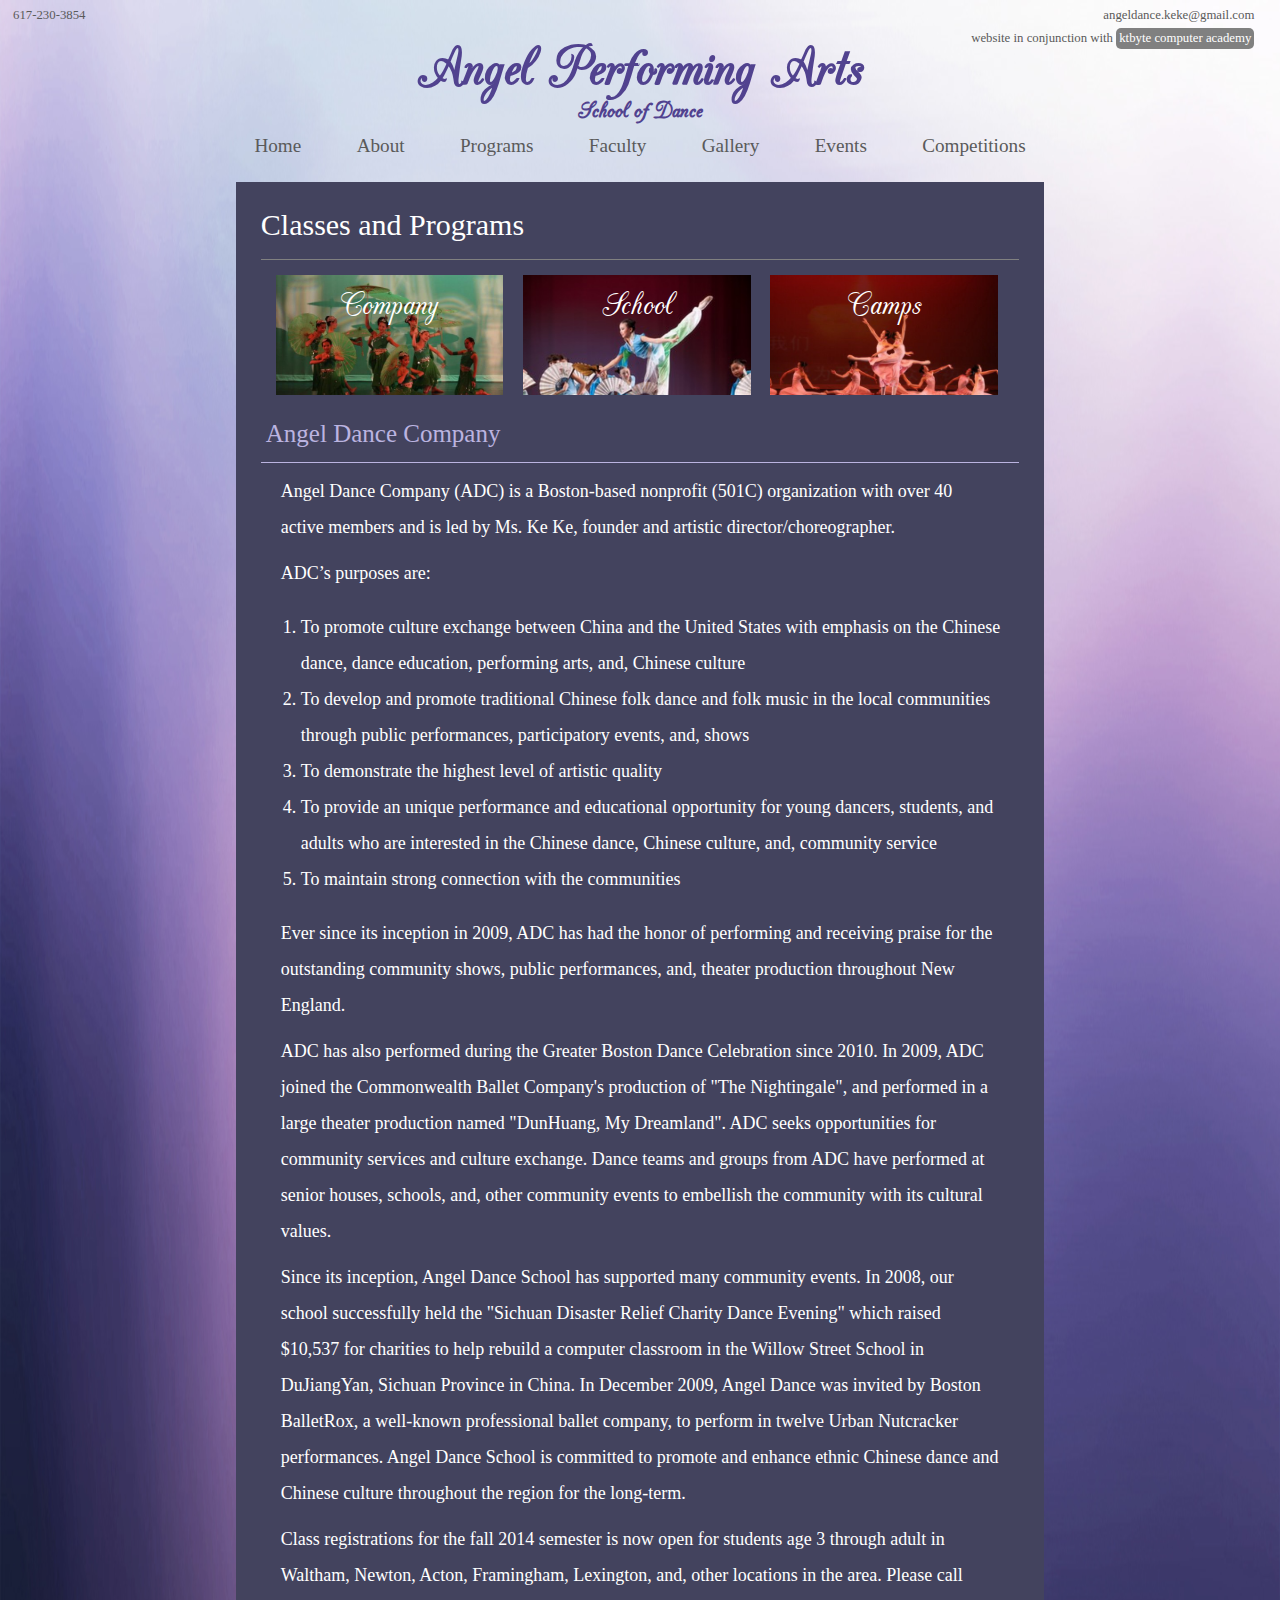
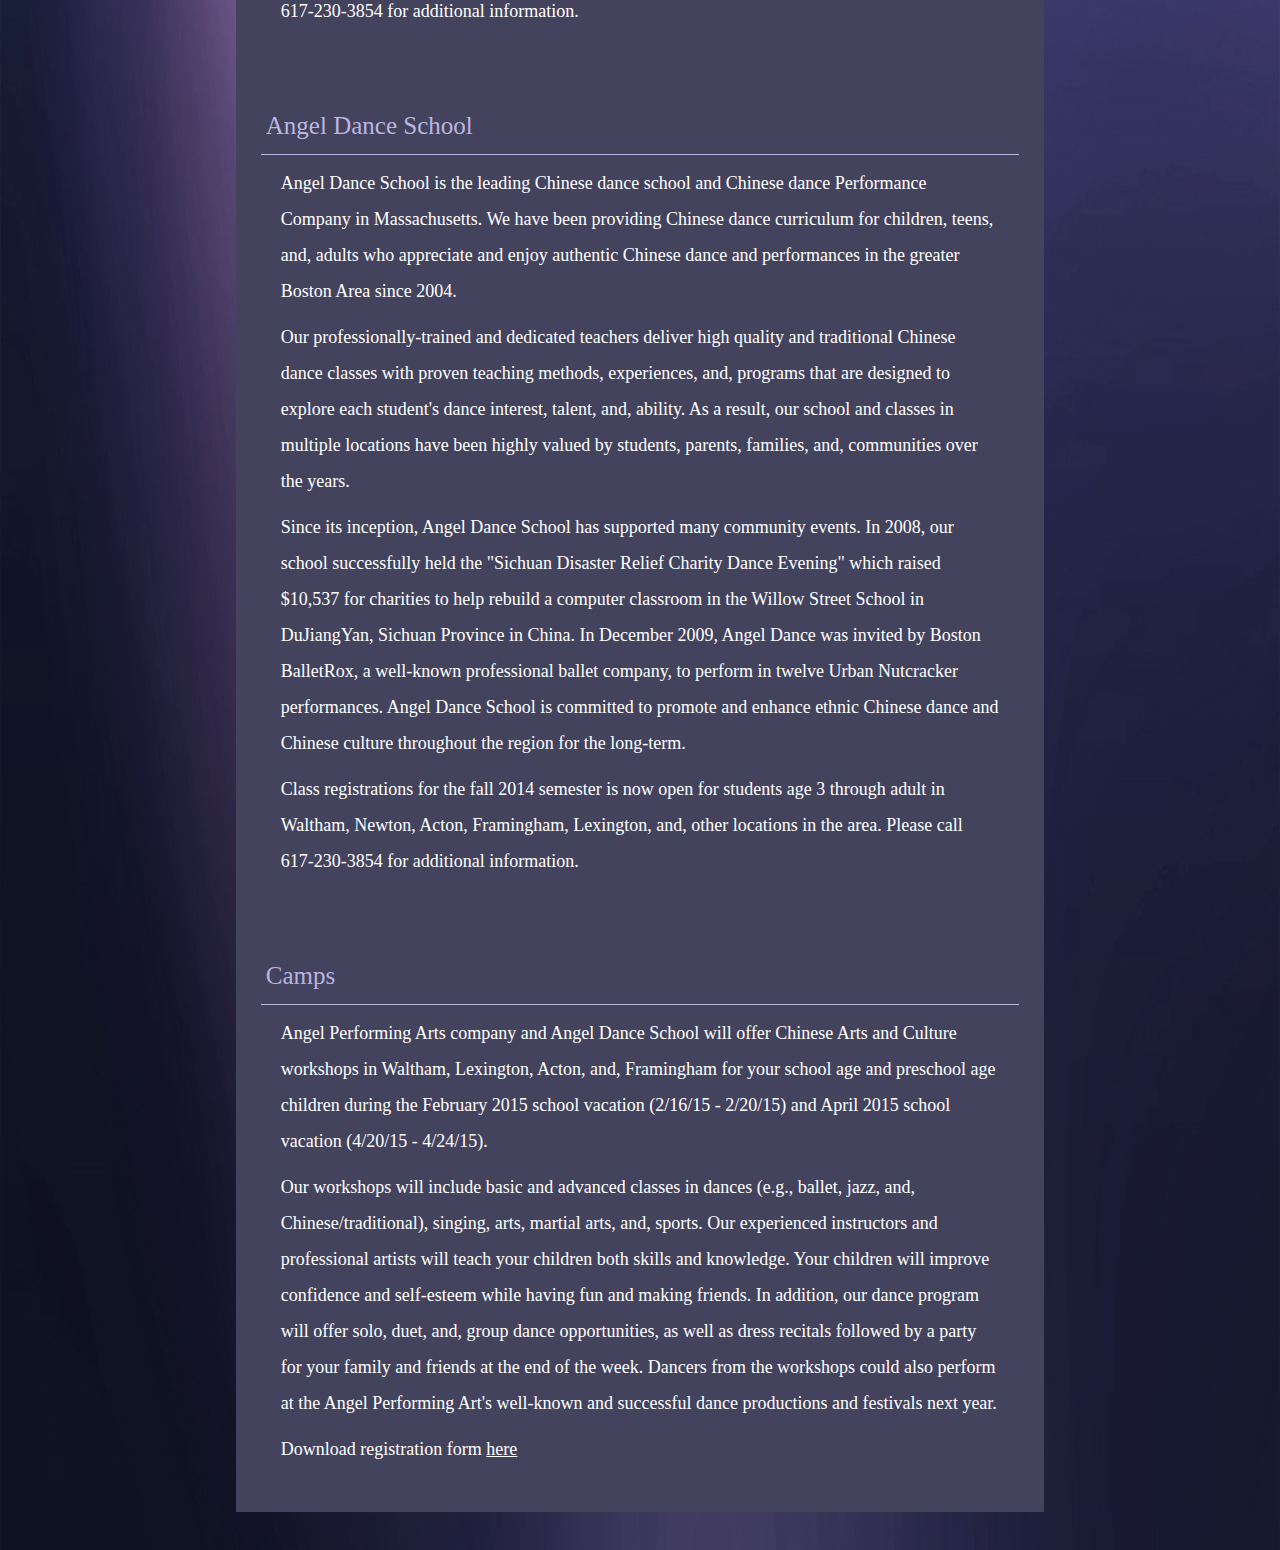
<file: programs.html>
<!DOCTYPE html>
<html lang='en'>
<head>
	<meta charset='utf-8'>
	<meta http-equiv='X-UA-Compatible' content='IE=edge'>
	<meta name='viewport' content='width=device-width, initial-scale=1'>
	<meta name='description' content=''>
	<meta name='author' content=''>
	<link rel='shortcut icon' href=''>
	<title>Angel Dance</title>
	<link href='style.css' rel='stylesheet' type='text/css'>
<!-- 	<link href="http://maxcdn.bootstrapcdn.com/font-awesome/4.1.0/css/font-awesome.min.css" rel="stylesheet"> -->
	<link rel="shortcut icon" href="images/pages/danceLogo.png">
</head>
<body>

	<div id='contact_links'>
		617-230-3854<br>
		<a href="https://www.facebook.com/pages/Angel-Performing-Arts/864314110263848"></a>
	</div>
	<div id='contact_links_right'>
		angeldance.keke@gmail.com<br>
		<span class='no-mobile'>website in conjunction with <a href="https://ktbyte.com" class='ktbyte'>ktbyte computer academy</a></span>
	</div>

	<div id='banner'>
		Angel Performing Arts
		<div id='subtext'>School of Dance</div>
	</div>

	<nav id='navbar'>
		<a href='index.html' style='margin-left:0'>Home</a>
		<a href='about.html'>About</a>
		<a href='programs.html'>Programs</a>
		<a href='faculty.html'>Faculty</a>
		<a href='gallery.html'>Gallery</a>
		<a href='events.html'>Events</a>
		<a href='competition.html'>Competitions</a>
	</nav>

	<div id='page_content' class='centered'>
		<div id='title'>
			Classes and Programs
		</div>
		<div id='program_buttons'>
			<a href='#company' style='background-image:url(images/pages/classButton1.jpg)'>Company</a>
			<a href='#school' style='background-image:url(images/pages/classButton2.jpg)'>School</a>
			<a href='#camp' style='background-image:url(images/pages/classButton3.jpg)'>Camps</a>
		</div>

		<A NAME="company"></A>
		<div class='classes_member'>
			<div class='name'>
				Angel Dance Company
				<div class='sub'></div>
			</div>
			<p>Angel Dance Company (ADC) is a Boston-based nonprofit (501C) organization with over 40 active members and is led by Ms. Ke Ke, founder and artistic director/choreographer.</p>

			<p>ADC’s purposes are: </p>

			<ol>
				<li>To promote culture exchange between China and the United States with emphasis on the Chinese dance, dance education, performing arts, and, Chinese culture</li>
				<li>To develop and promote traditional Chinese folk dance and folk music in the local communities through public performances, participatory events, and, shows</li>
				<li>To demonstrate the highest level of artistic quality</li>
				<li>To provide an unique performance and educational opportunity for young dancers, students, and adults who are interested in the Chinese dance, Chinese culture, and, community service</li>
				<li>To maintain strong connection with the communities</li>
			</ol>
			<p>Ever since its inception in 2009, ADC has had the honor of performing and receiving praise for the outstanding community shows, public performances, and, theater production throughout New England.</p> 

			<p>ADC has also performed during the Greater Boston Dance Celebration since 2010.  In 2009, ADC joined the Commonwealth Ballet Company's production of "The Nightingale", and performed in a large theater production named "DunHuang, My Dreamland". ADC seeks opportunities for community services and culture exchange.  Dance teams and groups from ADC have performed at senior houses, schools, and, other community events to embellish the community with its cultural values.</p>

			<p>Since its inception, Angel Dance School has supported many community events. In 2008, our school successfully held the "Sichuan Disaster Relief Charity Dance Evening" which raised $10,537 for charities to help rebuild a computer classroom in the Willow Street School in DuJiangYan, Sichuan Province in China. In December 2009, Angel Dance was invited by Boston BalletRox, a well-known professional ballet company, to perform in twelve Urban Nutcracker performances. Angel Dance School is committed to promote and enhance ethnic Chinese dance and Chinese culture throughout the region for the long-term. </p>

			<p>Class registrations for the fall 2014 semester is now open for students age 3 through adult in Waltham, Newton, Acton, Framingham, Lexington, and, other locations in the area. Please call 617-230-3854 for additional information.</p>
		</div>
		<A NAME="school"></A>
		<div class='classes_member'>
			<div class='name' style='margin-top:1.5em'>
				Angel Dance School
				<div class='sub'></div>
			</div>
			<p>Angel Dance School is the leading Chinese dance school and Chinese dance Performance Company in Massachusetts. We have been providing Chinese dance curriculum for children, teens, and, adults who appreciate and enjoy authentic Chinese dance and performances in the greater Boston Area since 2004.</p>

			<p>Our professionally-trained and dedicated teachers deliver high quality and traditional Chinese dance classes with proven teaching methods, experiences, and, programs that are designed to explore each student's dance interest, talent, and, ability. As a result, our school and classes in multiple locations have been highly valued by students, parents, families, and, communities over the years.</p>

			<p>Since its inception, Angel Dance School has supported many community events. In 2008, our school successfully held the "Sichuan Disaster Relief Charity Dance Evening" which raised $10,537 for charities to help rebuild a computer classroom in the Willow Street School in DuJiangYan, Sichuan Province in China. In December 2009, Angel Dance was invited by Boston BalletRox, a well-known professional ballet company, to perform in twelve Urban Nutcracker performances. Angel Dance School is committed to promote and enhance ethnic Chinese dance and Chinese culture throughout the region for the long-term.  </p>
			
			<p>Class registrations for the fall 2014 semester is now open for students age 3 through adult in Waltham, Newton, Acton, Framingham, Lexington, and, other locations in the area. Please call 617-230-3854 for additional information.</p>
		</div>

		<A NAME="camp"></A>
		<div class='classes_member'>
			<div class='name' style='margin-top:1.5em'>
				Camps
				<div class='sub'></div>
			</div>
			<p>Angel Performing Arts company and Angel Dance School will offer Chinese Arts and Culture workshops in Waltham, Lexington, Acton, and, Framingham for your school age and preschool age children during the February 2015 school vacation (2/16/15 - 2/20/15) and April 2015 school vacation (4/20/15 - 4/24/15).</p>

			<p>Our workshops will include basic and advanced classes in dances (e.g., ballet, jazz, and, Chinese/traditional), singing, arts, martial arts, and, sports. Our experienced instructors and professional artists will teach your children both skills and knowledge. Your children will improve confidence and self-esteem while having fun and making friends. In addition, our dance program will offer solo, duet, and, group dance opportunities, as well as dress recitals followed by a party for your family and friends at the end of the week. Dancers from the workshops could also perform at the Angel Performing Art's well-known and successful dance productions and festivals next year.</p>

			<p>Download registration form <a href="2015WinterSpringCamps.pdf" download="2015WinterSpringCamps.pdf">here</a></p>
		</div>
	</div>

</body>
</html>
</file>
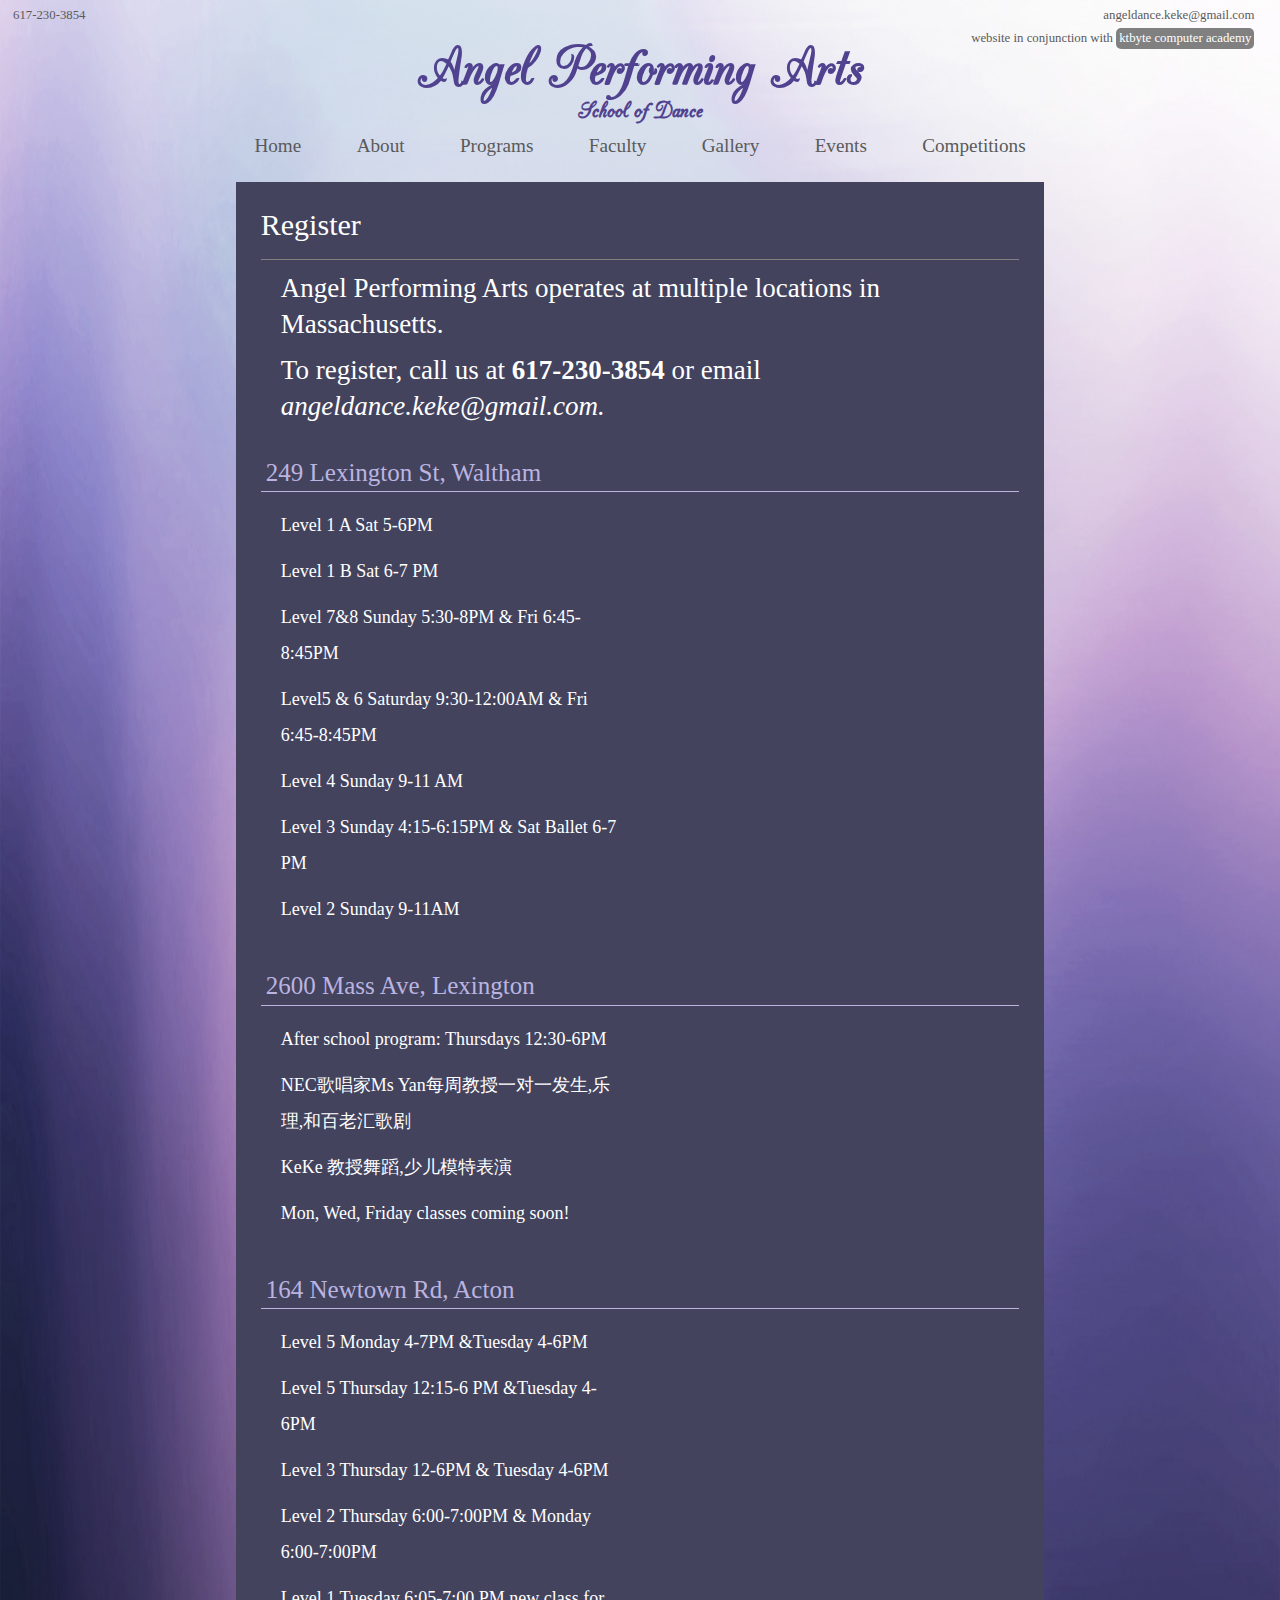
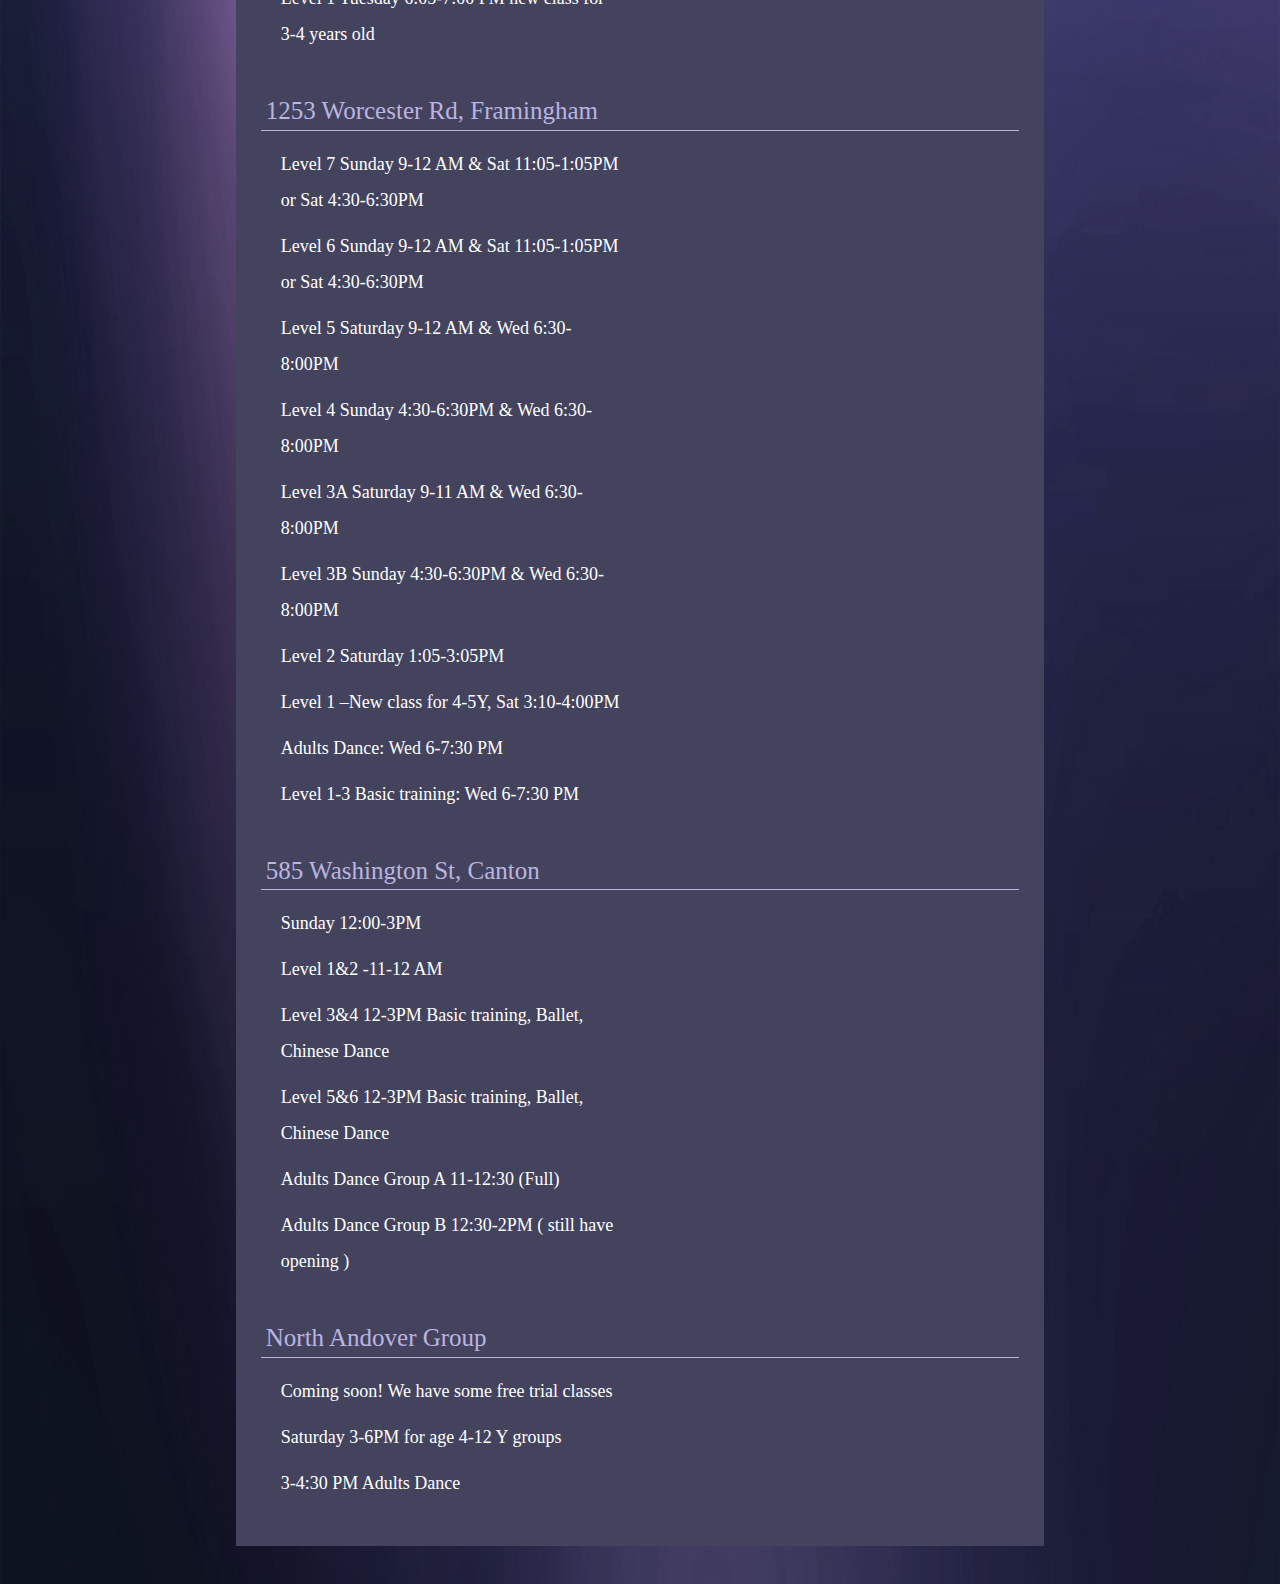
<file: register.html>
<!DOCTYPE html>
<html lang='en'>
<head>
	<meta charset='utf-8'>
	<meta http-equiv='X-UA-Compatible' content='IE=edge'>
	<meta name='viewport' content='width=device-width, initial-scale=1'>
	<meta name='description' content=''>
	<meta name='author' content=''>
	<link rel='shortcut icon' href=''>
	<title>ANGEL DANCE</title>
	<link href='style.css' rel='stylesheet' type='text/css'>
	<!-- 	<link href="http://maxcdn.bootstrapcdn.com/font-awesome/4.1.0/css/font-awesome.min.css" rel="stylesheet"> -->
	<link rel="shortcut icon" href="images/pages/danceLogo.png">
</head>
<body>

	<div id='contact_links'>
		617-230-3854<br>
		<a href="https://www.facebook.com/pages/Angel-Performing-Arts/864314110263848"></a>
	</div>
	<div id='contact_links_right'>
		angeldance.keke@gmail.com<br>
		<span class='no-mobile'>website in conjunction with <a href="https://ktbyte.com" class='ktbyte'>ktbyte computer academy</a></span>
	</div>

	<div id='banner'>
		Angel Performing Arts
		<div id='subtext'>School of Dance</div>
	</div>

	<nav id='navbar'>
		<a href='index.html' style='margin-left:0'>Home</a>
		<a href='about.html'>About</a>
		<a href='programs.html'>Programs</a>
		<a href='faculty.html'>Faculty</a>
		<a href='gallery.html'>Gallery</a>
		<a href='events.html'>Events</a>
		<a href='competition.html'>Competitions</a>
	</nav>

	<div id='page_content' class='centered' style='overflow:hidden'>
		<div id='title'>
			Register
		</div>
		<div style="font-size:1.5em;">
			<p>Angel Performing Arts operates at multiple locations in Massachusetts.</p>
			<p>To register, call us at <strong>617-230-3854</strong> or email <i>angeldance.keke@gmail.com.</i></p>
		</div>

		<div class='classes_member'>
			<div class='name'>249 Lexington St, Waltham</div>

			<div class="location">
				<p>Level 1 A Sat 5-6PM</p>

				<p>Level 1 B Sat 6-7 PM</p>

				<p>Level 7&8 Sunday 5:30-8PM & Fri 6:45-8:45PM </p>

				<p>Level5 & 6 Saturday 9:30-12:00AM & Fri 6:45-8:45PM</p>

				<p>Level 4 Sunday 9-11 AM</p>

				<p>Level 3 Sunday 4:15-6:15PM & Sat Ballet 6-7 PM</p>

				<p>Level 2 Sunday 9-11AM </p>
			</div>

			<iframe src="https://www.google.com/maps/embed?pb=!1m14!1m8!1m3!1d2947.0141240436137!2d-71.2363256!3d42.38484559999999!3m2!1i1024!2i768!4f13.1!3m3!1m2!1s0x89e39d2b07b1f3b9%3A0xcb50d7cc89deee76!2s249+Lexington+St%2C+Waltham%2C+MA+02452!5e0!3m2!1sen!2sus!4v1412470125780" width="45%" height="300" frameborder="0" class="google_map"></iframe>
		</div>

		<div class='classes_member'>
			<div class='name'>2600 Mass Ave, Lexington</div>

			<div class="location">
				<p>After school program: Thursdays 12:30-6PM</p>

				<p>NEC歌唱家Ms Yan每周教授一对一发生,乐理,和百老汇歌剧</p>

				<p>KeKe 教授舞蹈,少儿模特表演</p>

				<p>Mon, Wed, Friday classes coming soon!</p>
			</div>

			<iframe src="https://www.google.com/maps/embed?pb=!1m14!1m8!1m3!1d2944.105939160703!2d-71.252279!3d42.446762!3m2!1i1024!2i768!4f13.1!3m3!1m2!1s0x89e39c39e46ee0d1%3A0x48df5ace51f8769e!2sLexington+United+Methodist+Church!5e0!3m2!1sen!2sus!4v1412471200367" width="600" height="450" frameborder="0" class="google_map"></iframe>
		</div>

		<div class='classes_member'>
			<div class='name'>164 Newtown Rd, Acton</div>

			<div class="location">
				<p>Level 5 Monday 4-7PM &Tuesday 4-6PM </p>

				<p>Level 5 Thursday 12:15-6 PM &Tuesday 4-6PM </p>

				<p>Level 3 Thursday 12-6PM & Tuesday 4-6PM</p>

				<p>Level 2 Thursday 6:00-7:00PM & Monday 6:00-7:00PM</p>

				<p>Level 1 Tuesday 6:05-7:00 PM new class for 3-4 years old</p>
			</div>

			<iframe src="https://www.google.com/maps/embed?pb=!1m14!1m8!1m3!1d2941.718259578006!2d-71.455045!3d42.497541999999996!3m2!1i1024!2i768!4f13.1!3m3!1m2!1s0x89e396b574e5be45%3A0x150ca12305f42675!2s164+Newtown+Rd%2C+Acton%2C+MA+01720!5e0!3m2!1sen!2sus!4v1412471590673" width="600" height="450" frameborder="0" class="google_map"></iframe>
		</div>

		<div class='classes_member'>
			<div class='name'>1253 Worcester Rd, Framingham</div>

			<div class="location">
				<p>Level 7 Sunday 9-12 AM & Sat 11:05-1:05PM or Sat 4:30-6:30PM </p>

				<p>Level 6 Sunday 9-12 AM & Sat 11:05-1:05PM or Sat 4:30-6:30PM</p>

				<p>Level 5 Saturday 9-12 AM & Wed 6:30-8:00PM</p>

				<p>Level 4 Sunday 4:30-6:30PM & Wed 6:30-8:00PM</p>

				<p>Level 3A Saturday 9-11 AM & Wed 6:30-8:00PM </p>

				<p>Level 3B Sunday 4:30-6:30PM & Wed 6:30-8:00PM </p>

				<p>Level 2 Saturday 1:05-3:05PM </p>

				<p>Level 1 –New class for 4-5Y, Sat 3:10-4:00PM </p>

				<p>Adults Dance: Wed 6-7:30 PM </p>

				<p>Level 1-3 Basic training: Wed 6-7:30 PM</p>
			</div>

			<iframe src="https://www.google.com/maps/embed?pb=!1m14!1m8!1m3!1d2951.0780917346797!2d-71.4491996!3d42.298199100000005!3m2!1i1024!2i768!4f13.1!3m3!1m2!1s0x89e389a3bfd0b3eb%3A0xd33d0cdea5511acc!2s1253+Worcester+Rd%2C+Framingham%2C+MA+01701!5e0!3m2!1sen!2sus!4v1412472116421" width="600" height="450" frameborder="0" class="google_map"></iframe>
		</div>

		<div class='classes_member'>
			<div class='name'>585 Washington St, Canton</div>

			<div class="location">
				<p>Sunday 12:00-3PM </p>

				<p>Level 1&2 -11-12 AM </p>

				<p>Level 3&4 12-3PM Basic training, Ballet, Chinese Dance</p>

				<p>Level 5&6 12-3PM Basic training, Ballet, Chinese Dance</p>

				<p>Adults Dance Group A 11-12:30 (Full)</p>

				<p>Adults Dance Group B 12:30-2PM ( still have opening )</p>

			</div>
			<iframe src="https://www.google.com/maps/embed?pb=!1m14!1m8!1m3!1d2957.850667919335!2d-71.1464436!3d42.1534823!3m2!1i1024!2i768!4f13.1!3m3!1m2!1s0x89e480df364ec56b%3A0x3e3c39d4dff5b6af!2s585+Washington+St%2C+Canton%2C+MA+02021!5e0!3m2!1sen!2sus!4v1412472186761" width="600" height="450" frameborder="0" class="google_map"></iframe>
		</div>

		<div class='classes_member'>
			<div class='name'>North Andover Group</div>

			<div class="location">
				<p>Coming soon! We have some free trial classes</p>

				<p>Saturday 3-6PM for age 4-12 Y groups</p>

				<p>3-4:30 PM Adults Dance</p>
			</div>
		</div>
	</div>

</body>
</html>
</file>
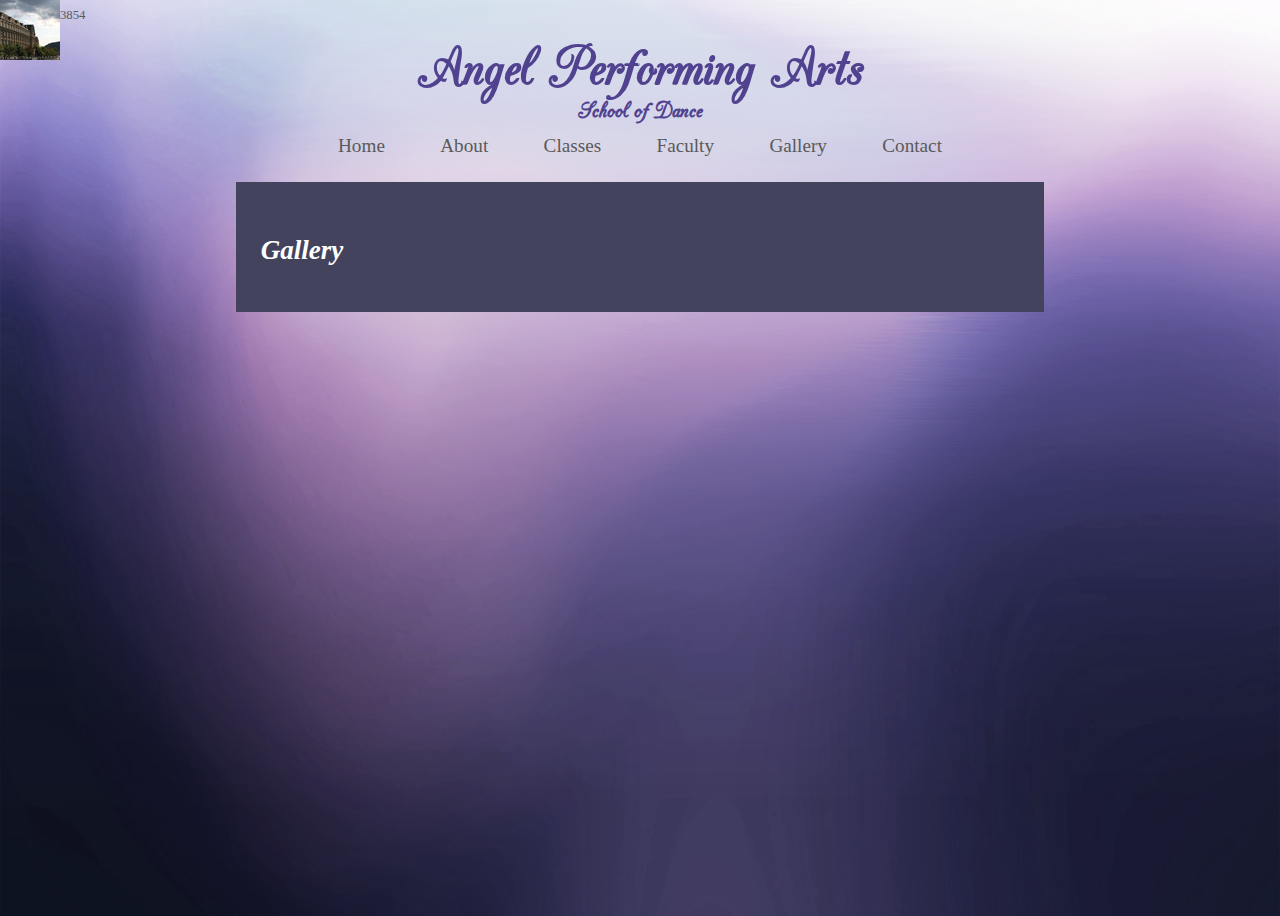
<file: prettyPhoto/prettyPhotoGallery.html>
<!DOCTYPE html>
<html>
	<head>
		<title>ANGEL DANCE</title>
		<meta http-equiv="Content-Type" content="text/html; charset=utf-8" />
		<script src="https://ajax.googleapis.com/ajax/libs/jquery/1.9.0/jquery.min.js" type="text/javascript"></script>
		<link rel="stylesheet" href="css/prettyPhoto.css" type="text/css" media="screen" title="prettyPhoto main stylesheet" charset="utf-8" />

		<link rel="stylesheet" href="../style.css" type="text/css" media="screen" title="prettyPhoto main stylesheet" charset="utf-8" />

		<script src="js/jquery.prettyPhoto.js" type="text/javascript" charset="utf-8"></script>
		
		<style type="text/css" media="screen">


			
			h1 { font-family: Georgia; font-style: italic; margin-bottom: 10px; }
			
			h2 {
				font-family: Georgia;
				font-style: italic;
				margin: 25px 0 5px 0;
			}
			
			p { font-size: 1.2em; }
			
			ul li { display: inline; }
			
			.wide {
				border-bottom: 1px #000 solid;
				width: 4000px;
			}
			
			.fleft { float: left; margin: 0 20px 0 0; }
			
			.cboth { clear: both; }

		</style>
	</head>
	<body>

			<div id='contact_links'>
				617-230-3854<br>
				<a href="https://www.facebook.com/pages/Angel-Performing-Arts/864314110263848"></a>
			</div>

			<div id='banner'>
				Angel Performing Arts
				<div id='subtext'>School of Dance</div>
			</div>

			<nav id='navbar'>
				<a href='index.html' style='margin-left:0'>Home</a>
				<a href='about.html'>About</a>
				<a href='classes.html'>Classes</a>
				<a href='faculty.html'>Faculty</a>
				<a href='gallery.html'>Gallery</a>
				<a href='contact.html'>Contact</a>
			</nav>

		<div id="page_content" class="centered">
			<h2>Gallery</h2>
			<div id="photo_gallery">
				<ul class="gallery clearfix">
					<li><a href="images/fullscreen/1.JPG?lol=lol" rel="prettyPhoto[gallery1]" title="You can add caption to pictures. You can add caption to pictures. You can add caption to pictures."><img src="images/thumbnails/t_1.jpg" alt="Red round shape" /></a></li>
					<li><a href="images/fullscreen/2.jpg" rel="prettyPhoto[gallery1]"><img src="images/thumbnails/t_2.jpg" alt="Nice building" /></a></li>
					<li><a href="images/fullscreen/3.jpg" rel="prettyPhoto[gallery1]"><img src="images/thumbnails/t_3.jpg" alt="Fire!" /></a></li>
					<li><a href="images/fullscreen/4.jpg" rel="prettyPhoto[gallery1]"><img src="images/thumbnails/t_4.jpg" alt="Rock climbing" /></a></li>
					<li><a href="images/fullscreen/5.jpg" rel="prettyPhoto[gallery1]"><img src="images/thumbnails/t_5.jpg" alt="Fly kite, fly!" /></a></li>
					<li><a href="images/fullscreen/6.jpg" rel="prettyPhoto[gallery1]"><img src="images/thumbnails/t_2.jpg" alt="Nice building" /></a></li>
				</ul>
			</div>
			<script type="text/javascript" charset="utf-8">
			$(document).ready(function(){
				$("area[rel^='prettyPhoto']").prettyPhoto();
				
				$(".gallery:first a[rel^='prettyPhoto']").prettyPhoto({animation_speed:'fast',theme:'light_square',slideshow:3000, autoplay_slideshow: true});

			});
			</script>
			</script>
	</div>
	</body>
</html>
</file>
<file: style.css>
body {
  background-image: url(images/pages/purple-wallpaper6.jpg);
  /*background-image: 
  	linear-gradient(to bottom, white 0%, #43435E 100%),
  	url('images/pages/bgSwirly.jpg');
  background-image: -moz-linear-gradient(top,#FFF,#43435E);*/
  background-blend-mode: multiply;
  background-size: 100% 100%;
  background-repeat: no-repeat;
  min-height: 100vh; }
  body #contact_links, body #contact_links_right {
    position: absolute;
    margin-left: 5px;
    color: #5a5a5a;
    font-size: 1vw; }
    body #contact_links a, body #contact_links_right a {
      display: inline-block;
      cursor: pointer;
      background-size: 100%;
      height: 1.2vw;
      margin-top: 5px; }
  body #contact_links_right {
    right: 2%;
    text-align: right; }
    body #contact_links_right .ktbyte {
      text-decoration: none;
      background: gray;
      width: auto;
      padding: 3px;
      border-radius: 5px; }
  body #banner {
    padding-top: 2%;
    font-family: "cac_champagneregular";
    color: #51428f;
    font-weight: 600;
    text-align: center;
    margin-bottom: 1%;
    font-size: 5vw; }
    @media (max-width: 700px) {
      body #banner {
        font-size: 8vw; } }
    body #banner #subtext {
      font-size: 2vw; }
      @media (max-width: 700px) {
        body #banner #subtext {
          font-size: 4vw; } }
  body #navbar {
    font-family: 'sans-serif';
    text-align: center;
    margin-bottom: 1%;
    font-size: 1.5vw; }
    @media (max-width: 700px) {
      body #navbar {
        font-size: 2.5vw; } }
    body #navbar a {
      /*color: $gray;*/
      color: #5a5a5a;
      text-decoration: none;
      height: 3.2em;
      vertical-align: center;
      margin-left: 4%; }
  body #content, body #page_content {
    color: #FFF;
    margin-top: 2%;
    margin-bottom: 3%;
    line-height: 200%;
    font-size: 20px; }
    body #content #title, body #page_content #title {
      padding-bottom: 2%;
      margin-bottom: 1%;
      border-bottom: 1px solid #FFF;
      font-size: 30px; }
      @media (max-width: 700px) {
        body #content #title, body #page_content #title {
          font-size: 20px;
          text-align: center; } }
    @media (max-width: 700px) {
      body #content, body #page_content {
        font-size: 12px; } }
  body #page_content {
    padding: 2%;
    color: #FFF;
    font-size: 18px;
    background-color: #43435e;
    /*#program_buttons{
    	a{
    		width:30%;
    		height:0;
    		padding-bottom:16.5%;
    		cursor:pointer;
    		background-size:100%;
    		text-align:center;
    		color:#FFF;
    		margin-top:1%;
    		margin-left:2%;
    		padding-top:10px;
    		font-family:'cac_champagneregular';
    		display:inline-block;
    		vertical-align:top;
    		text-decoration:none;
    		font-size:3vw;
    		@media(max-width:700px){font-size:6vw;}
    	}
    }*/ }
    body #page_content #title {
      border-bottom: 1px solid gray; }
      @media (max-width: 700px) {
        body #page_content #title {
          font-size: 20px; } }
    @media (max-width: 700px) {
      body #page_content {
        font-size: 12px; } }
    body #page_content .program_type {
      border-bottom: 1px solid gray; }
    body #page_content #program_buttons a {
      width: 30%;
      height: 0;
      padding-bottom: 14.5%;
      cursor: pointer;
      background-size: 100%;
      text-align: center;
      color: #FFF;
      margin-top: 1%;
      margin-left: 2%;
      padding-top: 10px;
      font-family: 'cac_champagneregular';
      display: inline-block;
      vertical-align: top;
      text-decoration: none;
      font-size: 3vw; }
      @media (max-width: 700px) {
        body #page_content #program_buttons a {
          font-size: 6vw; } }
    body #page_content .member {
      padding-top: 10px;
      padding-bottom: 10px; }
      body #page_content .member br {
        line-height: 250%; }
      body #page_content .member .name {
        overflow: hidden;
        border: 1px solid #bbb4e0;
        padding-top: 10px;
        margin-bottom: 5px;
        text-align: center;
        font-size: 20px;
        line-height: 150%;
        color: #bbb4e0; }
        body #page_content .member .name .sub {
          font-style: italic;
          margin-bottom: 10px;
          font-size: 18px; }
          @media (max-width: 700px) {
            body #page_content .member .name .sub {
              font-size: 12px; } }
      body #page_content .member .img_left img {
        float: left;
        margin-right: 15px; }
        @media (max-width: 700px) {
          body #page_content .member .img_left img {
            max-width: 50%; } }
      body #page_content .member .img_right img {
        float: right;
        margin-left: 15px; }
        @media (max-width: 700px) {
          body #page_content .member .img_right img {
            max-width: 50%; } }
    body #page_content .classes_member {
      padding-top: 10px;
      padding-bottom: 10px;
      overflow: hidden; }
      body #page_content .classes_member br {
        line-height: 250%; }
      body #page_content .classes_member .name {
        overflow: hidden;
        border-bottom: 1px solid #bbb4e0;
        padding-top: 10px;
        padding-left: 5px;
        margin-bottom: 5px;
        line-height: 150%;
        color: #bbb4e0;
        font-size: 25px; }
        @media (max-width: 700px) {
          body #page_content .classes_member .name {
            font-size: 16px; } }
        body #page_content .classes_member .name .sub {
          font-style: italic;
          margin-bottom: 10px;
          font-size: 18px; }
          @media (max-width: 700px) {
            body #page_content .classes_member .name .sub {
              font-size: 12px; } }
      body #page_content .classes_member .location {
        float: left;
        width: 50%; }
        @media (max-width: 700px) {
          body #page_content .classes_member .location {
            width: 100%; } }
    body #page_content #photo_gallery {
      			/*.crop{
      				display: block;
      				width: 100%;
      				position: relative;
      				height: 0;
      				padding: 56.25% 0 0 0;
      				overflow: hidden;
      
      			  	img{
      				  position: absolute;
      				  display: block;
      				  max-width: 100%;
      				  max-height: 100%;
      				  left: 0;
      				  right: 0;
      				  top: 0;
      				  bottom: 0;
      				  margin: auto;
      				}
      			}*/ }
      body #page_content #photo_gallery .stretchy-wrapper {
        padding: 20% 0 0 0;
        width: 30%;
        display: inline-block;
        margin-right: 3%;
        margin-bottom: 2%; }
      body #page_content #photo_gallery li {
        margin: 0;
        position: absolute;
        overflow: hidden;
        display: block;
        max-width: 100%;
        max-height: 100%;
        left: 0;
        right: 0;
        top: 0;
        bottom: 0; }
      body #page_content #photo_gallery .crop {
        position: relative;
        margin: -8%;
        overflow: hidden;
        display: inline-block;
        width: 100%;
        height: 100%;
        background: black; }
      body #page_content #photo_gallery .crop img {
        height: 120%;
        display: block;
        margin: -4% auto; }
    body #page_content #photo_gallery2 a {
      border: 3px solid #FFF;
      width: 30%;
      height: 5em;
      cursor: pointer;
      background-size: 100%;
      text-align: center;
      font-size: 30px;
      margin-top: 1em;
      margin-left: 2%;
      padding-top: 10px;
      font-family: 'cac_champagneregular';
      display: inline-block;
      vertical-align: top;
      text-decoration: none; }
    body #page_content #photo_gallery2 .black_overlay {
      display: none;
      position: absolute;
      top: 0%;
      left: 0%;
      width: 100%;
      height: 100%;
      background-color: black;
      z-index: 1001;
      -moz-opacity: 0.8;
      opacity: .80;
      filter: alpha(opacity=80); }
    body #page_content #photo_gallery2 .white_content {
      display: none;
      position: absolute;
      top: 25%;
      left: 25%;
      width: 50%;
      height: 50%;
      padding: 16px;
      border: 16px solid orange;
      background-color: white;
      z-index: 1002;
      overflow: auto; }
    body #page_content .google_map {
      width: 40%;
      height: 200px;
      float: right;
      margin-top: 2%; }
  body .stretchy-wrapper {
    position: relative;
    height: 0;
    padding: 50% 0 0 0;
    overflow: hidden; }
  body .diy-slideshow {
    position: absolute;
    display: block;
    max-width: 100%;
    max-height: 100%;
    left: 0;
    right: 0;
    top: 0;
    bottom: 0;
    margin: auto; }
    body .diy-slideshow .crop {
      overflow: hidden;
      display: inline-block;
      width: 100%;
      height: 100%;
      /*background:#43435e;*/
      background-color: black; }
      body .diy-slideshow .crop img {
        height: 100%;
        width: auto;
        display: block;
        /*margin:-4% auto;*/
        margin: auto; }
  body figure {
    height: 100%;
    position: absolute;
    opacity: 0;
    /* transition: 1s opacity;*/ }
  body figcaption {
    position: absolute;
    font-family: sans-serif;
    font-size: .8em;
    bottom: .75em;
    right: .35em;
    padding: .25em;
    color: #fff;
    background: rgba(0, 0, 0, 0.25);
    border-radius: 2px; }
  body figcaption a {
    color: #fff; }
  body figure.show {
    opacity: 1;
    position: static;
    transition: 1s opacity; }
  body .next, body .prev {
    color: #fff;
    position: absolute;
    background: rgba(0, 0, 0, 0.6);
    top: 50%;
    z-index: 1;
    font-size: 2em;
    margin-top: -.75em;
    opacity: .3;
    user-select: none; }
  body .next:hover, body .prev:hover {
    cursor: pointer;
    opacity: 1; }
  body .next {
    right: 0;
    padding: 10px 5px 15px 10px;
    border-top-left-radius: 3px;
    border-bottom-left-radius: 3px; }
  body .prev {
    left: 0;
    padding: 10px 10px 15px 5px;
    border-top-right-radius: 3px;
    border-bottom-right-radius: 3px; }
  body p {
    margin: 10px 20px;
    color: #fff; }
  body a {
    color: #fff; }
  body .button a {
    background-color: #705CC2;
    margin: auto;
    margin-top: 20px;
    width: 150px;
    height: 50px;
    line-height: 50px;
    text-align: center;
    vertical-align: middle;
    display: block;
    color: #FFF;
    text-decoration: none;
    font-size: 20px; }

.vertically_centered {
  display: inline-block;
  vertical-align: middle; }

.centered {
  display: block;
  margin: auto; }
  @media (min-width: 700px) {
    .centered {
      width: 60%; } }

@media (max-width: 700px) {
  .no-mobile, body #page_content .google_map {
    display: none; } }

@font-face {
  font-family: 'cac_champagneregular';
  src: url("cac_font/cac_champagne-webfont.eot");
  src: url("cac_font/cac_champagne-webfont.eot?#iefix") format("embedded-opentype"), url("cac_font/cac_champagne-webfont.woff") format("woff"), url("cac_font/cac_champagne-webfont.ttf") format("truetype"), url("cac_font/ac_champagne-webfont.svg#cac_champagneregular") format("svg");
  font-weight: normal;
  font-style: normal; }
</file>
<file: prettyPhoto/css/prettyPhoto.css>
div.pp_default .pp_top,div.pp_default .pp_top .pp_middle,div.pp_default .pp_top .pp_left,div.pp_default .pp_top .pp_right,div.pp_default .pp_bottom,div.pp_default .pp_bottom .pp_left,div.pp_default .pp_bottom .pp_middle,div.pp_default .pp_bottom .pp_right{height:13px}
div.pp_default .pp_top .pp_left{background:url(../images/prettyPhoto/default/sprite.png) -78px -93px no-repeat}
div.pp_default .pp_top .pp_middle{background:url(../images/prettyPhoto/default/sprite_x.png) top left repeat-x}
div.pp_default .pp_top .pp_right{background:url(../images/prettyPhoto/default/sprite.png) -112px -93px no-repeat}
div.pp_default .pp_content .ppt{color:#f8f8f8}
div.pp_default .pp_content_container .pp_left{background:url(../images/prettyPhoto/default/sprite_y.png) -7px 0 repeat-y;padding-left:13px}
div.pp_default .pp_content_container .pp_right{background:url(../images/prettyPhoto/default/sprite_y.png) top right repeat-y;padding-right:13px}
div.pp_default .pp_next:hover{background:url(../images/prettyPhoto/default/sprite_next.png) center right no-repeat;cursor:pointer}
div.pp_default .pp_previous:hover{background:url(../images/prettyPhoto/default/sprite_prev.png) center left no-repeat;cursor:pointer}
div.pp_default .pp_expand{background:url(../images/prettyPhoto/default/sprite.png) 0 -29px no-repeat;cursor:pointer;width:28px;height:28px}
div.pp_default .pp_expand:hover{background:url(../images/prettyPhoto/default/sprite.png) 0 -56px no-repeat;cursor:pointer}
div.pp_default .pp_contract{background:url(../images/prettyPhoto/default/sprite.png) 0 -84px no-repeat;cursor:pointer;width:28px;height:28px}
div.pp_default .pp_contract:hover{background:url(../images/prettyPhoto/default/sprite.png) 0 -113px no-repeat;cursor:pointer}
div.pp_default .pp_close{width:30px;height:30px;background:url(../images/prettyPhoto/default/sprite.png) 2px 1px no-repeat;cursor:pointer}
div.pp_default .pp_gallery ul li a{background:url(../images/prettyPhoto/default/default_thumb.png) center center #f8f8f8;border:1px solid #aaa}
div.pp_default .pp_social{margin-top:7px}
div.pp_default .pp_gallery a.pp_arrow_previous,div.pp_default .pp_gallery a.pp_arrow_next{position:static;left:auto}
div.pp_default .pp_nav .pp_play,div.pp_default .pp_nav .pp_pause{background:url(../images/prettyPhoto/default/sprite.png) -51px 1px no-repeat;height:30px;width:30px}
div.pp_default .pp_nav .pp_pause{background-position:-51px -29px}
div.pp_default a.pp_arrow_previous,div.pp_default a.pp_arrow_next{background:url(../images/prettyPhoto/default/sprite.png) -31px -3px no-repeat;height:20px;width:20px;margin:4px 0 0}
div.pp_default a.pp_arrow_next{left:52px;background-position:-82px -3px}
div.pp_default .pp_content_container .pp_details{margin-top:5px}
div.pp_default .pp_nav{clear:none;height:30px;width:110px;position:relative}
div.pp_default .pp_nav .currentTextHolder{font-family:Georgia;font-style:italic;color:#999;font-size:11px;left:75px;line-height:25px;position:absolute;top:2px;margin:0;padding:0 0 0 10px}
div.pp_default .pp_close:hover,div.pp_default .pp_nav .pp_play:hover,div.pp_default .pp_nav .pp_pause:hover,div.pp_default .pp_arrow_next:hover,div.pp_default .pp_arrow_previous:hover{opacity:0.7}
div.pp_default .pp_description{font-size:11px;font-weight:700;line-height:14px;margin:5px 50px 5px 0}
div.pp_default .pp_bottom .pp_left{background:url(../images/prettyPhoto/default/sprite.png) -78px -127px no-repeat}
div.pp_default .pp_bottom .pp_middle{background:url(../images/prettyPhoto/default/sprite_x.png) bottom left repeat-x}
div.pp_default .pp_bottom .pp_right{background:url(../images/prettyPhoto/default/sprite.png) -112px -127px no-repeat}
div.pp_default .pp_loaderIcon{background:url(../images/prettyPhoto/default/loader.gif) center center no-repeat}
div.light_rounded .pp_top .pp_left{background:url(../images/prettyPhoto/light_rounded/sprite.png) -88px -53px no-repeat}
div.light_rounded .pp_top .pp_right{background:url(../images/prettyPhoto/light_rounded/sprite.png) -110px -53px no-repeat}
div.light_rounded .pp_next:hover{background:url(../images/prettyPhoto/light_rounded/btnNext.png) center right no-repeat;cursor:pointer}
div.light_rounded .pp_previous:hover{background:url(../images/prettyPhoto/light_rounded/btnPrevious.png) center left no-repeat;cursor:pointer}
div.light_rounded .pp_expand{background:url(../images/prettyPhoto/light_rounded/sprite.png) -31px -26px no-repeat;cursor:pointer}
div.light_rounded .pp_expand:hover{background:url(../images/prettyPhoto/light_rounded/sprite.png) -31px -47px no-repeat;cursor:pointer}
div.light_rounded .pp_contract{background:url(../images/prettyPhoto/light_rounded/sprite.png) 0 -26px no-repeat;cursor:pointer}
div.light_rounded .pp_contract:hover{background:url(../images/prettyPhoto/light_rounded/sprite.png) 0 -47px no-repeat;cursor:pointer}
div.light_rounded .pp_close{width:75px;height:22px;background:url(../images/prettyPhoto/light_rounded/sprite.png) -1px -1px no-repeat;cursor:pointer}
div.light_rounded .pp_nav .pp_play{background:url(../images/prettyPhoto/light_rounded/sprite.png) -1px -100px no-repeat;height:15px;width:14px}
div.light_rounded .pp_nav .pp_pause{background:url(../images/prettyPhoto/light_rounded/sprite.png) -24px -100px no-repeat;height:15px;width:14px}
div.light_rounded .pp_arrow_previous{background:url(../images/prettyPhoto/light_rounded/sprite.png) 0 -71px no-repeat}
div.light_rounded .pp_arrow_next{background:url(../images/prettyPhoto/light_rounded/sprite.png) -22px -71px no-repeat}
div.light_rounded .pp_bottom .pp_left{background:url(../images/prettyPhoto/light_rounded/sprite.png) -88px -80px no-repeat}
div.light_rounded .pp_bottom .pp_right{background:url(../images/prettyPhoto/light_rounded/sprite.png) -110px -80px no-repeat}
div.dark_rounded .pp_top .pp_left{background:url(../images/prettyPhoto/dark_rounded/sprite.png) -88px -53px no-repeat}
div.dark_rounded .pp_top .pp_right{background:url(../images/prettyPhoto/dark_rounded/sprite.png) -110px -53px no-repeat}
div.dark_rounded .pp_content_container .pp_left{background:url(../images/prettyPhoto/dark_rounded/contentPattern.png) top left repeat-y}
div.dark_rounded .pp_content_container .pp_right{background:url(../images/prettyPhoto/dark_rounded/contentPattern.png) top right repeat-y}
div.dark_rounded .pp_next:hover{background:url(../images/prettyPhoto/dark_rounded/btnNext.png) center right no-repeat;cursor:pointer}
div.dark_rounded .pp_previous:hover{background:url(../images/prettyPhoto/dark_rounded/btnPrevious.png) center left no-repeat;cursor:pointer}
div.dark_rounded .pp_expand{background:url(../images/prettyPhoto/dark_rounded/sprite.png) -31px -26px no-repeat;cursor:pointer}
div.dark_rounded .pp_expand:hover{background:url(../images/prettyPhoto/dark_rounded/sprite.png) -31px -47px no-repeat;cursor:pointer}
div.dark_rounded .pp_contract{background:url(../images/prettyPhoto/dark_rounded/sprite.png) 0 -26px no-repeat;cursor:pointer}
div.dark_rounded .pp_contract:hover{background:url(../images/prettyPhoto/dark_rounded/sprite.png) 0 -47px no-repeat;cursor:pointer}
div.dark_rounded .pp_close{width:75px;height:22px;background:url(../images/prettyPhoto/dark_rounded/sprite.png) -1px -1px no-repeat;cursor:pointer}
div.dark_rounded .pp_description{margin-right:85px;color:#fff}
div.dark_rounded .pp_nav .pp_play{background:url(../images/prettyPhoto/dark_rounded/sprite.png) -1px -100px no-repeat;height:15px;width:14px}
div.dark_rounded .pp_nav .pp_pause{background:url(../images/prettyPhoto/dark_rounded/sprite.png) -24px -100px no-repeat;height:15px;width:14px}
div.dark_rounded .pp_arrow_previous{background:url(../images/prettyPhoto/dark_rounded/sprite.png) 0 -71px no-repeat}
div.dark_rounded .pp_arrow_next{background:url(../images/prettyPhoto/dark_rounded/sprite.png) -22px -71px no-repeat}
div.dark_rounded .pp_bottom .pp_left{background:url(../images/prettyPhoto/dark_rounded/sprite.png) -88px -80px no-repeat}
div.dark_rounded .pp_bottom .pp_right{background:url(../images/prettyPhoto/dark_rounded/sprite.png) -110px -80px no-repeat}
div.dark_rounded .pp_loaderIcon{background:url(../images/prettyPhoto/dark_rounded/loader.gif) center center no-repeat}
div.dark_square .pp_left,div.dark_square .pp_middle,div.dark_square .pp_right,div.dark_square .pp_content{background:#000}
div.dark_square .pp_description{color:#fff;margin:0 85px 0 0}
div.dark_square .pp_loaderIcon{background:url(../images/prettyPhoto/dark_square/loader.gif) center center no-repeat}
div.dark_square .pp_expand{background:url(../images/prettyPhoto/dark_square/sprite.png) -31px -26px no-repeat;cursor:pointer}
div.dark_square .pp_expand:hover{background:url(../images/prettyPhoto/dark_square/sprite.png) -31px -47px no-repeat;cursor:pointer}
div.dark_square .pp_contract{background:url(../images/prettyPhoto/dark_square/sprite.png) 0 -26px no-repeat;cursor:pointer}
div.dark_square .pp_contract:hover{background:url(../images/prettyPhoto/dark_square/sprite.png) 0 -47px no-repeat;cursor:pointer}
div.dark_square .pp_close{width:75px;height:22px;background:url(../images/prettyPhoto/dark_square/sprite.png) -1px -1px no-repeat;cursor:pointer}
div.dark_square .pp_nav{clear:none}
div.dark_square .pp_nav .pp_play{background:url(../images/prettyPhoto/dark_square/sprite.png) -1px -100px no-repeat;height:15px;width:14px}
div.dark_square .pp_nav .pp_pause{background:url(../images/prettyPhoto/dark_square/sprite.png) -24px -100px no-repeat;height:15px;width:14px}
div.dark_square .pp_arrow_previous{background:url(../images/prettyPhoto/dark_square/sprite.png) 0 -71px no-repeat}
div.dark_square .pp_arrow_next{background:url(../images/prettyPhoto/dark_square/sprite.png) -22px -71px no-repeat}
div.dark_square .pp_next:hover{background:url(../images/prettyPhoto/dark_square/btnNext.png) center right no-repeat;cursor:pointer}
div.dark_square .pp_previous:hover{background:url(../images/prettyPhoto/dark_square/btnPrevious.png) center left no-repeat;cursor:pointer}
div.light_square .pp_expand{background:url(../images/prettyPhoto/light_square/sprite.png) -31px -26px no-repeat;cursor:pointer}
div.light_square .pp_expand:hover{background:url(../images/prettyPhoto/light_square/sprite.png) -31px -47px no-repeat;cursor:pointer}
div.light_square .pp_contract{background:url(../images/prettyPhoto/light_square/sprite.png) 0 -26px no-repeat;cursor:pointer}
div.light_square .pp_contract:hover{background:url(../images/prettyPhoto/light_square/sprite.png) 0 -47px no-repeat;cursor:pointer}
div.light_square .pp_close{width:75px;height:22px;background:url(../images/prettyPhoto/light_square/sprite.png) -1px -1px no-repeat;cursor:pointer}
div.light_square .pp_nav .pp_play{background:url(../images/prettyPhoto/light_square/sprite.png) -1px -100px no-repeat;height:15px;width:14px}
div.light_square .pp_nav .pp_pause{background:url(../images/prettyPhoto/light_square/sprite.png) -24px -100px no-repeat;height:15px;width:14px}
div.light_square .pp_arrow_previous{background:url(../images/prettyPhoto/light_square/sprite.png) 0 -71px no-repeat}
div.light_square .pp_arrow_next{background:url(../images/prettyPhoto/light_square/sprite.png) -22px -71px no-repeat}
div.light_square .pp_next:hover{background:url(../images/prettyPhoto/light_square/btnNext.png) center right no-repeat;cursor:pointer}
div.light_square .pp_previous:hover{background:url(../images/prettyPhoto/light_square/btnPrevious.png) center left no-repeat;cursor:pointer}
div.facebook .pp_top .pp_left{background:url(../images/prettyPhoto/facebook/sprite.png) -88px -53px no-repeat}
div.facebook .pp_top .pp_middle{background:url(../images/prettyPhoto/facebook/contentPatternTop.png) top left repeat-x}
div.facebook .pp_top .pp_right{background:url(../images/prettyPhoto/facebook/sprite.png) -110px -53px no-repeat}
div.facebook .pp_content_container .pp_left{background:url(../images/prettyPhoto/facebook/contentPatternLeft.png) top left repeat-y}
div.facebook .pp_content_container .pp_right{background:url(../images/prettyPhoto/facebook/contentPatternRight.png) top right repeat-y}
div.facebook .pp_expand{background:url(../images/prettyPhoto/facebook/sprite.png) -31px -26px no-repeat;cursor:pointer}
div.facebook .pp_expand:hover{background:url(../images/prettyPhoto/facebook/sprite.png) -31px -47px no-repeat;cursor:pointer}
div.facebook .pp_contract{background:url(../images/prettyPhoto/facebook/sprite.png) 0 -26px no-repeat;cursor:pointer}
div.facebook .pp_contract:hover{background:url(../images/prettyPhoto/facebook/sprite.png) 0 -47px no-repeat;cursor:pointer}
div.facebook .pp_close{width:22px;height:22px;background:url(../images/prettyPhoto/facebook/sprite.png) -1px -1px no-repeat;cursor:pointer}
div.facebook .pp_description{margin:0 37px 0 0}
div.facebook .pp_loaderIcon{background:url(../images/prettyPhoto/facebook/loader.gif) center center no-repeat}
div.facebook .pp_arrow_previous{background:url(../images/prettyPhoto/facebook/sprite.png) 0 -71px no-repeat;height:22px;margin-top:0;width:22px}
div.facebook .pp_arrow_previous.disabled{background-position:0 -96px;cursor:default}
div.facebook .pp_arrow_next{background:url(../images/prettyPhoto/facebook/sprite.png) -32px -71px no-repeat;height:22px;margin-top:0;width:22px}
div.facebook .pp_arrow_next.disabled{background-position:-32px -96px;cursor:default}
div.facebook .pp_nav{margin-top:0}
div.facebook .pp_nav p{font-size:15px;padding:0 3px 0 4px}
div.facebook .pp_nav .pp_play{background:url(../images/prettyPhoto/facebook/sprite.png) -1px -123px no-repeat;height:22px;width:22px}
div.facebook .pp_nav .pp_pause{background:url(../images/prettyPhoto/facebook/sprite.png) -32px -123px no-repeat;height:22px;width:22px}
div.facebook .pp_next:hover{background:url(../images/prettyPhoto/facebook/btnNext.png) center right no-repeat;cursor:pointer}
div.facebook .pp_previous:hover{background:url(../images/prettyPhoto/facebook/btnPrevious.png) center left no-repeat;cursor:pointer}
div.facebook .pp_bottom .pp_left{background:url(../images/prettyPhoto/facebook/sprite.png) -88px -80px no-repeat}
div.facebook .pp_bottom .pp_middle{background:url(../images/prettyPhoto/facebook/contentPatternBottom.png) top left repeat-x}
div.facebook .pp_bottom .pp_right{background:url(../images/prettyPhoto/facebook/sprite.png) -110px -80px no-repeat}
div.pp_pic_holder a:focus{outline:none}
div.pp_overlay{background:#000;display:none;left:0;position:absolute;top:0;width:100%;z-index:9500}
div.pp_pic_holder{display:none;position:absolute;width:100px;z-index:10000}
.pp_content{height:40px;min-width:40px}
* html .pp_content{width:40px}
.pp_content_container{position:relative;text-align:left;width:100%}
.pp_content_container .pp_left{padding-left:20px}
.pp_content_container .pp_right{padding-right:20px}
.pp_content_container .pp_details{float:left;margin:10px 0 2px}
.pp_description{display:none;margin:0}
.pp_social{float:left;margin:0;display:none;}
.pp_social .facebook{float:left;margin-left:5px;width:55px;overflow:hidden}
.pp_social .twitter{float:left}
.pp_nav{clear:right;float:left;margin:3px 10px 0 0}
.pp_nav p{float:left;white-space:nowrap;margin:2px 4px}
.pp_nav .pp_play,.pp_nav .pp_pause{float:left;margin-right:4px;text-indent:-10000px}
a.pp_arrow_previous,a.pp_arrow_next{display:block;float:left;height:15px;margin-top:3px;overflow:hidden;text-indent:-10000px;width:14px}
.pp_hoverContainer{position:absolute;top:0;width:100%;z-index:2000}
.pp_gallery{display:none;left:50%;margin-top:-50px;position:absolute;z-index:10000}
.pp_gallery div{float:left;overflow:hidden;position:relative}
.pp_gallery ul{float:left;height:35px;position:relative;white-space:nowrap;margin:0 0 0 5px;padding:0}
.pp_gallery ul a{border:1px rgba(0,0,0,0.5) solid;display:block;float:left;height:33px;overflow:hidden}
.pp_gallery ul a img{border:0}
.pp_gallery li{display:block;float:left;margin:0 5px 0 0;padding:0}
.pp_gallery li.default a{background:url(../images/prettyPhoto/facebook/default_thumbnail.gif) 0 0 no-repeat;display:block;height:33px;width:50px}
.pp_gallery .pp_arrow_previous,.pp_gallery .pp_arrow_next{margin-top:7px!important}
a.pp_next{background:url(../images/prettyPhoto/light_rounded/btnNext.png) 10000px 10000px no-repeat;display:block;float:right;height:100%;text-indent:-10000px;width:49%}
a.pp_previous{background:url(../images/prettyPhoto/light_rounded/btnNext.png) 10000px 10000px no-repeat;display:block;float:left;height:100%;text-indent:-10000px;width:49%}
a.pp_expand,a.pp_contract{cursor:pointer;display:none;height:20px;position:absolute;right:30px;text-indent:-10000px;top:10px;width:20px;z-index:20000}
a.pp_close{position:absolute;right:0;top:0;display:block;line-height:22px;text-indent:-10000px}
.pp_loaderIcon{display:block;height:24px;left:50%;position:absolute;top:50%;width:24px;margin:-12px 0 0 -12px}
#pp_full_res{line-height:1!important}
#pp_full_res .pp_inline{text-align:left}
#pp_full_res .pp_inline p{margin:0 0 15px}
div.ppt{color:#fff;display:none;font-size:17px;z-index:9999;margin:0 0 5px 15px}
div.pp_default .pp_content,div.light_rounded .pp_content{background-color:#fff}
div.pp_default #pp_full_res .pp_inline,div.light_rounded .pp_content .ppt,div.light_rounded #pp_full_res .pp_inline,div.light_square .pp_content .ppt,div.light_square #pp_full_res .pp_inline,div.facebook .pp_content .ppt,div.facebook #pp_full_res .pp_inline{color:#000}
div.pp_default .pp_gallery ul li a:hover,div.pp_default .pp_gallery ul li.selected a,.pp_gallery ul a:hover,.pp_gallery li.selected a{border-color:#fff}
div.pp_default .pp_details,div.light_rounded .pp_details,div.dark_rounded .pp_details,div.dark_square .pp_details,div.light_square .pp_details,div.facebook .pp_details{position:relative}
div.light_rounded .pp_top .pp_middle,div.light_rounded .pp_content_container .pp_left,div.light_rounded .pp_content_container .pp_right,div.light_rounded .pp_bottom .pp_middle,div.light_square .pp_left,div.light_square .pp_middle,div.light_square .pp_right,div.light_square .pp_content,div.facebook .pp_content{background:#fff}
div.light_rounded .pp_description,div.light_square .pp_description{margin-right:85px; font-size:15px;}
div.light_rounded .pp_gallery a.pp_arrow_previous,div.light_rounded .pp_gallery a.pp_arrow_next,div.dark_rounded .pp_gallery a.pp_arrow_previous,div.dark_rounded .pp_gallery a.pp_arrow_next,div.dark_square .pp_gallery a.pp_arrow_previous,div.dark_square .pp_gallery a.pp_arrow_next,div.light_square .pp_gallery a.pp_arrow_previous,div.light_square .pp_gallery a.pp_arrow_next{margin-top:12px!important}
div.light_rounded .pp_arrow_previous.disabled,div.dark_rounded .pp_arrow_previous.disabled,div.dark_square .pp_arrow_previous.disabled,div.light_square .pp_arrow_previous.disabled{background-position:0 -87px;cursor:default}
div.light_rounded .pp_arrow_next.disabled,div.dark_rounded .pp_arrow_next.disabled,div.dark_square .pp_arrow_next.disabled,div.light_square .pp_arrow_next.disabled{background-position:-22px -87px;cursor:default}
div.light_rounded .pp_loaderIcon,div.light_square .pp_loaderIcon{background:url(../images/prettyPhoto/light_rounded/loader.gif) center center no-repeat}
div.dark_rounded .pp_top .pp_middle,div.dark_rounded .pp_content,div.dark_rounded .pp_bottom .pp_middle{background:url(../images/prettyPhoto/dark_rounded/contentPattern.png) top left repeat}
div.dark_rounded .currentTextHolder,div.dark_square .currentTextHolder{color:#c4c4c4}
div.dark_rounded #pp_full_res .pp_inline,div.dark_square #pp_full_res .pp_inline{color:#fff}
.pp_top,.pp_bottom{height:20px;position:relative}
* html .pp_top,* html .pp_bottom{padding:0 20px}
.pp_top .pp_left,.pp_bottom .pp_left{height:20px;left:0;position:absolute;width:20px}
.pp_top .pp_middle,.pp_bottom .pp_middle{height:20px;left:20px;position:absolute;right:20px}
* html .pp_top .pp_middle,* html .pp_bottom .pp_middle{left:0;position:static}
.pp_top .pp_right,.pp_bottom .pp_right{height:20px;left:auto;position:absolute;right:0;top:0;width:20px}
.pp_fade,.pp_gallery li.default a img{display:none}
</file>
